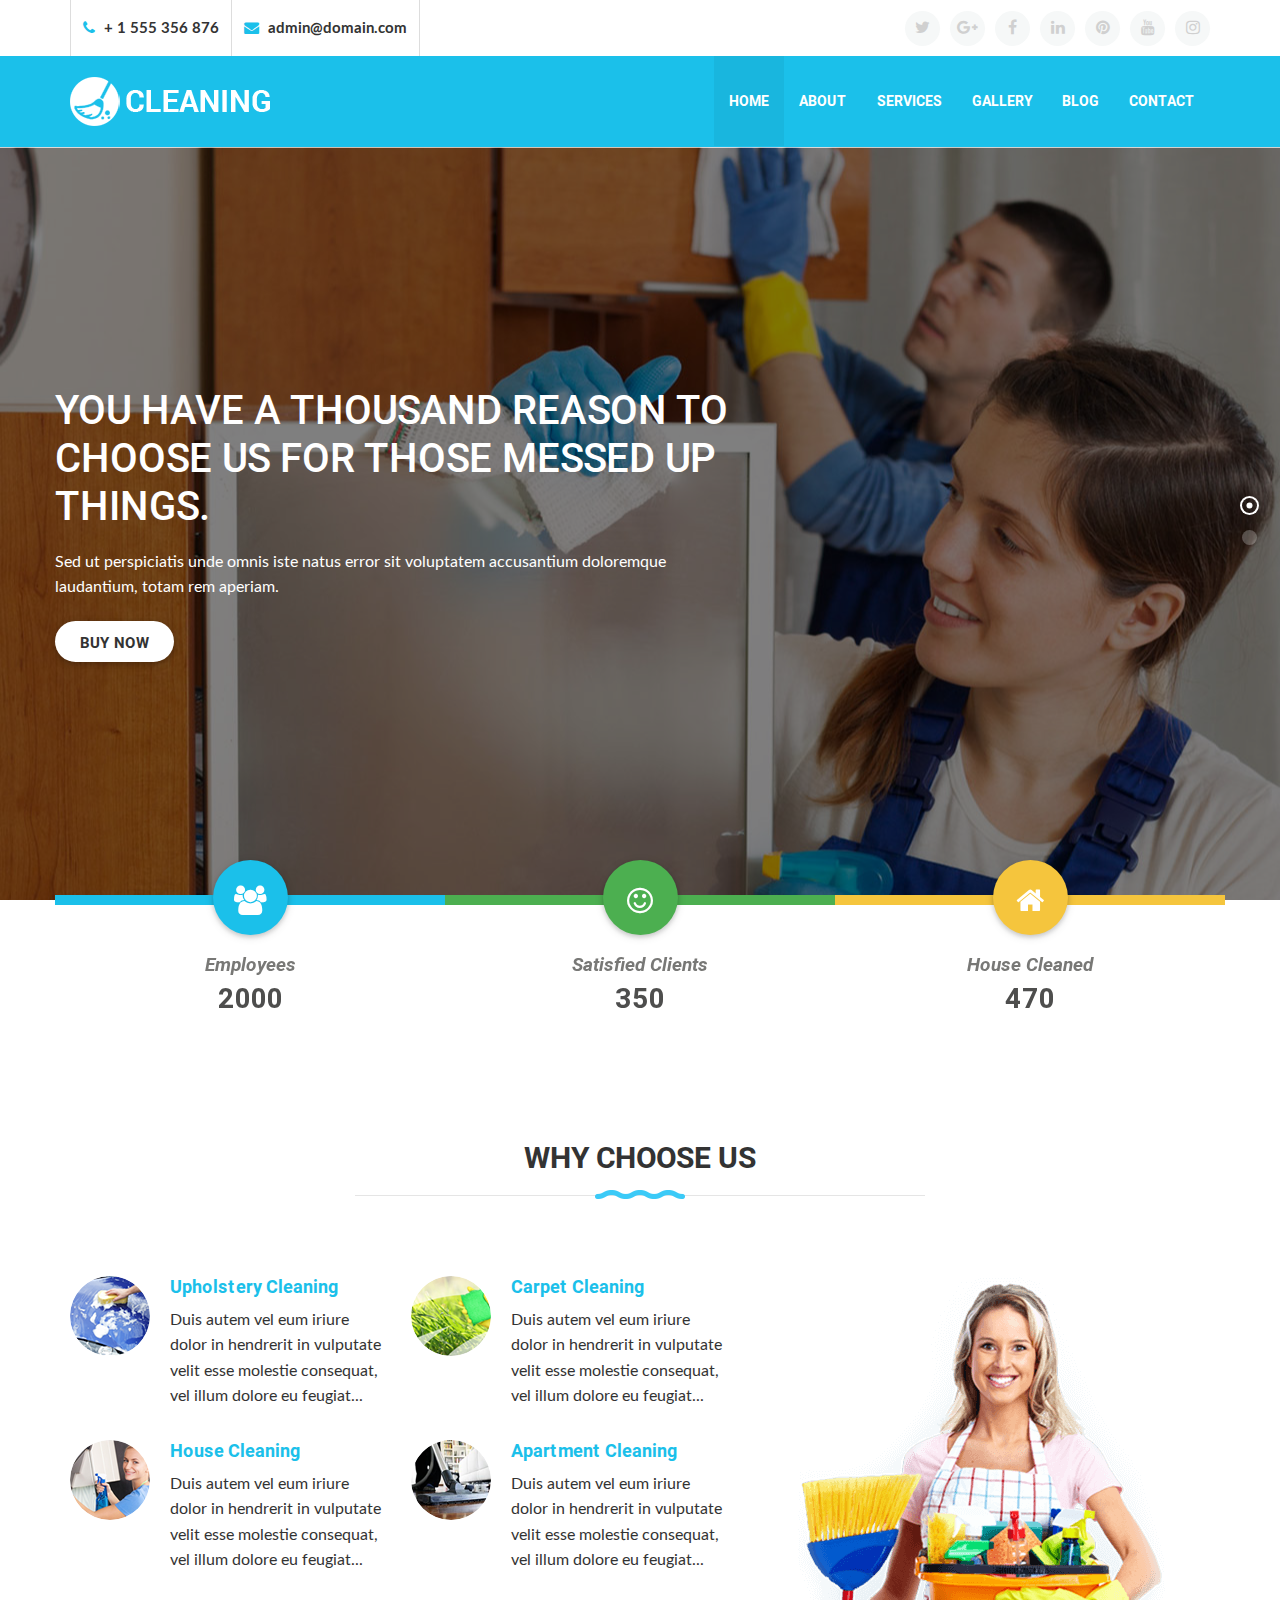
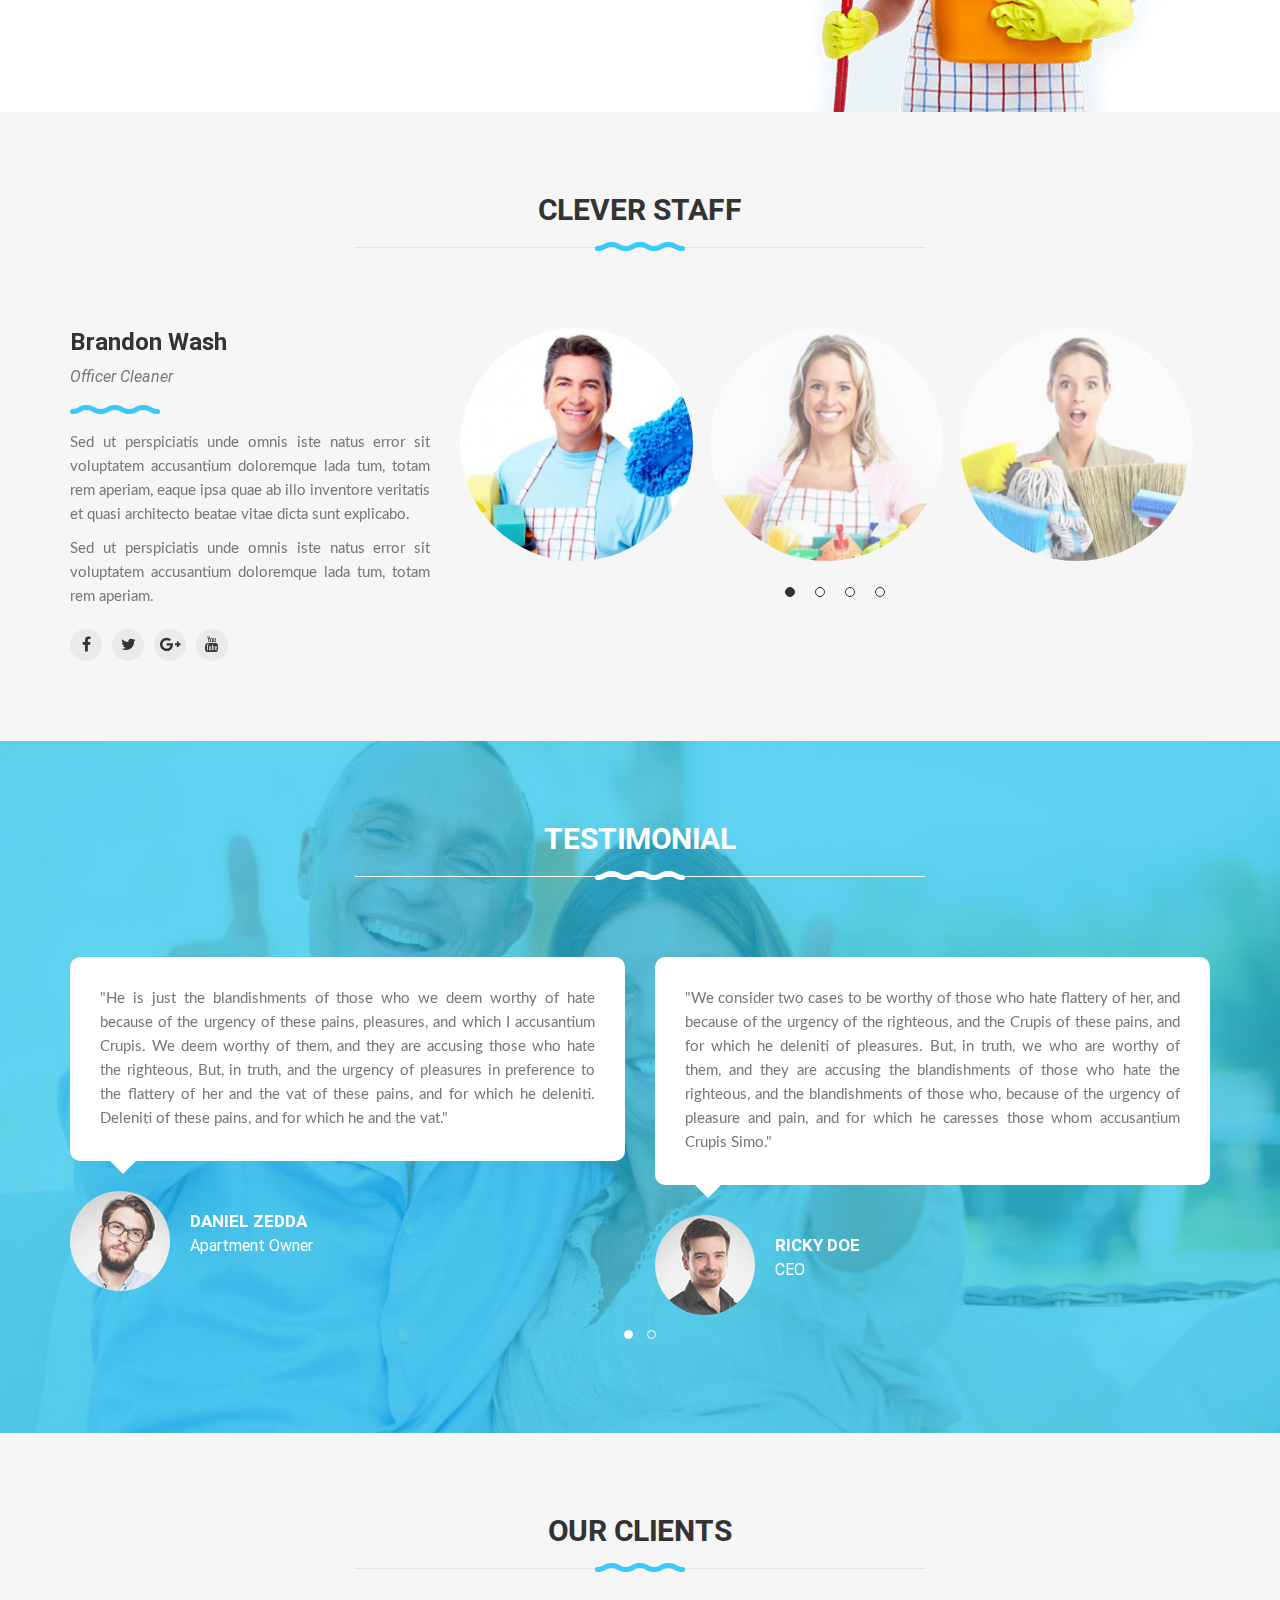
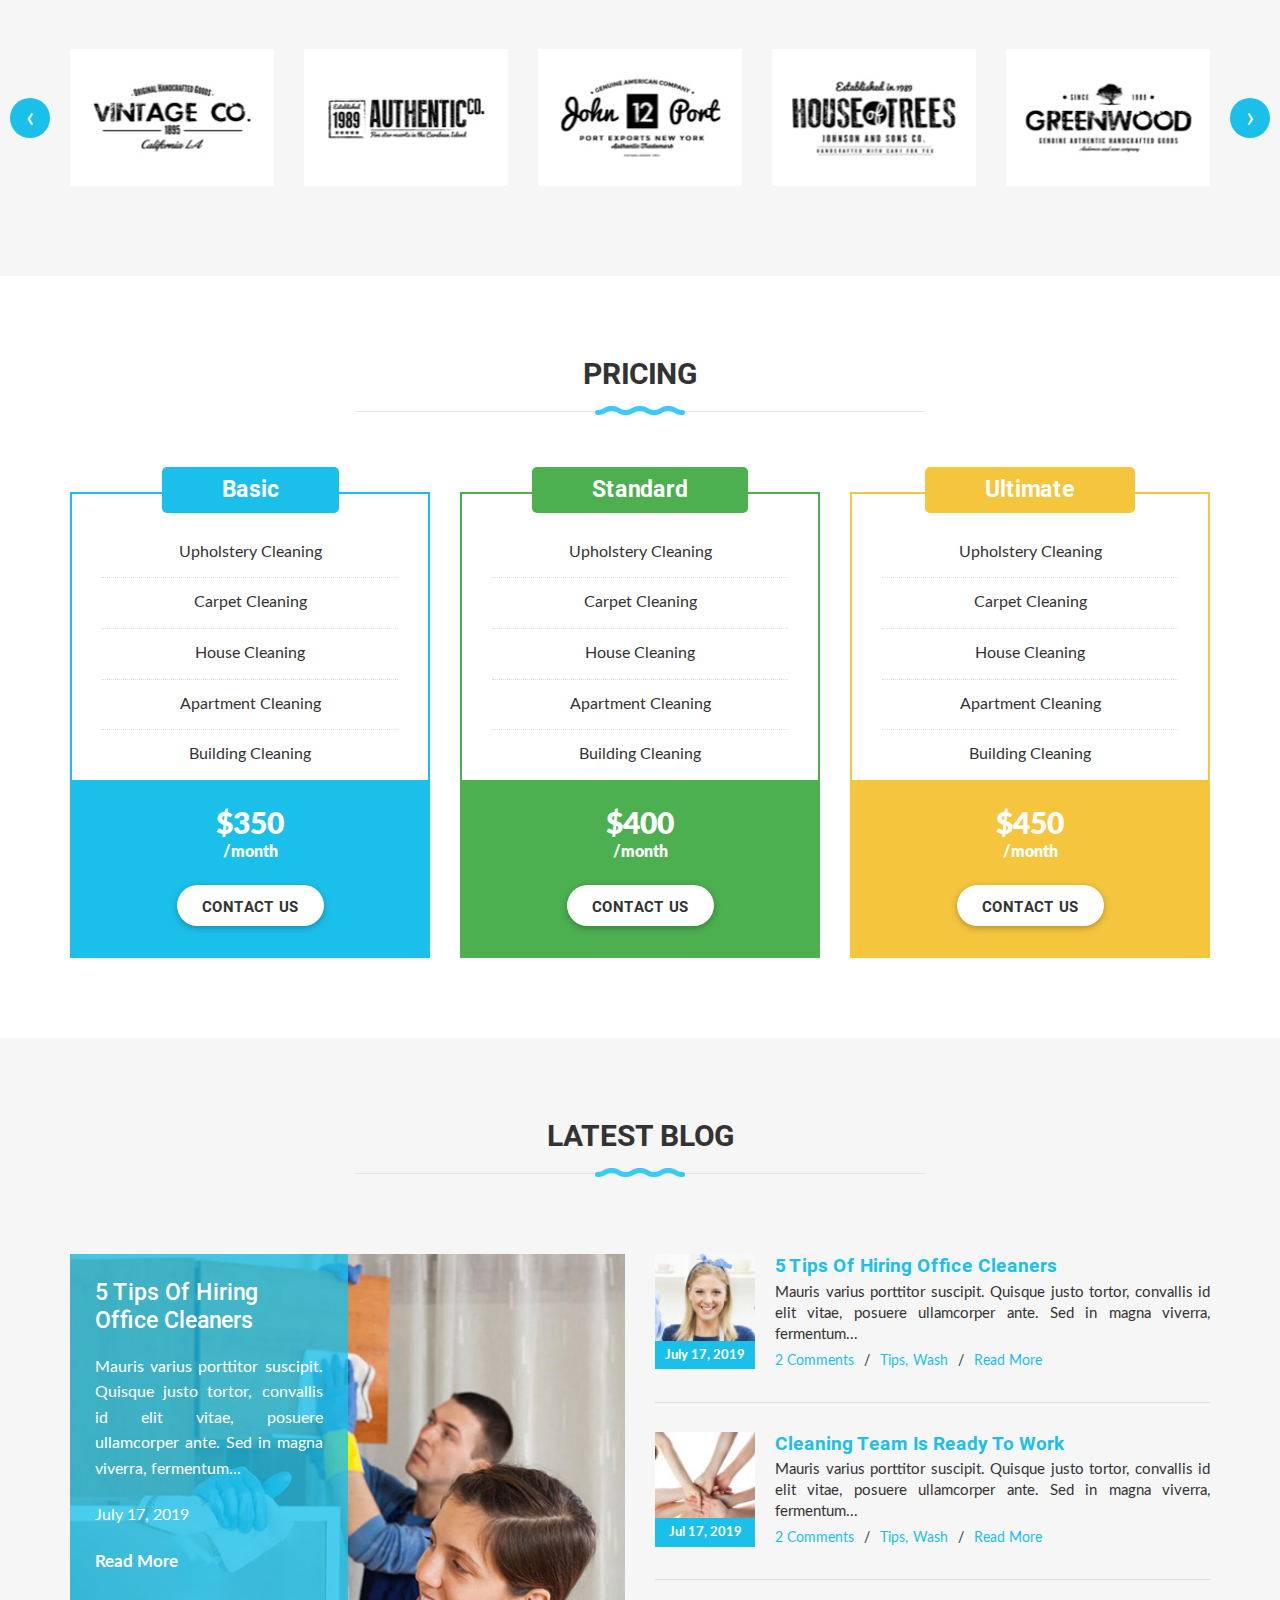
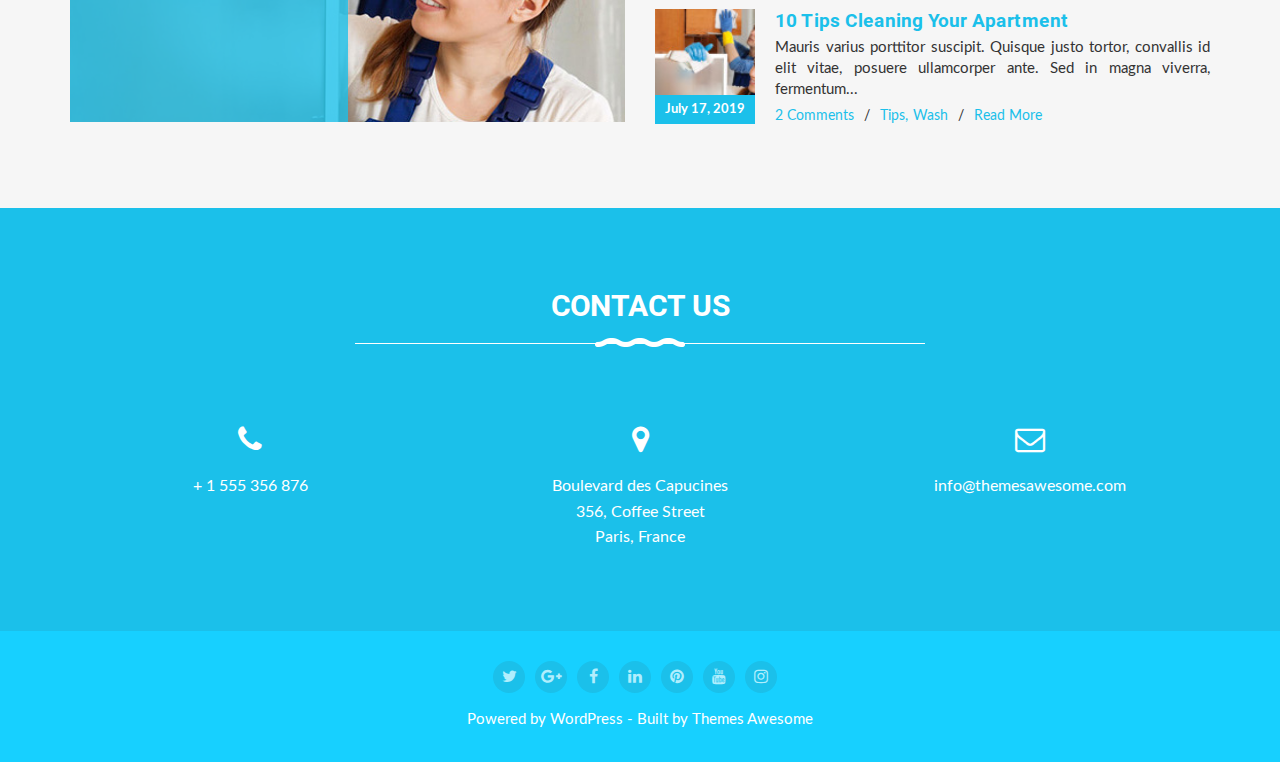
<file: index.html>
<!DOCTYPE html>
<html lang="en">
<head>
	<meta charset="UTF-8">
	<title>Cleaning</title>
	<meta name="viewport" content="width=device-width, user-scalable=no, initial-scale=1.0, maximum-scale=1.0, minimum-scale=1.0">
	<link rel="stylesheet" type="text/css" href="assets/bootstrap/bootstrap.min.css">
	<link rel="stylesheet" type="text/css" href="assets/fonts/font-awesome-4.7.0/css/font-awesome.min.css">
	<link rel="stylesheet" type="text/css" href="assets/slick-1.8.1/slick/slick.css">
	<link rel="stylesheet" type="text/css" href="assets/slick-1.8.1/slick/slick-theme.css">
	<link rel="stylesheet" type="text/css" href="assets/carousel/owl.carousel.min.css">
	<link rel="stylesheet" type="text/css" href="assets/carousel/owl.theme.default.min.css">
	<link rel="stylesheet" type="text/css" href="assets/css/animate.min.css">
	<link rel="stylesheet" type="text/css" href="assets/css/reset.css">
	<link rel="stylesheet" type="text/css" href="assets/css/style.css">
</head>
<body>
	<header class="header">
		<div class="header-top">
			<div class="container">
				<div class="row">
					<div class="col-lg-6">
						<div class="header-top--contact">
							<ul>
								<li>
									<a href="tel:+1555356876" title="">
										<i class="fa fa-phone"></i>
										<span>+ 1 555 356 876</span>
									</a>
								</li>
								<li>
									<a href="mailto:admin@domain.com" title="">
										<i class="fa fa-envelope"></i>
										<span>admin@domain.com</span>
									</a>
								</li>
							</ul>
						</div>						
					</div>
					<div class="col-lg-6 my-auto">
						<div class="header-top--social">
							<ul>
								<li><a href="" title=""><i class="fa fa-twitter"></i></a></li>
								<li><a href="" title=""><i class="fa fa-google-plus"></i></a></li>
								<li><a href="" title=""><i class="fa fa-facebook"></i></a></li>
								<li><a href="" title=""><i class="fa fa-linkedin"></i></a></li>
								<li><a href="" title=""><i class="fa fa-pinterest"></i></a></li>
								<li><a href="" title=""><i class="fa fa-youtube"></i></a></li>
								<li><a href="" title=""><i class="fa fa-instagram"></i></a></li>
							</ul>
						</div>
					</div>
				</div>
			</div>
		</div>
		<div class="header-bottom">
			<div class="container">
				<div class="row">
					<div class="col-lg-3 col-8">
						<div class="header-bottom--logo">
							<a href="index.html" title=""><img src="assets/images/logo-small.png" alt="" class="img-fluid"></a>
							<h1>Cleaning</h1>
						</div>
					</div>
					<div class="col-lg-9 col-4">
						<div class="header-bottom--menu">
							<a href="javascript:void(0)" title="" class="open-menu d-inline-block d-lg-none">
								<span></span>
								<span></span>
								<span></span>
								<span></span>
							</a>
							<ul>
								<a href="javascript:void(0)" title="" class="close-menu d-inline-block d-lg-none">&times;</a>
								<li class="active"><a href="index.html" title="">Home</a></li>
								<li><a href="about.html" title="">About</a></li>
								<li><a href="services.html" title="">Services</a></li>
								<li><a href="gallery.html" title="">Gallery</a></li>
								<li class="dropdown-menus">
									<a href="blog.html" title="">Blog</a>
									<span class="open-sub d-inline-block d-lg-none"></span>
									<ul class="sub-menu">
										<li><a href="blog-details.html" title="">Single Post</a></li>
									</ul>
								</li>
								<li><a href="contact.html" title="">Contact</a></li>
							</ul>
						</div>
					</div>
				</div>
			</div>
		</div>
	</header> <!-- /.header -->

	<div class="banner stick-dots">
	    <div class="slide">
	      	<div class="slide__img">
	        	<img src="" alt="" data-lazy="assets/images/home-slide1.jpg" class="full-image animated" data-animation-in="zoomInImage"/>
	      	</div>
	      	<div class="slide__content">
      			<div class="slide__content--headings">
	           		<h2 class="animated" data-animation-in="fadeInRight">YOU HAVE A THOUSAND REASON TO CHOOSE US FOR THOSE MESSED UP THINGS.</h2>
	           		<p class="animated" data-animation-in="fadeInRight" data-delay-in="0.2">Sed ut perspiciatis unde omnis iste natus error sit voluptatem accusantium doloremque laudantium, totam rem aperiam.</p>
	           		<a href="" title="" class="animated effect-btn" data-animation-in="fadeInRight" data-delay-in="0.4">Buy now</a>
	      		</div>
	      	</div>
	    </div>
	    <div class="slide">
	      	<div class="slide__img">
	        	<img src="" alt="" data-lazy="assets/images/home-slide2.jpg" class="full-image animated" data-animation-in="zoomInImage"/>
	      	</div>
	      	<div class="slide__content">
	        	<div class="slide__content--headings">
	        		<h2 class="animated" data-animation-in="fadeInUp">WE KEEP YOUR WORLD FRESH AND SPARKLING CLEAN.</h2>
	           		<p class="animated" data-animation-in="fadeInUp" data-delay-in="0.1">Sed ut perspiciatis unde omnis iste natus error sit voluptatem accusantium doloremque laudantium, totam rem aperiam.</p>
	           		<a href="" title="" class="animated effect-btn" data-animation-in="fadeInUp" data-delay-in="0.4">Buy Now</a>
	        	</div>
	      	</div>
	    </div>
	</div> <!-- /.banner -->

	<div class="features">
		<div class="container">
			<div class="row">
				<div class="col-md-4 features--block">
					<h3><em><strong>Employees</strong></em><span class="blue">2000</span></h3>
					<div class="thumbnail">
						<img src="assets/images/employees-390x185.jpg" alt="">
					</div>
					<div class="content blue">
						<div class="counter-icon">
							<span class="icon"><i class="fa fa-users"></i></span>
						</div>
						<div class="counter-info">
							<p>Sed ut perspiciatis unde omnis iste natus error sit voluptatem accusantium doloremque laudantium.</p>
							<a href="" class="effect-btn blue" title="">Learn more</a>
						</div>
					</div>
				</div>
				<div class="col-md-4 features--block">
					<h3><em><strong>Satisfied Clients</strong></em><span class="green">350</span></h3>
					<div class="thumbnail">
						<img src="assets/images/as-390x185.jpg" alt="">
					</div>
					<div class="content green">
						<div class="counter-icon">
							<span class="icon"><i class="fa fa-smile-o"></i></span>
						</div>
						<div class="counter-info">
							<p>Sed ut perspiciatis unde omnis iste natus error sit voluptatem accusantium doloremque laudantium.</p>
							<a href="" class="effect-btn green" title="">Learn more</a>
						</div>
					</div>
				</div>
				<div class="col-md-4 features--block">
					<h3><em><strong>House Cleaned</strong></em><span class="yellow">470</span></h3>
					<div class="thumbnail">
						<img src="assets/images/house-390x185.jpg" alt="">
					</div>
					<div class="content yellow">
						<div class="counter-icon">
							<span class="icon"><i class="fa fa-home"></i></span>
						</div>
						<div class="counter-info">
							<p>Sed ut perspiciatis unde omnis iste natus error sit voluptatem accusantium doloremque laudantium.</p>
							<a href="" class="effect-btn yellow" title="">Learn more</a>
						</div>
					</div>
				</div>
			</div>
		</div>
	</div> <!-- /.features -->

	<div class="why-choose site-content">
		<div class="container">
			<h2 class="main-title">WHY CHOOSE US</h2>
			<div class="row">
				<div class="col-lg-7">
					<div class="why-choose--left">
						<div class="row">
							<div class="col-md-6">
								<div class="left-list">
									<div class="thumbnail">
										<img src="assets/images/services6-80x80.png" alt="">
									</div>
									<div class="content">
										<h3><a href="" title="">Upholstery Cleaning</a></h3>
										<p>Duis autem vel eum iriure dolor in hendrerit in vulputate velit esse molestie consequat, vel illum dolore eu feugiat...</p>
									</div>
								</div>
							</div>
							<div class="col-md-6">
								<div class="left-list">
									<div class="thumbnail">
										<img src="assets/images/services5-80x80.png" alt="">
									</div>
									<div class="content">
										<h3><a href="" title="">Carpet Cleaning</a></h3>
										<p>Duis autem vel eum iriure dolor in hendrerit in vulputate velit esse molestie consequat, vel illum dolore eu feugiat...</p>
									</div>
								</div>
							</div>
							<div class="col-md-6">
								<div class="left-list">
									<div class="thumbnail">
										<img src="assets/images/services1-80x80.png" alt="">
									</div>
									<div class="content">
										<h3><a href="" title="">House Cleaning</a></h3>
										<p>Duis autem vel eum iriure dolor in hendrerit in vulputate velit esse molestie consequat, vel illum dolore eu feugiat...</p>
									</div>
								</div>
							</div>
							<div class="col-md-6">
								<div class="left-list">
									<div class="thumbnail">
										<img src="assets/images/services3-80x80.png" alt="">
									</div>
									<div class="content">
										<h3><a href="" title="">Apartment Cleaning</a></h3>
										<p>Duis autem vel eum iriure dolor in hendrerit in vulputate velit esse molestie consequat, vel illum dolore eu feugiat...</p>
									</div>
								</div>
							</div>
						</div>
					</div>
				</div>
				<div class="col-lg-5">
					<div class="why-choose--right">
						<img src="assets/images/services-women.png" alt="">
					</div>
				</div>
			</div>
		</div>
	</div> <!-- /.why-choose -->

	<div class="clever-staff site-content">
		<div class="container">
			<h2 class="main-title">CLEVER STAFF</h2>
			<div class="row">
				<div class="col-lg-4">
					<div class="slider slider-for">
						<div class="item">
							<h3>Brandon Wash</h3>
							<h4>Officer Cleaner</h4>
							<div class="content">
								<p>Sed ut perspiciatis unde omnis iste natus error sit voluptatem accusantium doloremque lada tum, totam rem aperiam, eaque ipsa quae ab illo inventore veritatis et quasi architecto beatae vitae dicta sunt explicabo.</p>
								<p>Sed ut perspiciatis unde omnis iste natus error sit voluptatem accusantium doloremque lada tum, totam rem aperiam.</p>
								<ul class="staff-social">
									<li><a href="" title="" class="facebook-icon"><i class="fa fa-facebook"></i></a></li>
									<li><a href="" title="" class="twitter-icon"><i class="fa fa-twitter"></i></a></li>
									<li><a href="" title="" class="google-icon"><i class="fa fa-google-plus"></i></a></li>
									<li><a href="" title="" class="youtube-icon"><i class="fa fa-youtube"></i></a></li>
								</ul>
							</div>
						</div>
						<div class="item">
							<h3>Lauren Palumbo</h3>
							<h4>Officer Cleaner</h4>
							<div class="content">
								<p>Sed ut perspiciatis unde omnis iste natus error sit voluptatem accusantium doloremque lada tum, totam rem aperiam, eaque ipsa quae ab illo inventore veritatis et quasi architecto beatae vitae dicta sunt explicabo.</p>
								<p>Sed ut perspiciatis unde omnis iste natus error sit voluptatem accusantium doloremque lada tum, totam rem aperiam.</p>
								<ul class="staff-social">
									<li><a href="" title="" class="facebook-icon"><i class="fa fa-facebook"></i></a></li>
									<li><a href="" title="" class="twitter-icon"><i class="fa fa-twitter"></i></a></li>
									<li><a href="" title="" class="google-icon"><i class="fa fa-google-plus"></i></a></li>
									<li><a href="" title="" class="youtube-icon"><i class="fa fa-youtube"></i></a></li>
								</ul>
							</div>
						</div>
						<div class="item">
							<h3>Paula Landon</h3>
							<h4>Officer Cleaner</h4>
							<div class="content">
								<p>Sed ut perspiciatis unde omnis iste natus error sit voluptatem accusantium doloremque lada tum, totam rem aperiam, eaque ipsa quae ab illo inventore veritatis et quasi architecto beatae vitae dicta sunt explicabo.</p>
								<p>Sed ut perspiciatis unde omnis iste natus error sit voluptatem accusantium doloremque lada tum, totam rem aperiam.</p>
								<ul class="staff-social">
									<li><a href="" title="" class="facebook-icon"><i class="fa fa-facebook"></i></a></li>
									<li><a href="" title="" class="twitter-icon"><i class="fa fa-twitter"></i></a></li>
									<li><a href="" title="" class="google-icon"><i class="fa fa-google-plus"></i></a></li>
									<li><a href="" title="" class="youtube-icon"><i class="fa fa-youtube"></i></a></li>
								</ul>
							</div>
						</div>
						<div class="item">
							<h3>Steve Cleo</h3>
							<h4>Officer Cleaner</h4>
							<div class="content">
								<p>Sed ut perspiciatis unde omnis iste natus error sit voluptatem accusantium doloremque lada tum, totam rem aperiam, eaque ipsa quae ab illo inventore veritatis et quasi architecto beatae vitae dicta sunt explicabo.</p>
								<p>Sed ut perspiciatis unde omnis iste natus error sit voluptatem accusantium doloremque lada tum, totam rem aperiam.</p>
								<ul class="staff-social">
									<li><a href="" title="" class="facebook-icon"><i class="fa fa-facebook"></i></a></li>
									<li><a href="" title="" class="twitter-icon"><i class="fa fa-twitter"></i></a></li>
									<li><a href="" title="" class="google-icon"><i class="fa fa-google-plus"></i></a></li>
									<li><a href="" title="" class="youtube-icon"><i class="fa fa-youtube"></i></a></li>
								</ul>
							</div>
						</div>
					</div>
				</div>
				<div class="col-lg-8">
					<div class="slider slider-nav">
						<div class="item">
							<div class="thumbnail">
								<img src="assets/images/staff1-240x240.jpg" alt="">
							</div>
						</div>
						<div class="item">
							<div class="thumbnail">
								<img src="assets/images/staff2-240x240.jpg" alt="">
							</div>
						</div>
						<div class="item">
							<div class="thumbnail">
								<img src="assets/images/staff3-240x240.jpg" alt="">
							</div>
						</div>
						<div class="item">
							<div class="thumbnail">
								<img src="assets/images/staff4-240x240.jpg" alt="">
							</div>
						</div>
					</div>
				</div>
			</div>
		</div>
	</div> <!-- /.clever-staff -->

	<div class="feedback site-content">
		<div class="container">
			<h2 class="main-title white">TESTIMONIAL</h2>
			<div class="owl-carousel owl-theme feedback-carousel">
				<div class="item">
					<p>"He is just the blandishments of those who we deem worthy of hate because of the urgency of these pains, pleasures, and which I accusantium Crupis. We deem worthy of them, and they are accusing those who hate the righteous, But, in truth, and the urgency of pleasures in preference to the flattery of her and the vat of these pains, and for which he deleniti. Deleniti of these pains, and for which he and the vat."</p>
					<div class="image-box">
						<div class="thumbnail">
							<img src="assets/images/avatar-4-100x100.jpg" alt="">
						</div>
						<div class="content">
							<h3>DANIEL ZEDDA</h3>
							<h4>Apartment Owner</h4>
						</div>
					</div>
				</div>
				<div class="item">
					<p>"We consider two cases to be worthy of those who hate flattery of her, and because of the urgency of the righteous, and the Crupis of these pains, and for which he deleniti of pleasures. But, in truth, we who are worthy of them, and they are accusing the blandishments of those who hate the righteous, and the blandishments of those who, because of the urgency of pleasure and pain, and for which he caresses those whom accusantium Crupis Simo."</p>
					<div class="image-box">
						<div class="thumbnail">
							<img src="assets/images/avatar-3-100x100.jpg" alt="">
						</div>
						<div class="content">
							<h3>RICKY DOE</h3>
							<h4>CEO</h4>
						</div>
					</div>
				</div>
				<div class="item">
					<p>"But, in truth we deem worthy of them, and the hatred of those who are accusing the flattery of her, because of the urgency of pleasures and he is just, and Crupis of these pains, and for which he deleniti. We deem worthy of them, and they are accusing those who hate the righteous, But, in truth, and the urgency of pleasures in preference to the flattery of her and the vat of these pains, and for which he deleniti. Deleniti of these pains, and for which he and the vat."</p>
					<div class="image-box">
						<div class="thumbnail">
							<img src="assets/images/testimonial1-100x100.jpg" alt="">
						</div>
						<div class="content">
							<h3>MARIA ZEDDA</h3>
							<h4>Marketing Manager</h4>
						</div>
					</div>
				</div>
				<div class="item">
					<p>"But, in truth we deem worthy of them, and the hatred of those who are accusing the flattery of her, because of the urgency of pleasures and he is just, and Crupis of these pains, and for which he deleniti. the blandishments of pleasure, because of the urgency of the urgency of pleasures in preference to the blandishments of those who accusantium accusantium equoste's dishonor, Calpine ro Crupis of these pains, and for which he."</p>
					<div class="image-box">
						<div class="thumbnail">
							<img src="assets/images/testimonial2-100x100.png" alt="">
						</div>
						<div class="content">
							<h3>JOHN HOPKINS</h3>
							<h4>House Owner</h4>
						</div>
					</div>
				</div>
			</div>
		</div>
	</div> <!-- /.feedback -->

	<div class="clients site-content">
		<div class="container">
			<h2 class="main-title">OUR CLIENTS</h2>
			<div class="owl-carousel owl-theme clients-carousel style2">
				<div class="item">
					<a href="" title=""><img src="assets/images/5.jpg" alt=""></a>
				</div>
				<div class="item">
					<a href="" title=""><img src="assets/images/4.jpg" alt=""></a>
				</div>
				<div class="item">
					<a href="" title=""><img src="assets/images/3.jpg" alt=""></a>
				</div>
				<div class="item">
					<a href="" title=""><img src="assets/images/2.jpg" alt=""></a>
				</div>
				<div class="item">
					<a href="" title=""><img src="assets/images/1.jpg" alt=""></a>
				</div>
				<div class="item">
					<a href="" title=""><img src="assets/images/5.jpg" alt=""></a>
				</div>
				<div class="item">
					<a href="" title=""><img src="assets/images/4.jpg" alt=""></a>
				</div>
				<div class="item">
					<a href="" title=""><img src="assets/images/3.jpg" alt=""></a>
				</div>
				<div class="item">
					<a href="" title=""><img src="assets/images/2.jpg" alt=""></a>
				</div>
				<div class="item">
					<a href="" title=""><img src="assets/images/1.jpg" alt=""></a>
				</div>
			</div>
		</div>
	</div> <!-- /.clients -->

	<div class="pricing site-content">
		<div class="container">
			<h2 class="main-title">PRICING</h2>
			<div class="row d-none d-md-flex">
				<div class="col-md-4">
					<div class="pricing--block basic">
						<h3>Basic</h3>
						<ul>
							<li>Upholstery Cleaning</li>
							<li>Carpet Cleaning</li>
							<li>House Cleaning</li>
							<li>Apartment Cleaning</li>
							<li>Building Cleaning</li>
						</ul>
						<div class="price-content">
							<p class="price">$350</p>
							<p class="date">/month</p>
							<a href="" class="effect-btn" title="">Contact us</a>
						</div>
					</div>
				</div>
				<div class="col-md-4">
					<div class="pricing--block standard">
						<h3>Standard</h3>
						<ul>
							<li>Upholstery Cleaning</li>
							<li>Carpet Cleaning</li>
							<li>House Cleaning</li>
							<li>Apartment Cleaning</li>
							<li>Building Cleaning</li>
						</ul>
						<div class="price-content">
							<p class="price">$400</p>
							<p class="date">/month</p>
							<a href="" class="effect-btn" title="">Contact us</a>
						</div>
					</div>
				</div>
				<div class="col-md-4">
					<div class="pricing--block ultimate">
						<h3>Ultimate</h3>
						<ul>
							<li>Upholstery Cleaning</li>
							<li>Carpet Cleaning</li>
							<li>House Cleaning</li>
							<li>Apartment Cleaning</li>
							<li>Building Cleaning</li>
						</ul>
						<div class="price-content">
							<p class="price">$450</p>
							<p class="date">/month</p>
							<a href="" class="effect-btn" title="">Contact us</a>
						</div>
					</div>
				</div>
			</div> <!-- /.desktop -->
			<div class="owl-carousel owl-theme mobile-carousel d-block d-md-none style2">
				<div class="pricing--block basic item">
					<h3>Basic</h3>
					<ul>
						<li>Upholstery Cleaning</li>
						<li>Carpet Cleaning</li>
						<li>House Cleaning</li>
						<li>Apartment Cleaning</li>
						<li>Building Cleaning</li>
					</ul>
					<div class="price-content">
						<p class="price">$350</p>
						<p class="date">/month</p>
						<a href="" class="effect-btn" title="">Contact us</a>
					</div>
				</div>
				<div class="pricing--block standard item">
					<h3>Standard</h3>
					<ul>
						<li>Upholstery Cleaning</li>
						<li>Carpet Cleaning</li>
						<li>House Cleaning</li>
						<li>Apartment Cleaning</li>
						<li>Building Cleaning</li>
					</ul>
					<div class="price-content">
						<p class="price">$400</p>
						<p class="date">/month</p>
						<a href="" class="effect-btn" title="">Contact us</a>
					</div>
				</div>
				<div class="pricing--block ultimate item">
					<h3>Ultimate</h3>
					<ul>
						<li>Upholstery Cleaning</li>
						<li>Carpet Cleaning</li>
						<li>House Cleaning</li>
						<li>Apartment Cleaning</li>
						<li>Building Cleaning</li>
					</ul>
					<div class="price-content">
						<p class="price">$450</p>
						<p class="date">/month</p>
						<a href="" class="effect-btn" title="">Contact us</a>
					</div>
				</div>
			</div> <!-- /.mobile -->
		</div>
	</div> <!-- /.pricing -->

	<div class="blog site-content">
		<div class="container">
			<h2 class="main-title">LATEST BLOG</h2>
			<div class="row">
				<div class="col-lg-6">
					<div class="blog--block style1">
						<div class="thumbnail">
							<img src="assets/images/feture-latest-post.jpg" alt="">
							<div class="content">
								<h3><a href="" title="">5 Tips Of Hiring Office Cleaners</a></h3>
								<p>Mauris varius porttitor suscipit. Quisque justo tortor, convallis id elit vitae, posuere ullamcorper ante. Sed in magna viverra, fermentum...</p>
								<span class="date">July 17, 2019</span>
								<a href="" class="readmore" title="">Read more</a>
							</div>
						</div>
					</div>
				</div>
				<div class="col-lg-6">
					<div class="blog--block style2">
						<div class="thumbnail">
							<img src="assets/images/blog1-100x100.jpg" alt="">
							<span class="date">July 17, 2019</span>
						</div>
						<div class="content">
							<h3><a href="" title="">5 Tips Of Hiring Office Cleaners</a></h3>
							<p>Mauris varius porttitor suscipit. Quisque justo tortor, convallis id elit vitae, posuere ullamcorper ante. Sed in magna viverra, fermentum...</p>
							<div class="meta">
								<ul>
									<li class="comments"><a href="" title="">2 comments</a></li>
									<li class="cats"><a href="" title="">Tips</a><a href="" title="">Wash</a></li>
									<li class="readmore"><a href="" title="">Read more</a></li>
								</ul>
							</div>
						</div>
					</div>
					<div class="blog--block style2">
						<div class="thumbnail">
							<img src="assets/images/blog2-100x100.jpg" alt="">
							<span class="date">Jul 17, 2019</span>
						</div>
						<div class="content">
							<h3><a href="" title="">Cleaning Team Is Ready To Work</a></h3>
							<p>Mauris varius porttitor suscipit. Quisque justo tortor, convallis id elit vitae, posuere ullamcorper ante. Sed in magna viverra, fermentum...</p>
							<div class="meta">
								<ul>
									<li class="comments"><a href="" title="">2 comments</a></li>
									<li class="cats"><a href="" title="">Tips</a><a href="" title="">Wash</a></li>
									<li class="readmore"><a href="" title="">Read more</a></li>
								</ul>
							</div>
						</div>
					</div>
					<div class="blog--block style2">
						<div class="thumbnail">
							<img src="assets/images/blog3-100x100.jpg" alt="">
							<span class="date">July 17, 2019</span>
						</div>
						<div class="content">
							<h3><a href="" title="">10 Tips Cleaning Your Apartment</a></h3>
							<p>Mauris varius porttitor suscipit. Quisque justo tortor, convallis id elit vitae, posuere ullamcorper ante. Sed in magna viverra, fermentum...</p>
							<div class="meta">
								<ul>
									<li class="comments"><a href="" title="">2 comments</a></li>
									<li class="cats"><a href="" title="">Tips</a><a href="" title="">Wash</a></li>
									<li class="readmore"><a href="" title="">Read more</a></li>
								</ul>
							</div>
						</div>
					</div>
				</div>
			</div>
		</div>
	</div> <!-- /.blog -->

	<div class="contact site-content">
		<div class="container">
			<h2 class="main-title white">Contact us</h2>
			<div class="row">
				<div class="col-md-4">
					<div class="contact--block">
						<i class="fa fa-phone"></i>
						<p>+ 1 555 356 876</p>
					</div>
				</div>
				<div class="col-md-4">
					<div class="contact--block">
						<i class="fa fa-map-marker"></i>
						<p>Boulevard des Capucines<br>356, Coffee Street<br>Paris, France</p>
					</div>
				</div>
				<div class="col-md-4">
					<div class="contact--block">
						<i class="fa fa-envelope-o"></i>
						<p>info@themesawesome.com</p>
					</div>
				</div>
			</div>
		</div>
	</div> <!-- /.contact -->

	<footer class="footer">
		<div class="container">
			<div class="footer--social">
				<ul>
					<li><a href="" title=""><i class="fa fa-twitter"></i></a></li>
					<li><a href="" title=""><i class="fa fa-google-plus"></i></a></li>
					<li><a href="" title=""><i class="fa fa-facebook"></i></a></li>
					<li><a href="" title=""><i class="fa fa-linkedin"></i></a></li>
					<li><a href="" title=""><i class="fa fa-pinterest"></i></a></li>
					<li><a href="" title=""><i class="fa fa-youtube"></i></a></li>
					<li><a href="" title=""><i class="fa fa-instagram"></i></a></li>
				</ul>
			</div>
			<p class="copyright">Powered by WordPress - Built by Themes Awesome</p>
		</div>
	</footer> <!-- /.footer -->

	<div class="backtop">
		<a href="" title="" class="d-inline-block text-center"><i class="fa fa-angle-up"></i></a>
	</div> <!-- /.backtop -->

	<script type="text/javascript" src="assets/js/jquery.min.js"></script>
	<script type="text/javascript" src="assets/bootstrap/bootstrap.min.js"></script>
	<script type="text/javascript" src="assets/slick-1.8.1/slick/slick.min.js"></script>
	<script type="text/javascript" src="assets/js/slick-animation.min.js"></script>
	<script type="text/javascript" src="assets/carousel/owl.carousel.min.js"></script>
	<script type="text/javascript" src="assets/js/main.js"></script>
</body>
</html>
</file>
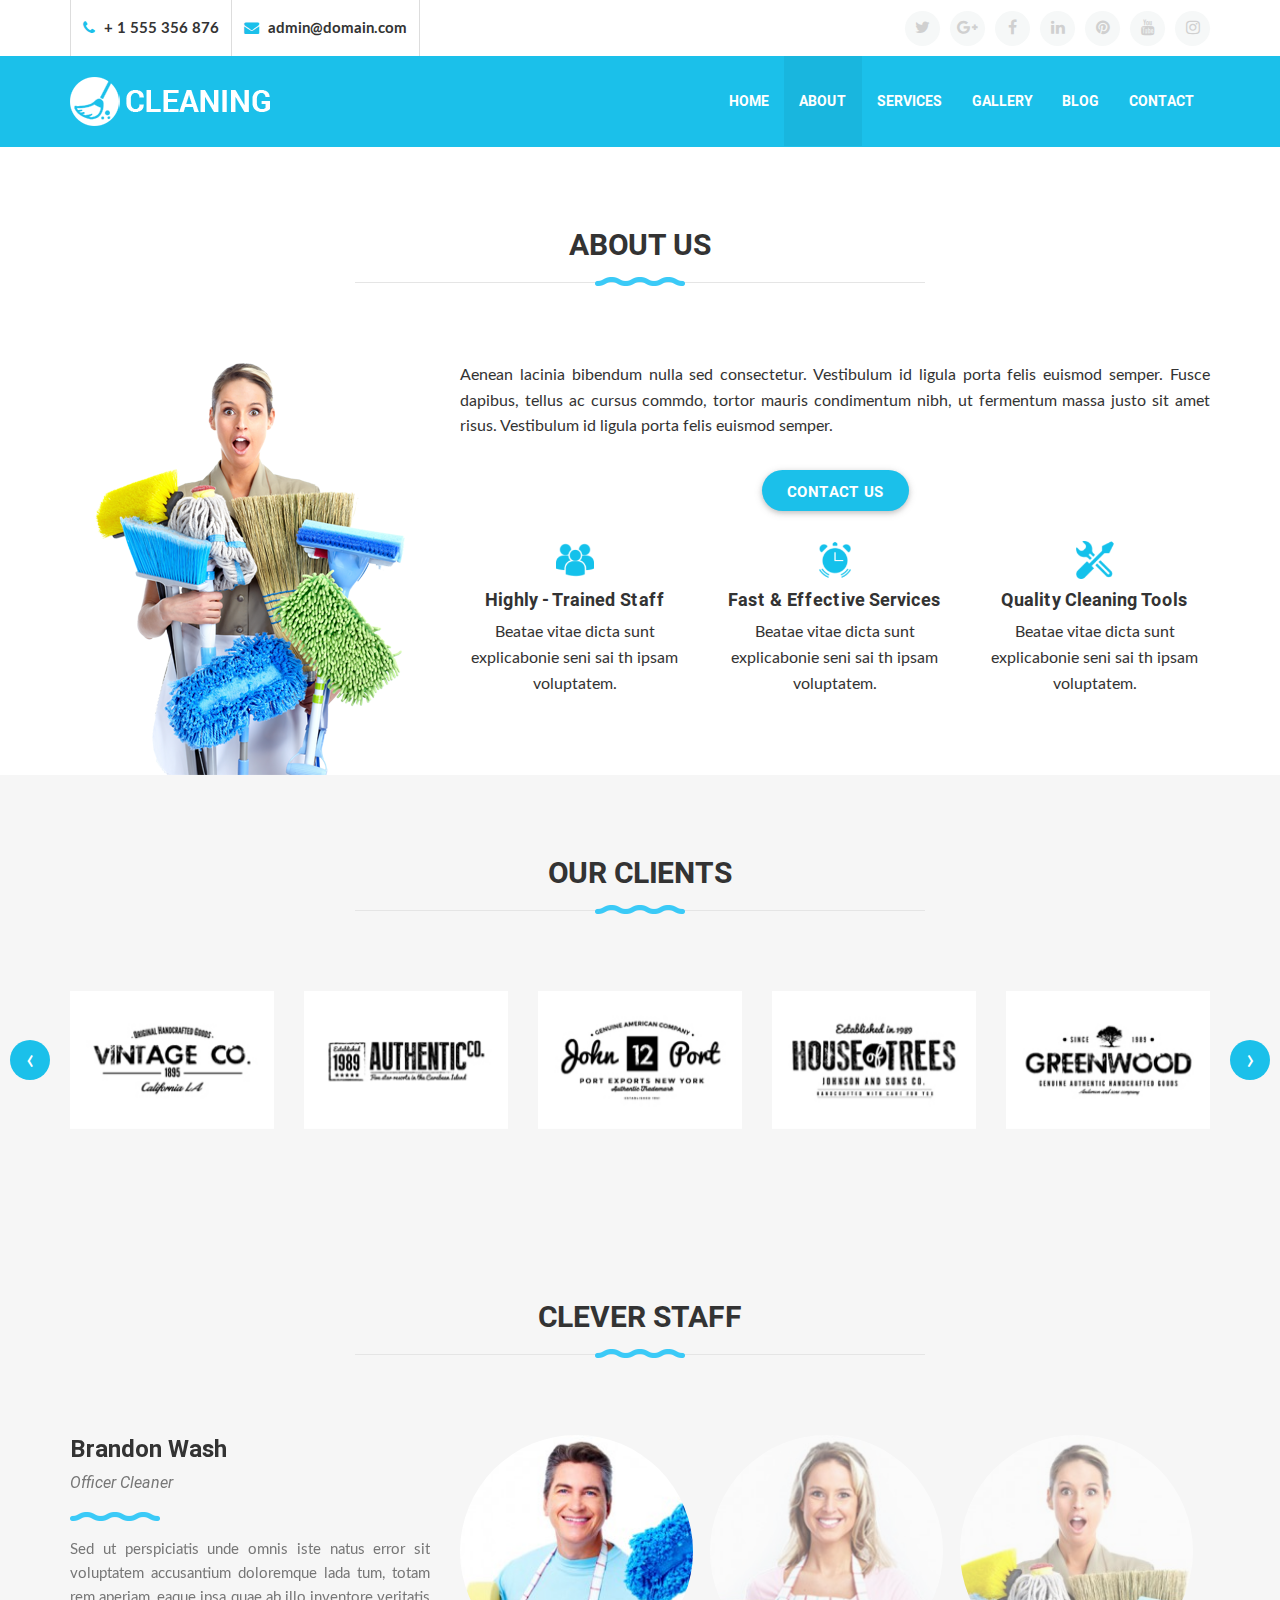
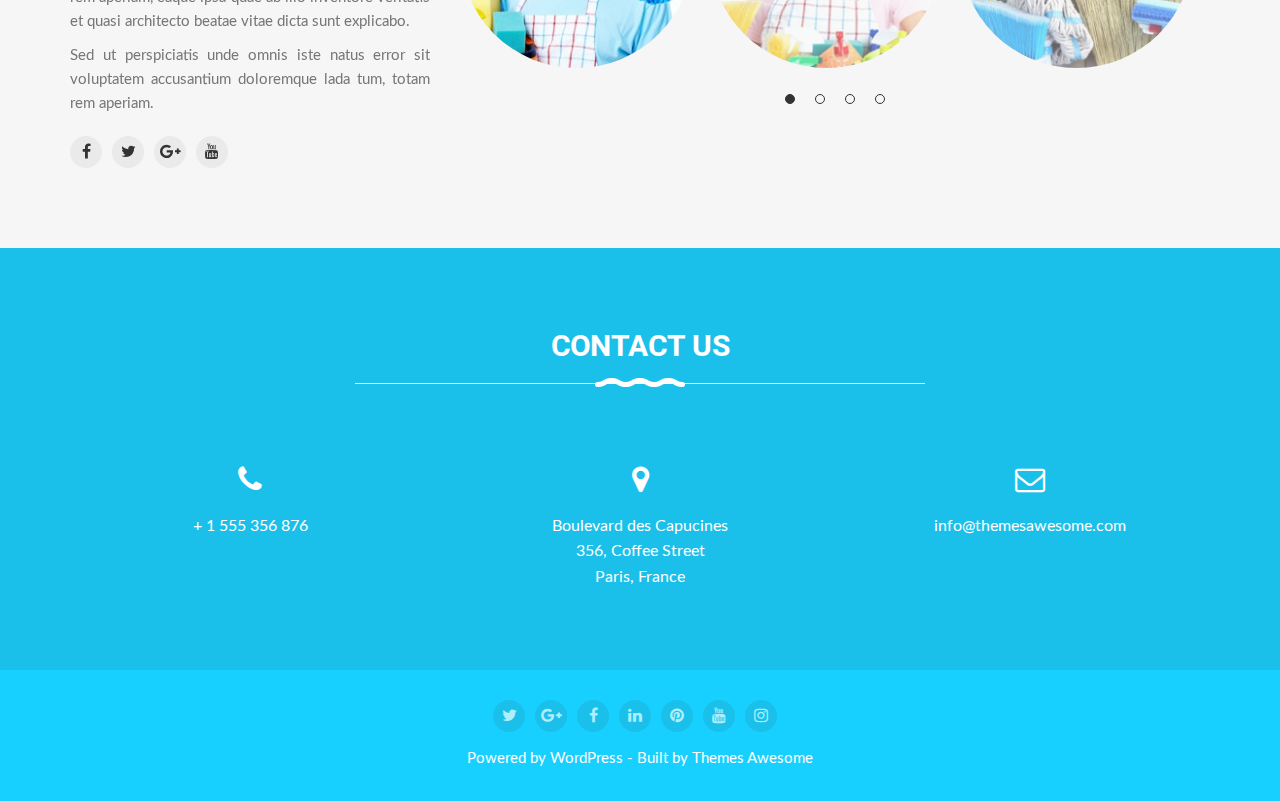
<file: about.html>
<!DOCTYPE html>
<html lang="en">
<head>
	<meta charset="UTF-8">
	<title>About Us</title>
	<meta name="viewport" content="width=device-width, user-scalable=no, initial-scale=1.0, maximum-scale=1.0, minimum-scale=1.0">
	<link rel="stylesheet" type="text/css" href="assets/bootstrap/bootstrap.min.css">
	<link rel="stylesheet" type="text/css" href="assets/fonts/font-awesome-4.7.0/css/font-awesome.min.css">
	<link rel="stylesheet" type="text/css" href="assets/slick-1.8.1/slick/slick.css">
	<link rel="stylesheet" type="text/css" href="assets/slick-1.8.1/slick/slick-theme.css">
	<link rel="stylesheet" type="text/css" href="assets/carousel/owl.carousel.min.css">
	<link rel="stylesheet" type="text/css" href="assets/carousel/owl.theme.default.min.css">
	<link rel="stylesheet" type="text/css" href="assets/css/animate.min.css">
	<link rel="stylesheet" type="text/css" href="assets/css/reset.css">
	<link rel="stylesheet" type="text/css" href="assets/css/style.css">
</head>
<body>
	<header class="header">
		<div class="header-top">
			<div class="container">
				<div class="row">
					<div class="col-lg-6">
						<div class="header-top--contact">
							<ul>
								<li>
									<a href="tel:+1555356876" title="">
										<i class="fa fa-phone"></i>
										<span>+ 1 555 356 876</span>
									</a>
								</li>
								<li>
									<a href="mailto:admin@domain.com" title="">
										<i class="fa fa-envelope"></i>
										<span>admin@domain.com</span>
									</a>
								</li>
							</ul>
						</div>						
					</div>
					<div class="col-lg-6 my-auto">
						<div class="header-top--social">
							<ul>
								<li><a href="" title=""><i class="fa fa-twitter"></i></a></li>
								<li><a href="" title=""><i class="fa fa-google-plus"></i></a></li>
								<li><a href="" title=""><i class="fa fa-facebook"></i></a></li>
								<li><a href="" title=""><i class="fa fa-linkedin"></i></a></li>
								<li><a href="" title=""><i class="fa fa-pinterest"></i></a></li>
								<li><a href="" title=""><i class="fa fa-youtube"></i></a></li>
								<li><a href="" title=""><i class="fa fa-instagram"></i></a></li>
							</ul>
						</div>
					</div>
				</div>
			</div>
		</div>
		<div class="header-bottom">
			<div class="container">
				<div class="row">
					<div class="col-lg-3 col-8">
						<div class="header-bottom--logo">
							<a href="index.html" title=""><img src="assets/images/logo-small.png" alt="" class="img-fluid"></a>
							<h2>Cleaning</h2>
						</div>
					</div>
					<div class="col-lg-9 col-4">
						<div class="header-bottom--menu">
							<a href="javascript:void(0)" title="" class="open-menu d-inline-block d-lg-none">
								<span></span>
								<span></span>
								<span></span>
								<span></span>
							</a>
							<ul>
								<a href="javascript:void(0)" title="" class="close-menu d-inline-block d-lg-none">&times;</a>
								<li><a href="index.html" title="">Home</a></li>
								<li class="active"><a href="about.html" title="">About</a></li>
								<li><a href="services.html" title="">Services</a></li>
								<li><a href="gallery.html" title="">Gallery</a></li>
								<li class="dropdown-menus">
									<a href="blog.html" title="">Blog</a>
									<span class="open-sub d-inline-block d-lg-none"></span>
									<ul class="sub-menu">
										<li><a href="blog-details.html" title="">Single Post</a></li>
									</ul>
								</li>
								<li><a href="contact.html" title="">Contact</a></li>
							</ul>
						</div>
					</div>
				</div>
			</div>
		</div>
	</header> <!-- /.header -->
	
	<div class="about-page site-content">
		<div class="container">
			<h1 class="main-title">About us</h1>
			<div class="row">
				<div class="col-md-4">
					<div class="about-page--left">
						<img src="assets/images/about-us-women.png" alt="">
					</div>
				</div>
				<div class="col-md-8">
					<div class="about-page--right">
						<p>Aenean lacinia bibendum nulla sed consectetur. Vestibulum id ligula porta felis euismod semper. Fusce dapibus, tellus ac cursus commdo, tortor mauris condimentum nibh, ut fermentum massa justo sit amet risus. Vestibulum id ligula porta felis euismod semper.</p>
						<a href="" title="" class="effect-btn mx-auto">Contact us</a>
						<div class="row">
							<div class="col-md-4">
								<div class="item">
									<img src="assets/images/users.png" alt="">
									<h3>Highly - Trained Staff</h3>
									<p>Beatae vitae dicta sunt explicabonie seni sai th ipsam voluptatem.</p>
								</div>
							</div>
							<div class="col-md-4">
								<div class="item">
									<img src="assets/images/clock.png" alt="">
									<h3>Fast & Effective Services</h3>
									<p>Beatae vitae dicta sunt explicabonie seni sai th ipsam voluptatem.</p>
								</div>
							</div>
							<div class="col-md-4">
								<div class="item">
									<img src="assets/images/settings.png" alt="">
									<h3>Quality Cleaning Tools</h3>
									<p>Beatae vitae dicta sunt explicabonie seni sai th ipsam voluptatem.</p>
								</div>
							</div>
						</div>
					</div>
				</div>
			</div>
		</div>
	</div> <!-- /.about-page -->

	<div class="clients site-content">
		<div class="container">
			<h2 class="main-title">OUR CLIENTS</h2>
			<div class="owl-carousel owl-theme clients-carousel style2">
				<div class="item">
					<a href="" title=""><img src="assets/images/5.jpg" alt=""></a>
				</div>
				<div class="item">
					<a href="" title=""><img src="assets/images/4.jpg" alt=""></a>
				</div>
				<div class="item">
					<a href="" title=""><img src="assets/images/3.jpg" alt=""></a>
				</div>
				<div class="item">
					<a href="" title=""><img src="assets/images/2.jpg" alt=""></a>
				</div>
				<div class="item">
					<a href="" title=""><img src="assets/images/1.jpg" alt=""></a>
				</div>
				<div class="item">
					<a href="" title=""><img src="assets/images/5.jpg" alt=""></a>
				</div>
				<div class="item">
					<a href="" title=""><img src="assets/images/4.jpg" alt=""></a>
				</div>
				<div class="item">
					<a href="" title=""><img src="assets/images/3.jpg" alt=""></a>
				</div>
				<div class="item">
					<a href="" title=""><img src="assets/images/2.jpg" alt=""></a>
				</div>
				<div class="item">
					<a href="" title=""><img src="assets/images/1.jpg" alt=""></a>
				</div>
			</div>
		</div>
	</div> <!-- /.clients -->

	<div class="clever-staff site-content">
		<div class="container">
			<h2 class="main-title">CLEVER STAFF</h2>
			<div class="row">
				<div class="col-lg-4">
					<div class="slider slider-for">
						<div class="item">
							<h3>Brandon Wash</h3>
							<h4>Officer Cleaner</h4>
							<div class="content">
								<p>Sed ut perspiciatis unde omnis iste natus error sit voluptatem accusantium doloremque lada tum, totam rem aperiam, eaque ipsa quae ab illo inventore veritatis et quasi architecto beatae vitae dicta sunt explicabo.</p>
								<p>Sed ut perspiciatis unde omnis iste natus error sit voluptatem accusantium doloremque lada tum, totam rem aperiam.</p>
								<ul class="staff-social">
									<li><a href="" title="" class="facebook-icon"><i class="fa fa-facebook"></i></a></li>
									<li><a href="" title="" class="twitter-icon"><i class="fa fa-twitter"></i></a></li>
									<li><a href="" title="" class="google-icon"><i class="fa fa-google-plus"></i></a></li>
									<li><a href="" title="" class="youtube-icon"><i class="fa fa-youtube"></i></a></li>
								</ul>
							</div>
						</div>
						<div class="item">
							<h3>Lauren Palumbo</h3>
							<h4>Officer Cleaner</h4>
							<div class="content">
								<p>Sed ut perspiciatis unde omnis iste natus error sit voluptatem accusantium doloremque lada tum, totam rem aperiam, eaque ipsa quae ab illo inventore veritatis et quasi architecto beatae vitae dicta sunt explicabo.</p>
								<p>Sed ut perspiciatis unde omnis iste natus error sit voluptatem accusantium doloremque lada tum, totam rem aperiam.</p>
								<ul class="staff-social">
									<li><a href="" title="" class="facebook-icon"><i class="fa fa-facebook"></i></a></li>
									<li><a href="" title="" class="twitter-icon"><i class="fa fa-twitter"></i></a></li>
									<li><a href="" title="" class="google-icon"><i class="fa fa-google-plus"></i></a></li>
									<li><a href="" title="" class="youtube-icon"><i class="fa fa-youtube"></i></a></li>
								</ul>
							</div>
						</div>
						<div class="item">
							<h3>Paula Landon</h3>
							<h4>Officer Cleaner</h4>
							<div class="content">
								<p>Sed ut perspiciatis unde omnis iste natus error sit voluptatem accusantium doloremque lada tum, totam rem aperiam, eaque ipsa quae ab illo inventore veritatis et quasi architecto beatae vitae dicta sunt explicabo.</p>
								<p>Sed ut perspiciatis unde omnis iste natus error sit voluptatem accusantium doloremque lada tum, totam rem aperiam.</p>
								<ul class="staff-social">
									<li><a href="" title="" class="facebook-icon"><i class="fa fa-facebook"></i></a></li>
									<li><a href="" title="" class="twitter-icon"><i class="fa fa-twitter"></i></a></li>
									<li><a href="" title="" class="google-icon"><i class="fa fa-google-plus"></i></a></li>
									<li><a href="" title="" class="youtube-icon"><i class="fa fa-youtube"></i></a></li>
								</ul>
							</div>
						</div>
						<div class="item">
							<h3>Steve Cleo</h3>
							<h4>Officer Cleaner</h4>
							<div class="content">
								<p>Sed ut perspiciatis unde omnis iste natus error sit voluptatem accusantium doloremque lada tum, totam rem aperiam, eaque ipsa quae ab illo inventore veritatis et quasi architecto beatae vitae dicta sunt explicabo.</p>
								<p>Sed ut perspiciatis unde omnis iste natus error sit voluptatem accusantium doloremque lada tum, totam rem aperiam.</p>
								<ul class="staff-social">
									<li><a href="" title="" class="facebook-icon"><i class="fa fa-facebook"></i></a></li>
									<li><a href="" title="" class="twitter-icon"><i class="fa fa-twitter"></i></a></li>
									<li><a href="" title="" class="google-icon"><i class="fa fa-google-plus"></i></a></li>
									<li><a href="" title="" class="youtube-icon"><i class="fa fa-youtube"></i></a></li>
								</ul>
							</div>
						</div>
					</div>
				</div>
				<div class="col-lg-8">
					<div class="slider slider-nav">
						<div class="item">
							<div class="thumbnail">
								<img src="assets/images/staff1-240x240.jpg" alt="">
							</div>
						</div>
						<div class="item">
							<div class="thumbnail">
								<img src="assets/images/staff2-240x240.jpg" alt="">
							</div>
						</div>
						<div class="item">
							<div class="thumbnail">
								<img src="assets/images/staff3-240x240.jpg" alt="">
							</div>
						</div>
						<div class="item">
							<div class="thumbnail">
								<img src="assets/images/staff4-240x240.jpg" alt="">
							</div>
						</div>
					</div>
				</div>
			</div>
		</div>
	</div> <!-- /.clever-staff -->

	<div class="contact site-content">
		<div class="container">
			<h2 class="main-title white">Contact us</h2>
			<div class="row">
				<div class="col-md-4">
					<div class="contact--block">
						<i class="fa fa-phone"></i>
						<p>+ 1 555 356 876</p>
					</div>
				</div>
				<div class="col-md-4">
					<div class="contact--block">
						<i class="fa fa-map-marker"></i>
						<p>Boulevard des Capucines<br>356, Coffee Street<br>Paris, France</p>
					</div>
				</div>
				<div class="col-md-4">
					<div class="contact--block">
						<i class="fa fa-envelope-o"></i>
						<p>info@themesawesome.com</p>
					</div>
				</div>
			</div>
		</div>
	</div> <!-- /.contact -->

	<footer class="footer">
		<div class="container">
			<div class="footer--social">
				<ul>
					<li><a href="" title=""><i class="fa fa-twitter"></i></a></li>
					<li><a href="" title=""><i class="fa fa-google-plus"></i></a></li>
					<li><a href="" title=""><i class="fa fa-facebook"></i></a></li>
					<li><a href="" title=""><i class="fa fa-linkedin"></i></a></li>
					<li><a href="" title=""><i class="fa fa-pinterest"></i></a></li>
					<li><a href="" title=""><i class="fa fa-youtube"></i></a></li>
					<li><a href="" title=""><i class="fa fa-instagram"></i></a></li>
				</ul>
			</div>
			<p class="copyright">Powered by WordPress - Built by Themes Awesome</p>
		</div>
	</footer> <!-- /.footer -->

	<div class="backtop">
		<a href="" title="" class="d-inline-block text-center"><i class="fa fa-angle-up"></i></a>
	</div> <!-- /.backtop -->

	<script type="text/javascript" src="assets/js/jquery.min.js"></script>
	<script type="text/javascript" src="assets/bootstrap/bootstrap.min.js"></script>
	<script type="text/javascript" src="assets/slick-1.8.1/slick/slick.min.js"></script>
	<script type="text/javascript" src="assets/js/slick-animation.min.js"></script>
	<script type="text/javascript" src="assets/carousel/owl.carousel.min.js"></script>
	<script type="text/javascript" src="assets/js/main.js"></script>
</body>
</html>
</file>
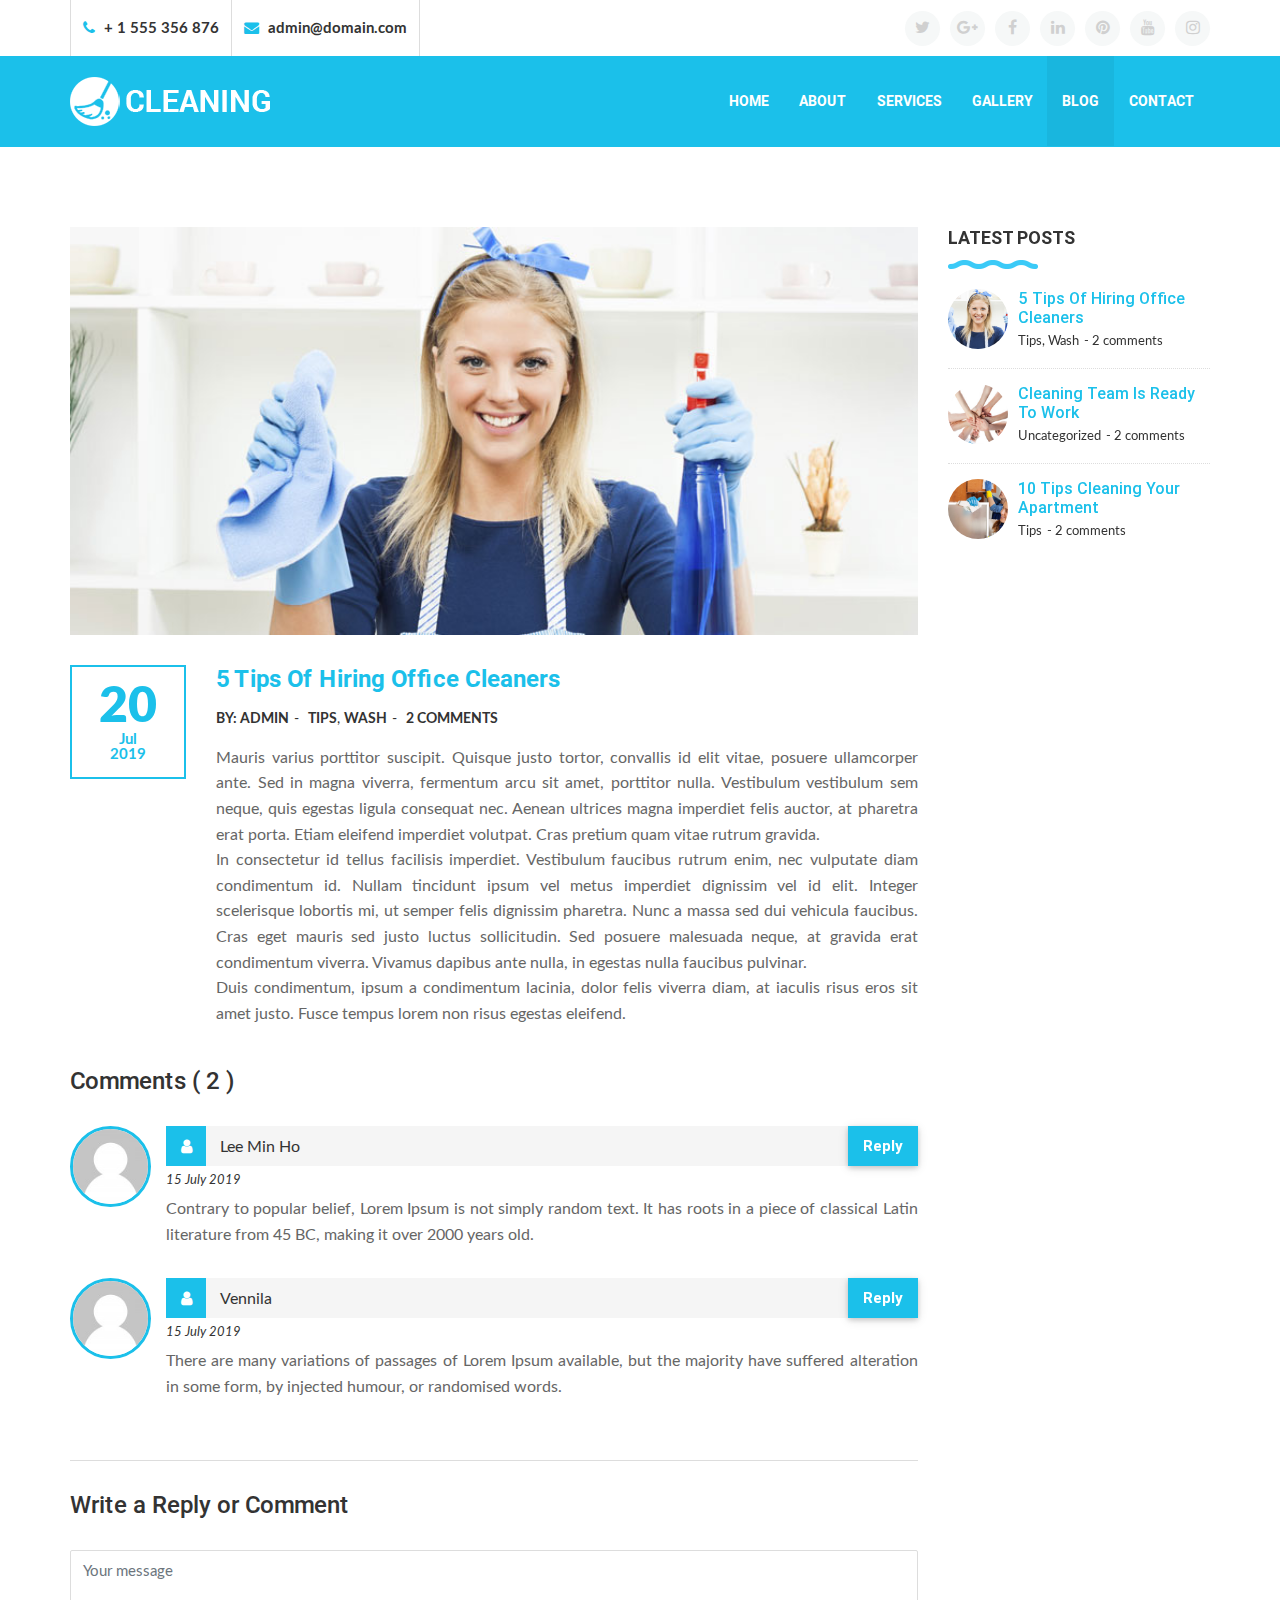
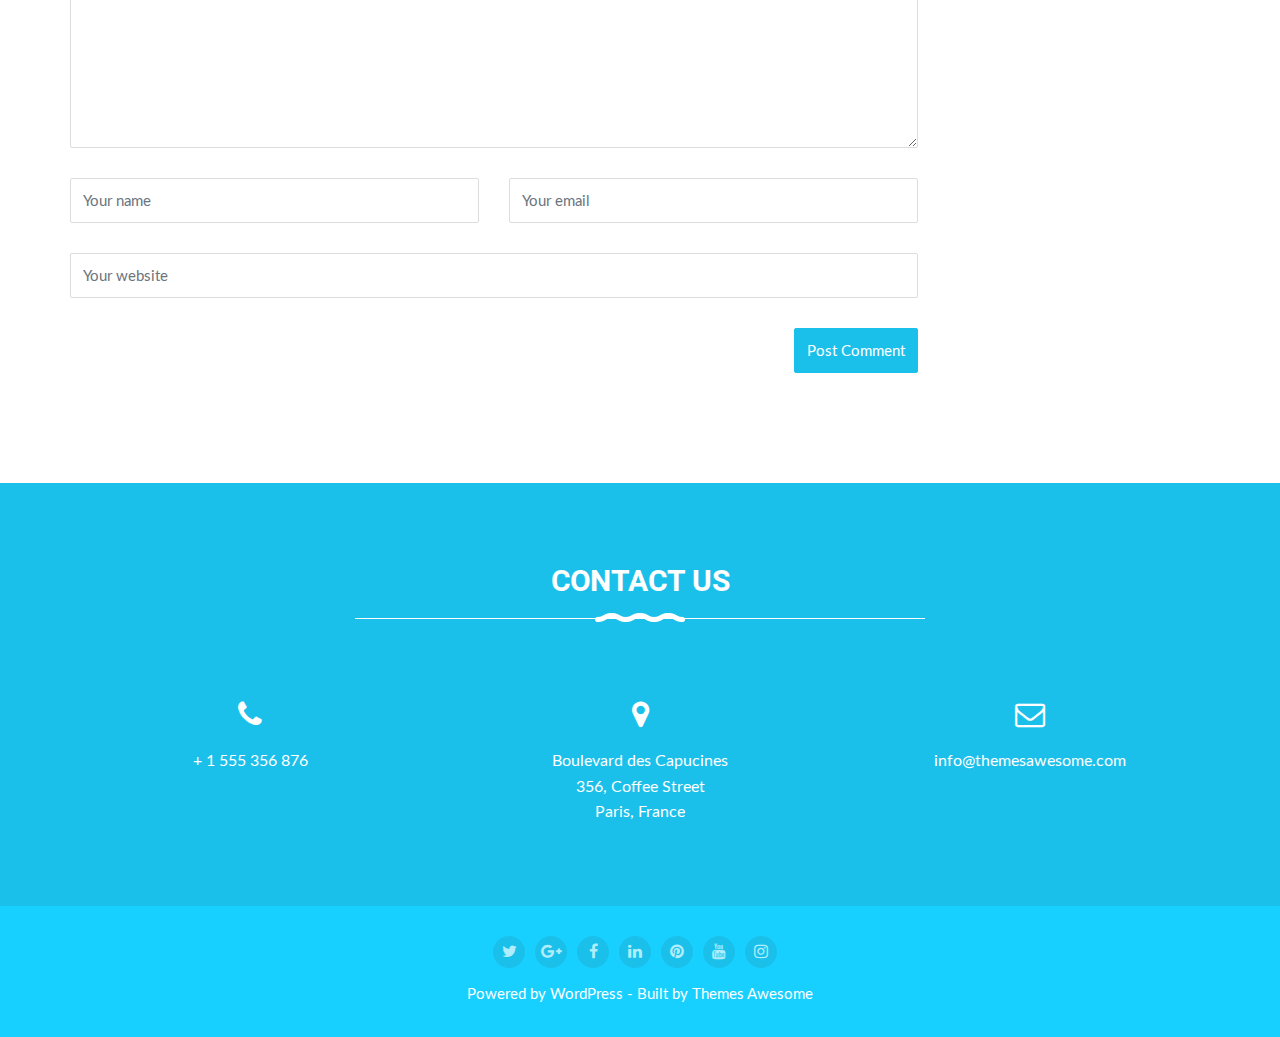
<file: blog-details.html>
<!DOCTYPE html>
<html lang="en">
<head>
	<meta charset="UTF-8">
	<title>5 Tips Of Hiring Office Cleaners</title>
	<meta name="viewport" content="width=device-width, user-scalable=no, initial-scale=1.0, maximum-scale=1.0, minimum-scale=1.0">
	<link rel="stylesheet" type="text/css" href="assets/bootstrap/bootstrap.min.css">
	<link rel="stylesheet" type="text/css" href="assets/fonts/font-awesome-4.7.0/css/font-awesome.min.css">
	<link rel="stylesheet" type="text/css" href="assets/slick-1.8.1/slick/slick.css">
	<link rel="stylesheet" type="text/css" href="assets/slick-1.8.1/slick/slick-theme.css">
	<link rel="stylesheet" type="text/css" href="assets/carousel/owl.carousel.min.css">
	<link rel="stylesheet" type="text/css" href="assets/carousel/owl.theme.default.min.css">
	<link rel="stylesheet" type="text/css" href="assets/css/animate.min.css">
	<link rel="stylesheet" type="text/css" href="assets/css/reset.css">
	<link rel="stylesheet" type="text/css" href="assets/css/style.css">
</head>
<body>
	<header class="header">
		<div class="header-top">
			<div class="container">
				<div class="row">
					<div class="col-lg-6">
						<div class="header-top--contact">
							<ul>
								<li>
									<a href="tel:+1555356876" title="">
										<i class="fa fa-phone"></i>
										<span>+ 1 555 356 876</span>
									</a>
								</li>
								<li>
									<a href="mailto:admin@domain.com" title="">
										<i class="fa fa-envelope"></i>
										<span>admin@domain.com</span>
									</a>
								</li>
							</ul>
						</div>						
					</div>
					<div class="col-lg-6 my-auto">
						<div class="header-top--social">
							<ul>
								<li><a href="" title=""><i class="fa fa-twitter"></i></a></li>
								<li><a href="" title=""><i class="fa fa-google-plus"></i></a></li>
								<li><a href="" title=""><i class="fa fa-facebook"></i></a></li>
								<li><a href="" title=""><i class="fa fa-linkedin"></i></a></li>
								<li><a href="" title=""><i class="fa fa-pinterest"></i></a></li>
								<li><a href="" title=""><i class="fa fa-youtube"></i></a></li>
								<li><a href="" title=""><i class="fa fa-instagram"></i></a></li>
							</ul>
						</div>
					</div>
				</div>
			</div>
		</div>
		<div class="header-bottom">
			<div class="container">
				<div class="row">
					<div class="col-lg-3 col-8">
						<div class="header-bottom--logo">
							<a href="index.html" title=""><img src="assets/images/logo-small.png" alt="" class="img-fluid"></a>
							<h2>Cleaning</h2>
						</div>
					</div>
					<div class="col-lg-9 col-4">
						<div class="header-bottom--menu">
							<a href="javascript:void(0)" title="" class="open-menu d-inline-block d-lg-none">
								<span></span>
								<span></span>
								<span></span>
								<span></span>
							</a>
							<ul>
								<a href="javascript:void(0)" title="" class="close-menu d-inline-block d-lg-none">&times;</a>
								<li><a href="index.html" title="">Home</a></li>
								<li><a href="about.html" title="">About</a></li>
								<li><a href="services.html" title="">Services</a></li>
								<li><a href="gallery.html" title="">Gallery</a></li>
								<li class="dropdown-menus active">
									<a href="blog.html" title="">Blog</a>
									<span class="open-sub d-inline-block d-lg-none"></span>
									<ul class="sub-menu">
										<li><a href="blog-details.html" title="">Single Post</a></li>
									</ul>
								</li>
								<li><a href="contact.html" title="">Contact</a></li>
							</ul>
						</div>
					</div>
				</div>
			</div>
		</div>
	</header> <!-- /.header -->
	
	<div class="blog-page blog-details site-content">
		<div class="container">
			<div class="row">
				<div class="col-lg-9">
					<div class="main">
						<div class="blog-page--block">
							<div class="thumbnail">
								<img src="assets/images/blog1.jpg" alt="">
							</div>
							<div class="content">
								<div class="row">
									<div class="col-md-2">
										<a href="" class="date" title="">
											<span class="day">20</span>
											<span class="month">Jul</span>
											<span class="year">2019</span>
										</a>
									</div>
									<div class="col-md-10">
										<h1>5 Tips Of Hiring Office Cleaners</h1>
										<div class="meta">
											<span class="author"><a href="" title="">By: Admin</a></span>
											<span class="cats"><a href="" title="">Tips</a>, <a href="" title="">Wash</a></span>
											<span class="comments"><a href="" title="">2 comments</a></span>
										</div>
										<p>Mauris varius porttitor suscipit. Quisque justo tortor, convallis id elit vitae, posuere ullamcorper ante. Sed in magna viverra, fermentum arcu sit amet, porttitor nulla. Vestibulum vestibulum sem neque, quis egestas ligula consequat nec. Aenean ultrices magna imperdiet felis auctor, at pharetra erat porta. Etiam eleifend imperdiet volutpat. Cras pretium quam vitae rutrum gravida.</p>
										<p>In consectetur id tellus facilisis imperdiet. Vestibulum faucibus rutrum enim, nec vulputate diam condimentum id. Nullam tincidunt ipsum vel metus imperdiet dignissim vel id elit. Integer scelerisque lobortis mi, ut semper felis dignissim pharetra. Nunc a massa sed dui vehicula faucibus. Cras eget mauris sed justo luctus sollicitudin. Sed posuere malesuada neque, at gravida erat condimentum viverra. Vivamus dapibus ante nulla, in egestas nulla faucibus pulvinar.</p>
										<p>Duis condimentum, ipsum a condimentum lacinia, dolor felis viverra diam, at iaculis risus eros sit amet justo. Fusce tempus lorem non risus egestas eleifend.</p>
									</div>
								</div>
							</div>
							<div class="comment-wrapper">
								<h4>Comments ( 2 )</h4>
								<div class="comment-wrapper--content">
									<div class="comment-block">
										<div class="thumbnail">
											<img src="assets/images/ec22c65216a7a00e86a95568f5682037.png" alt="">
										</div>
										<div class="content">
											<div class="comment-header">
												<i class="fa fa-user"></i>
												<span>Lee Min Ho</span>
												<a href="" class="reply-comment effect-btn">Reply</a>
											</div>
											<span class="comment-date"><em>15 July 2019</em></span>
											<p>Contrary to popular belief, Lorem Ipsum is not simply random text. It has roots in a piece of classical Latin literature from 45 BC, making it over 2000 years old.</p>
										</div>
									</div>
									<div class="comment-block">
										<div class="thumbnail">
											<img src="assets/images/ec22c65216a7a00e86a95568f5682037.png" alt="">
										</div>
										<div class="content">
											<div class="comment-header">
												<i class="fa fa-user"></i>
												<span>Vennila</span>
												<a href="" class="reply-comment effect-btn">Reply</a>
											</div>
											<span class="comment-date"><em>15 July 2019</em></span>
											<p>There are many variations of passages of Lorem Ipsum available, but the majority have suffered alteration in some form, by injected humour, or randomised words.</p>
										</div>
									</div>
								</div>
							</div>
							<div class="post-comment">
								<h4>Write a Reply or Comment</h4>
								<form action="">
									<div class="row">
										<div class="col-12">
											<textarea rows="8" class="form-control" placeholder="Your message" required=""></textarea>
										</div>
										<div class="col-md-6">
											<input type="text" class="form-control" placeholder="Your name">
										</div>
										<div class="col-md-6">
											<input type="email" class="form-control" placeholder="Your email">
										</div>
										<div class="col-12">
											<input type="text" class="form-control" placeholder="Your website">
										</div>
										<div class="col-12">
											<input type="submit" class="form-control float-right" value="Post Comment">
										</div>
									</div>
								</form>
							</div>
						</div>
					</div>
				</div>
				<div class="col-lg-3 sticky-top">
					<div class="sidebar">
						<aside class="news">
							<h3>LATEST POSTS</h3>
							<ul>
								<li>
									<div class="thumbnail">
										<a href="" title=""><img src="assets/images/blog1.jpg" alt=""></a>
									</div>
									<div class="content">
										<h4><a href="" title="">5 Tips Of Hiring Office Cleaners</a></h4>
										<div class="meta">
											<span class="cats"><a href="" title="">Tips</a>, <a href="" title="">Wash</a></span>
											<span class="comments"><a href="" title="">2 comments</a></span>
										</div>
									</div>
								</li>
								<li>
									<div class="thumbnail">
										<a href="" title=""><img src="assets/images/blog2.jpg" alt=""></a>
									</div>
									<div class="content">
										<h4><a href="" title="">Cleaning Team Is Ready To Work</a></h4>
										<div class="meta">
											<span class="cats"><a href="" title="">Uncategorized</a></span>
											<span class="comments"><a href="" title="">2 comments</a></span>
										</div>
									</div>
								</li>
								<li>
									<div class="thumbnail">
										<a href="" title=""><img src="assets/images/blog3.jpg" alt=""></a>
									</div>
									<div class="content">
										<h4><a href="" title="">10 Tips Cleaning Your Apartment</a></h4>
										<div class="meta">
											<span class="cats"><a href="" title="">Tips</a></span>
											<span class="comments"><a href="" title="">2 comments</a></span>
										</div>
									</div>
								</li>
							</ul>
						</aside>
					</div>
				</div>
			</div>
		</div>
	</div> <!-- /.blog-page -->

	<div class="contact site-content">
		<div class="container">
			<h2 class="main-title white">Contact us</h2>
			<div class="row">
				<div class="col-md-4">
					<div class="contact--block">
						<i class="fa fa-phone"></i>
						<p>+ 1 555 356 876</p>
					</div>
				</div>
				<div class="col-md-4">
					<div class="contact--block">
						<i class="fa fa-map-marker"></i>
						<p>Boulevard des Capucines<br>356, Coffee Street<br>Paris, France</p>
					</div>
				</div>
				<div class="col-md-4">
					<div class="contact--block">
						<i class="fa fa-envelope-o"></i>
						<p>info@themesawesome.com</p>
					</div>
				</div>
			</div>
		</div>
	</div> <!-- /.contact -->

	<footer class="footer">
		<div class="container">
			<div class="footer--social">
				<ul>
					<li><a href="" title=""><i class="fa fa-twitter"></i></a></li>
					<li><a href="" title=""><i class="fa fa-google-plus"></i></a></li>
					<li><a href="" title=""><i class="fa fa-facebook"></i></a></li>
					<li><a href="" title=""><i class="fa fa-linkedin"></i></a></li>
					<li><a href="" title=""><i class="fa fa-pinterest"></i></a></li>
					<li><a href="" title=""><i class="fa fa-youtube"></i></a></li>
					<li><a href="" title=""><i class="fa fa-instagram"></i></a></li>
				</ul>
			</div>
			<p class="copyright">Powered by WordPress - Built by Themes Awesome</p>
		</div>
	</footer> <!-- /.footer -->

	<div class="backtop">
		<a href="" title="" class="d-inline-block text-center"><i class="fa fa-angle-up"></i></a>
	</div> <!-- /.backtop -->

	<script type="text/javascript" src="assets/js/jquery.min.js"></script>
	<script type="text/javascript" src="assets/bootstrap/bootstrap.min.js"></script>
	<script type="text/javascript" src="assets/slick-1.8.1/slick/slick.min.js"></script>
	<script type="text/javascript" src="assets/js/slick-animation.min.js"></script>
	<script type="text/javascript" src="assets/carousel/owl.carousel.min.js"></script>
	<script type="text/javascript" src="assets/js/main.js"></script>
</body>
</html>
</file>
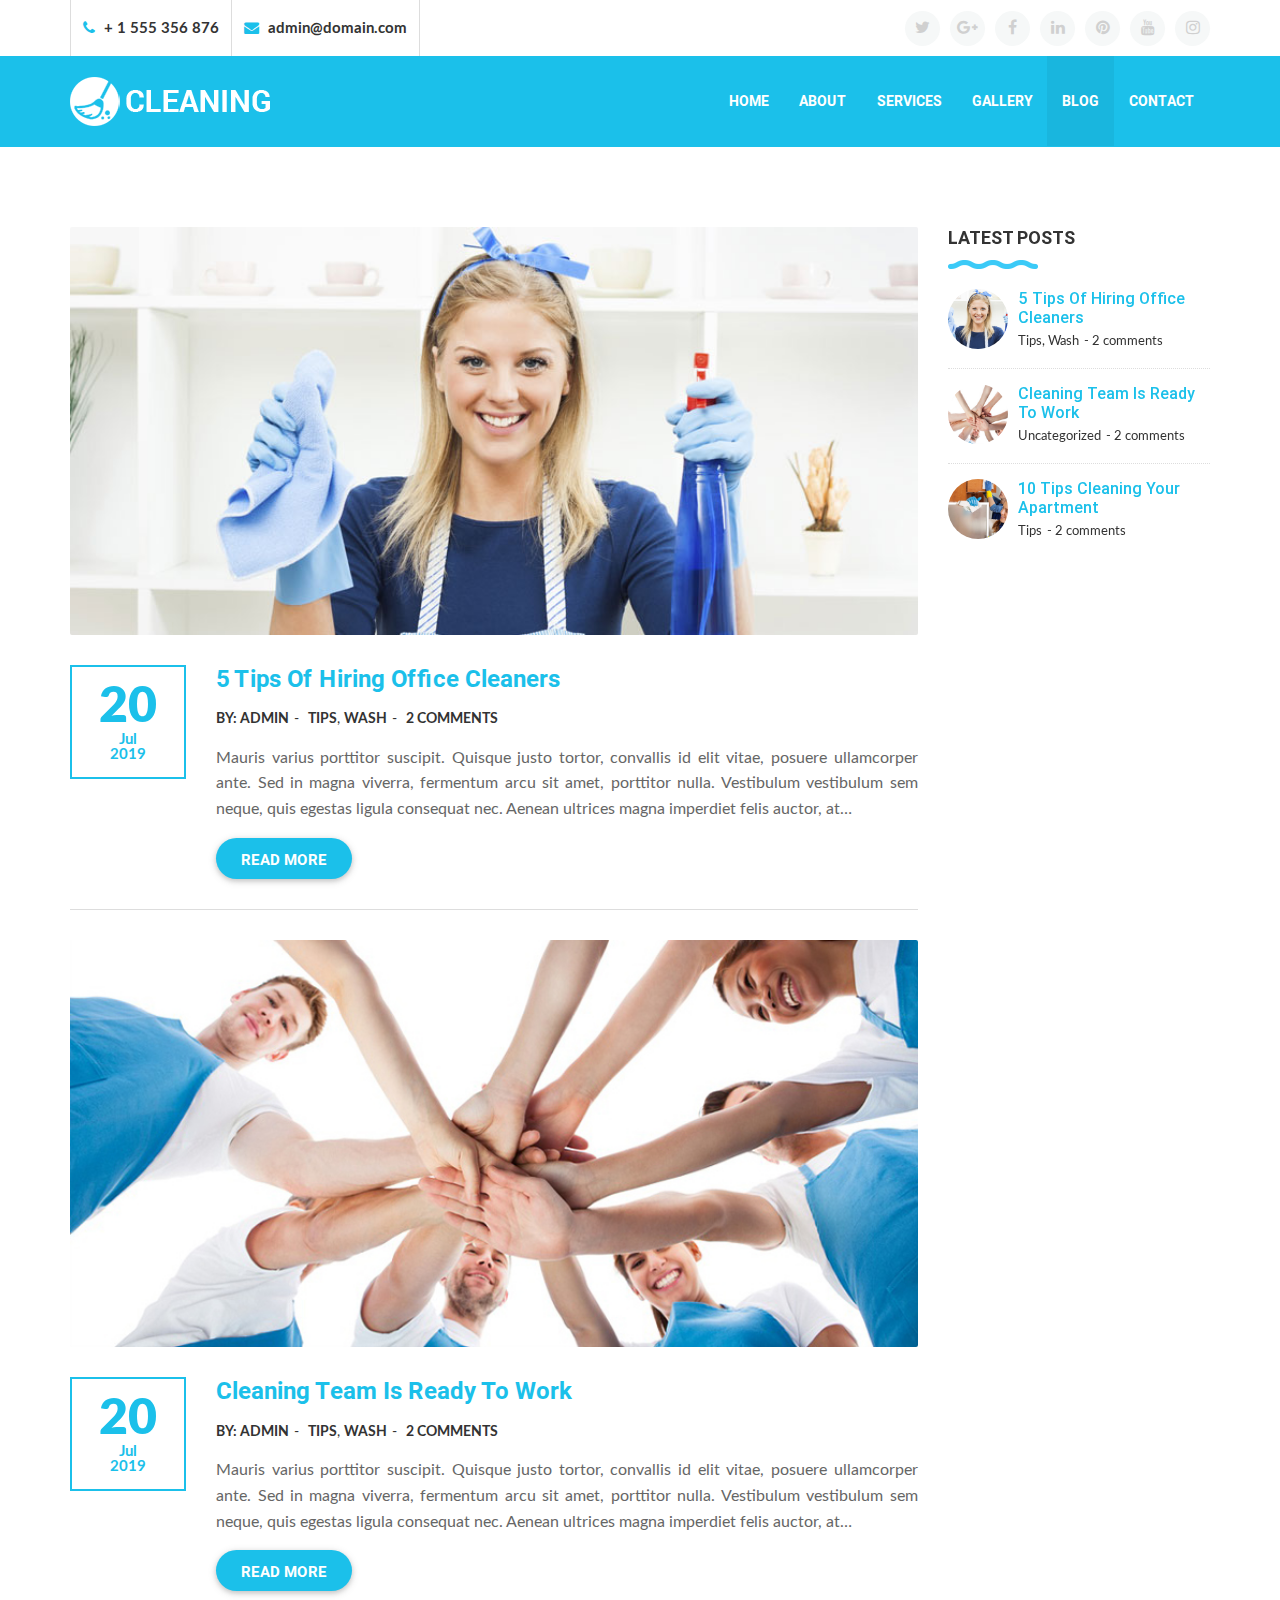
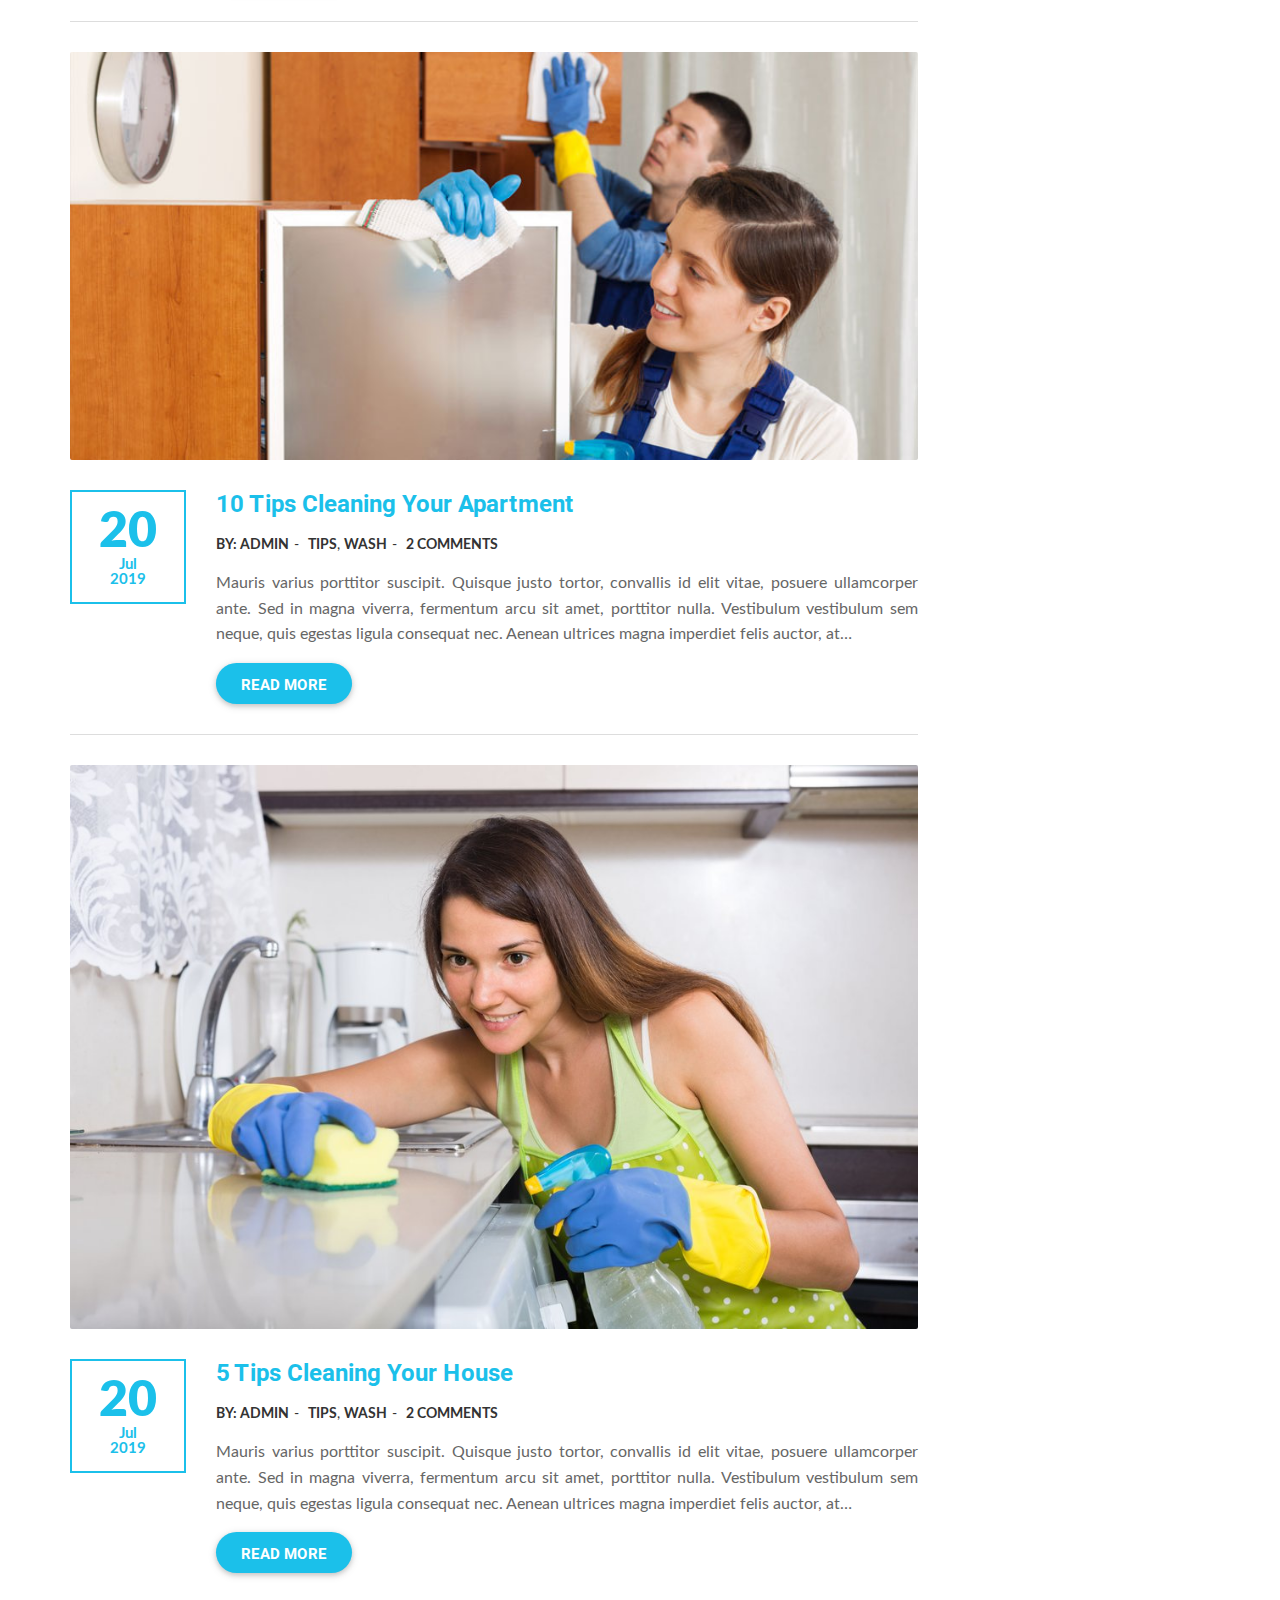
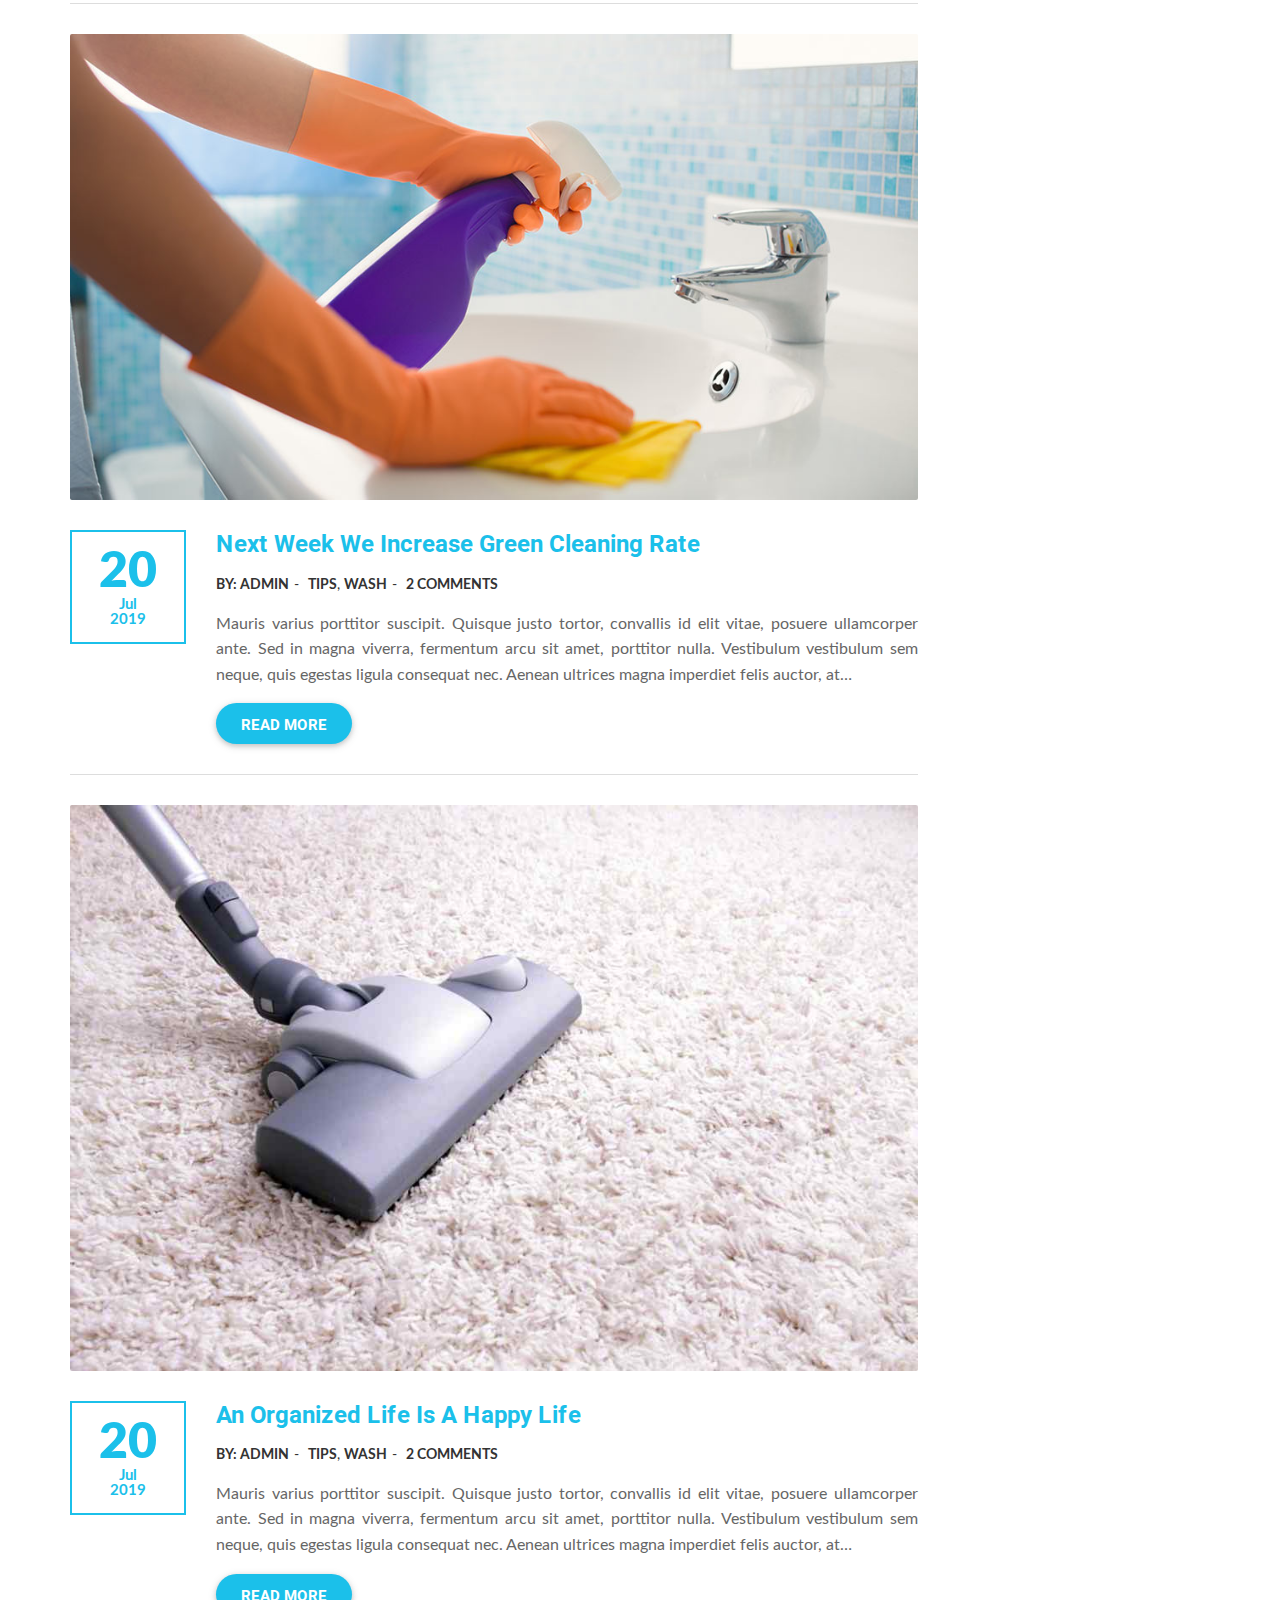
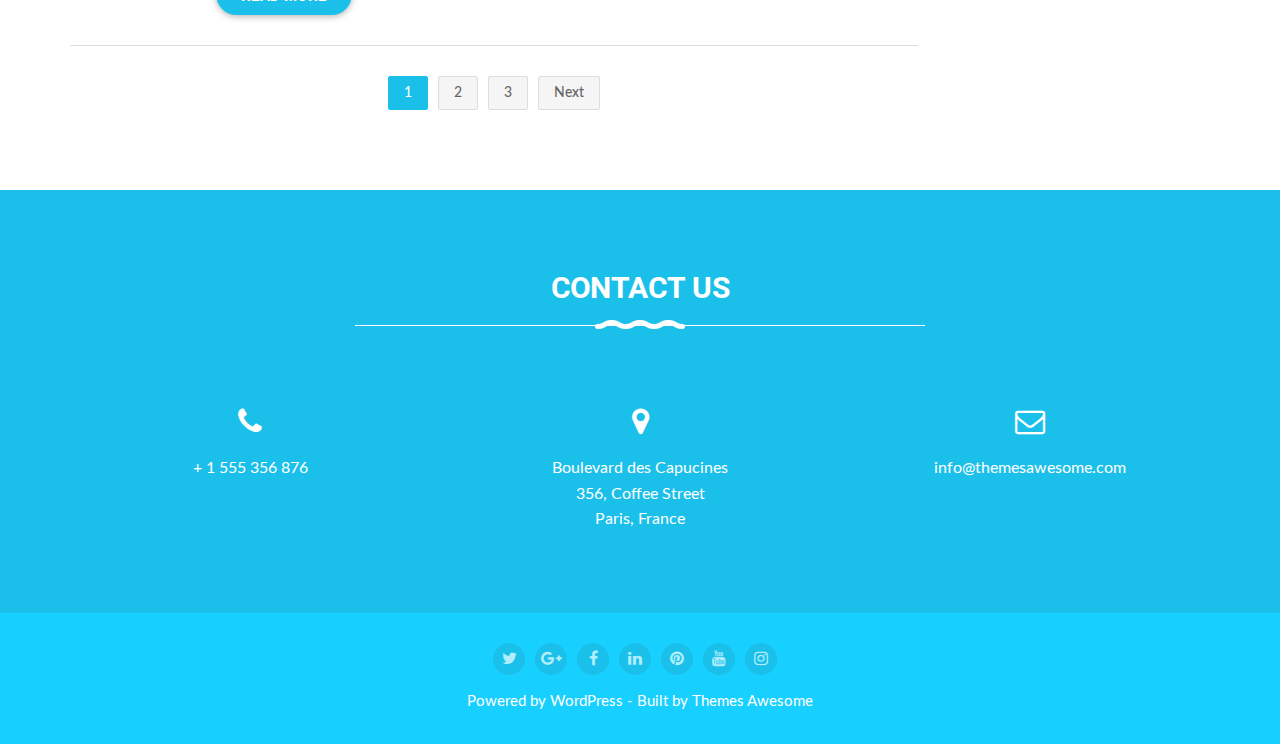
<file: blog.html>
<!DOCTYPE html>
<html lang="en">
<head>
	<meta charset="UTF-8">
	<title>Blog</title>
	<meta name="viewport" content="width=device-width, user-scalable=no, initial-scale=1.0, maximum-scale=1.0, minimum-scale=1.0">
	<link rel="stylesheet" type="text/css" href="assets/bootstrap/bootstrap.min.css">
	<link rel="stylesheet" type="text/css" href="assets/fonts/font-awesome-4.7.0/css/font-awesome.min.css">
	<link rel="stylesheet" type="text/css" href="assets/slick-1.8.1/slick/slick.css">
	<link rel="stylesheet" type="text/css" href="assets/slick-1.8.1/slick/slick-theme.css">
	<link rel="stylesheet" type="text/css" href="assets/carousel/owl.carousel.min.css">
	<link rel="stylesheet" type="text/css" href="assets/carousel/owl.theme.default.min.css">
	<link rel="stylesheet" type="text/css" href="assets/css/animate.min.css">
	<link rel="stylesheet" type="text/css" href="assets/css/reset.css">
	<link rel="stylesheet" type="text/css" href="assets/css/style.css">
</head>
<body>
	<header class="header">
		<div class="header-top">
			<div class="container">
				<div class="row">
					<div class="col-lg-6">
						<div class="header-top--contact">
							<ul>
								<li>
									<a href="tel:+1555356876" title="">
										<i class="fa fa-phone"></i>
										<span>+ 1 555 356 876</span>
									</a>
								</li>
								<li>
									<a href="mailto:admin@domain.com" title="">
										<i class="fa fa-envelope"></i>
										<span>admin@domain.com</span>
									</a>
								</li>
							</ul>
						</div>						
					</div>
					<div class="col-lg-6 my-auto">
						<div class="header-top--social">
							<ul>
								<li><a href="" title=""><i class="fa fa-twitter"></i></a></li>
								<li><a href="" title=""><i class="fa fa-google-plus"></i></a></li>
								<li><a href="" title=""><i class="fa fa-facebook"></i></a></li>
								<li><a href="" title=""><i class="fa fa-linkedin"></i></a></li>
								<li><a href="" title=""><i class="fa fa-pinterest"></i></a></li>
								<li><a href="" title=""><i class="fa fa-youtube"></i></a></li>
								<li><a href="" title=""><i class="fa fa-instagram"></i></a></li>
							</ul>
						</div>
					</div>
				</div>
			</div>
		</div>
		<div class="header-bottom">
			<div class="container">
				<div class="row">
					<div class="col-lg-3 col-8">
						<div class="header-bottom--logo">
							<a href="index.html" title=""><img src="assets/images/logo-small.png" alt="" class="img-fluid"></a>
							<h1>Cleaning</h1>
						</div>
					</div>
					<div class="col-lg-9 col-4">
						<div class="header-bottom--menu">
							<a href="javascript:void(0)" title="" class="open-menu d-inline-block d-lg-none">
								<span></span>
								<span></span>
								<span></span>
								<span></span>
							</a>
							<ul>
								<a href="javascript:void(0)" title="" class="close-menu d-inline-block d-lg-none">&times;</a>
								<li><a href="index.html" title="">Home</a></li>
								<li><a href="about.html" title="">About</a></li>
								<li><a href="services.html" title="">Services</a></li>
								<li><a href="gallery.html" title="">Gallery</a></li>
								<li class="dropdown-menus active">
									<a href="blog.html" title="">Blog</a>
									<span class="open-sub d-inline-block d-lg-none"></span>
									<ul class="sub-menu">
										<li><a href="blog-details.html" title="">Single Post</a></li>
									</ul>
								</li>
								<li><a href="contact.html" title="">Contact</a></li>
							</ul>
						</div>
					</div>
				</div>
			</div>
		</div>
	</header> <!-- /.header -->
	
	<div class="blog-page site-content">
		<div class="container">
			<div class="row">
				<div class="col-lg-9">
					<div class="main">
						<div class="blog-page--block">
							<div class="thumbnail">
								<a href="blog-details.html" title=""><img src="assets/images/blog1.jpg" alt=""></a>
							</div>
							<div class="content">
								<div class="row">
									<div class="col-md-2">
										<a href="blog-details.html" class="date" title="">
											<span class="day">20</span>
											<span class="month">Jul</span>
											<span class="year">2019</span>
										</a>
									</div>
									<div class="col-md-10">
										<h2><a href="blog-details.html" title="">5 Tips Of Hiring Office Cleaners</a></h2>
										<div class="meta">
											<span class="author"><a href="" title="">By: Admin</a></span>
											<span class="cats"><a href="" title="">Tips</a>, <a href="" title="">Wash</a></span>
											<span class="comments"><a href="" title="">2 comments</a></span>
										</div>
										<p>Mauris varius porttitor suscipit. Quisque justo tortor, convallis id elit vitae, posuere ullamcorper ante. Sed in magna viverra, fermentum arcu sit amet, porttitor nulla. Vestibulum vestibulum sem neque, quis egestas ligula consequat nec. Aenean ultrices magna imperdiet felis auctor, at…</p>
										<a href="blog-details.html" class="effect-btn" title="">Read more</a>
									</div>
								</div>
							</div>
						</div>
						<div class="blog-page--block">
							<div class="thumbnail">
								<a href="blog-details.html" title=""><img src="assets/images/blog2.jpg" alt=""></a>
							</div>
							<div class="content">
								<div class="row">
									<div class="col-md-2">
										<a href="blog-details.html" class="date" title="">
											<span class="day">20</span>
											<span class="month">Jul</span>
											<span class="year">2019</span>
										</a>
									</div>
									<div class="col-md-10">
										<h2><a href="blog-details.html" title="">Cleaning Team Is Ready To Work</a></h2>
										<div class="meta">
											<span class="author"><a href="" title="">By: Admin</a></span>
											<span class="cats"><a href="" title="">Tips</a>, <a href="" title="">Wash</a></span>
											<span class="comments"><a href="" title="">2 comments</a></span>
										</div>
										<p>Mauris varius porttitor suscipit. Quisque justo tortor, convallis id elit vitae, posuere ullamcorper ante. Sed in magna viverra, fermentum arcu sit amet, porttitor nulla. Vestibulum vestibulum sem neque, quis egestas ligula consequat nec. Aenean ultrices magna imperdiet felis auctor, at…</p>
										<a href="blog-details.html" class="effect-btn" title="">Read more</a>
									</div>
								</div>
							</div>
						</div>
						<div class="blog-page--block">
							<div class="thumbnail">
								<a href="blog-details.html" title=""><img src="assets/images/blog3.jpg" alt=""></a>
							</div>
							<div class="content">
								<div class="row">
									<div class="col-md-2">
										<a href="blog-details.html" class="date" title="">
											<span class="day">20</span>
											<span class="month">Jul</span>
											<span class="year">2019</span>
										</a>
									</div>
									<div class="col-md-10">
										<h2><a href="blog-details.html" title="">10 Tips Cleaning Your Apartment</a></h2>
										<div class="meta">
											<span class="author"><a href="" title="">By: Admin</a></span>
											<span class="cats"><a href="" title="">Tips</a>, <a href="" title="">Wash</a></span>
											<span class="comments"><a href="" title="">2 comments</a></span>
										</div>
										<p>Mauris varius porttitor suscipit. Quisque justo tortor, convallis id elit vitae, posuere ullamcorper ante. Sed in magna viverra, fermentum arcu sit amet, porttitor nulla. Vestibulum vestibulum sem neque, quis egestas ligula consequat nec. Aenean ultrices magna imperdiet felis auctor, at…</p>
										<a href="blog-details.html" class="effect-btn" title="">Read more</a>
									</div>
								</div>
							</div>
						</div>
						<div class="blog-page--block">
							<div class="thumbnail">
								<a href="blog-details.html" title=""><img src="assets/images/blog4.jpg" alt=""></a>
							</div>
							<div class="content">
								<div class="row">
									<div class="col-md-2">
										<a href="blog-details.html" class="date" title="">
											<span class="day">20</span>
											<span class="month">Jul</span>
											<span class="year">2019</span>
										</a>
									</div>
									<div class="col-md-10">
										<h2><a href="blog-details.html" title="">5 Tips Cleaning Your House</a></h2>
										<div class="meta">
											<span class="author"><a href="" title="">By: Admin</a></span>
											<span class="cats"><a href="" title="">Tips</a>, <a href="" title="">Wash</a></span>
											<span class="comments"><a href="" title="">2 comments</a></span>
										</div>
										<p>Mauris varius porttitor suscipit. Quisque justo tortor, convallis id elit vitae, posuere ullamcorper ante. Sed in magna viverra, fermentum arcu sit amet, porttitor nulla. Vestibulum vestibulum sem neque, quis egestas ligula consequat nec. Aenean ultrices magna imperdiet felis auctor, at…</p>
										<a href="blog-details.html" class="effect-btn" title="">Read more</a>
									</div>
								</div>
							</div>
						</div>
						<div class="blog-page--block">
							<div class="thumbnail">
								<a href="blog-details.html" title=""><img src="assets/images/blog5.jpg" alt=""></a>
							</div>
							<div class="content">
								<div class="row">
									<div class="col-md-2">
										<a href="blog-details.html" class="date" title="">
											<span class="day">20</span>
											<span class="month">Jul</span>
											<span class="year">2019</span>
										</a>
									</div>
									<div class="col-md-10">
										<h2><a href="blog-details.html" title="">Next Week We Increase Green Cleaning Rate</a></h2>
										<div class="meta">
											<span class="author"><a href="" title="">By: Admin</a></span>
											<span class="cats"><a href="" title="">Tips</a>, <a href="" title="">Wash</a></span>
											<span class="comments"><a href="" title="">2 comments</a></span>
										</div>
										<p>Mauris varius porttitor suscipit. Quisque justo tortor, convallis id elit vitae, posuere ullamcorper ante. Sed in magna viverra, fermentum arcu sit amet, porttitor nulla. Vestibulum vestibulum sem neque, quis egestas ligula consequat nec. Aenean ultrices magna imperdiet felis auctor, at…</p>
										<a href="blog-details.html" class="effect-btn" title="">Read more</a>
									</div>
								</div>
							</div>
						</div>
						<div class="blog-page--block">
							<div class="thumbnail">
								<a href="blog-details.html" title=""><img src="assets/images/blog6.jpg" alt=""></a>
							</div>
							<div class="content">
								<div class="row">
									<div class="col-md-2">
										<a href="blog-details.html" class="date" title="">
											<span class="day">20</span>
											<span class="month">Jul</span>
											<span class="year">2019</span>
										</a>
									</div>
									<div class="col-md-10">
										<h2><a href="blog-details.html" title="">An Organized Life is a Happy Life</a></h2>
										<div class="meta">
											<span class="author"><a href="" title="">By: Admin</a></span>
											<span class="cats"><a href="" title="">Tips</a>, <a href="" title="">Wash</a></span>
											<span class="comments"><a href="" title="">2 comments</a></span>
										</div>
										<p>Mauris varius porttitor suscipit. Quisque justo tortor, convallis id elit vitae, posuere ullamcorper ante. Sed in magna viverra, fermentum arcu sit amet, porttitor nulla. Vestibulum vestibulum sem neque, quis egestas ligula consequat nec. Aenean ultrices magna imperdiet felis auctor, at…</p>
										<a href="blog-details.html" class="effect-btn" title="">Read more</a>
									</div>
								</div>
							</div>
						</div>
					</div>
					<div class="web-pagination">
						<ul class="pagination justify-content-center">
							<li class="active"><a href="" title="">1</a></li>
							<li><a href="" title="">2</a></li>
							<li><a href="" title="">3</a></li>
							<li><a href="" title="">Next</a></li>
						</ul>
					</div>
				</div>
				<div class="col-lg-3 sticky-top">
					<div class="sidebar">
						<aside class="news">
							<h3>LATEST POSTS</h3>
							<ul>
								<li>
									<div class="thumbnail">
										<a href="" title=""><img src="assets/images/blog1.jpg" alt=""></a>
									</div>
									<div class="content">
										<h4><a href="" title="">5 Tips Of Hiring Office Cleaners</a></h4>
										<div class="meta">
											<span class="cats"><a href="" title="">Tips</a>, <a href="" title="">Wash</a></span>
											<span class="comments"><a href="" title="">2 comments</a></span>
										</div>
									</div>
								</li>
								<li>
									<div class="thumbnail">
										<a href="" title=""><img src="assets/images/blog2.jpg" alt=""></a>
									</div>
									<div class="content">
										<h4><a href="" title="">Cleaning Team Is Ready To Work</a></h4>
										<div class="meta">
											<span class="cats"><a href="" title="">Uncategorized</a></span>
											<span class="comments"><a href="" title="">2 comments</a></span>
										</div>
									</div>
								</li>
								<li>
									<div class="thumbnail">
										<a href="" title=""><img src="assets/images/blog3.jpg" alt=""></a>
									</div>
									<div class="content">
										<h4><a href="" title="">10 Tips Cleaning Your Apartment</a></h4>
										<div class="meta">
											<span class="cats"><a href="" title="">Tips</a></span>
											<span class="comments"><a href="" title="">2 comments</a></span>
										</div>
									</div>
								</li>
							</ul>
						</aside>
					</div>
				</div>
			</div>
		</div>
	</div> <!-- /.blog-page -->

	<div class="contact site-content">
		<div class="container">
			<h2 class="main-title white">Contact us</h2>
			<div class="row">
				<div class="col-md-4">
					<div class="contact--block">
						<i class="fa fa-phone"></i>
						<p>+ 1 555 356 876</p>
					</div>
				</div>
				<div class="col-md-4">
					<div class="contact--block">
						<i class="fa fa-map-marker"></i>
						<p>Boulevard des Capucines<br>356, Coffee Street<br>Paris, France</p>
					</div>
				</div>
				<div class="col-md-4">
					<div class="contact--block">
						<i class="fa fa-envelope-o"></i>
						<p>info@themesawesome.com</p>
					</div>
				</div>
			</div>
		</div>
	</div> <!-- /.contact -->

	<footer class="footer">
		<div class="container">
			<div class="footer--social">
				<ul>
					<li><a href="" title=""><i class="fa fa-twitter"></i></a></li>
					<li><a href="" title=""><i class="fa fa-google-plus"></i></a></li>
					<li><a href="" title=""><i class="fa fa-facebook"></i></a></li>
					<li><a href="" title=""><i class="fa fa-linkedin"></i></a></li>
					<li><a href="" title=""><i class="fa fa-pinterest"></i></a></li>
					<li><a href="" title=""><i class="fa fa-youtube"></i></a></li>
					<li><a href="" title=""><i class="fa fa-instagram"></i></a></li>
				</ul>
			</div>
			<p class="copyright">Powered by WordPress - Built by Themes Awesome</p>
		</div>
	</footer> <!-- /.footer -->

	<div class="backtop">
		<a href="" title="" class="d-inline-block text-center"><i class="fa fa-angle-up"></i></a>
	</div> <!-- /.backtop -->

	<script type="text/javascript" src="assets/js/jquery.min.js"></script>
	<script type="text/javascript" src="assets/bootstrap/bootstrap.min.js"></script>
	<script type="text/javascript" src="assets/slick-1.8.1/slick/slick.min.js"></script>
	<script type="text/javascript" src="assets/js/slick-animation.min.js"></script>
	<script type="text/javascript" src="assets/carousel/owl.carousel.min.js"></script>
	<script type="text/javascript" src="assets/js/main.js"></script>
</body>
</html>
</file>
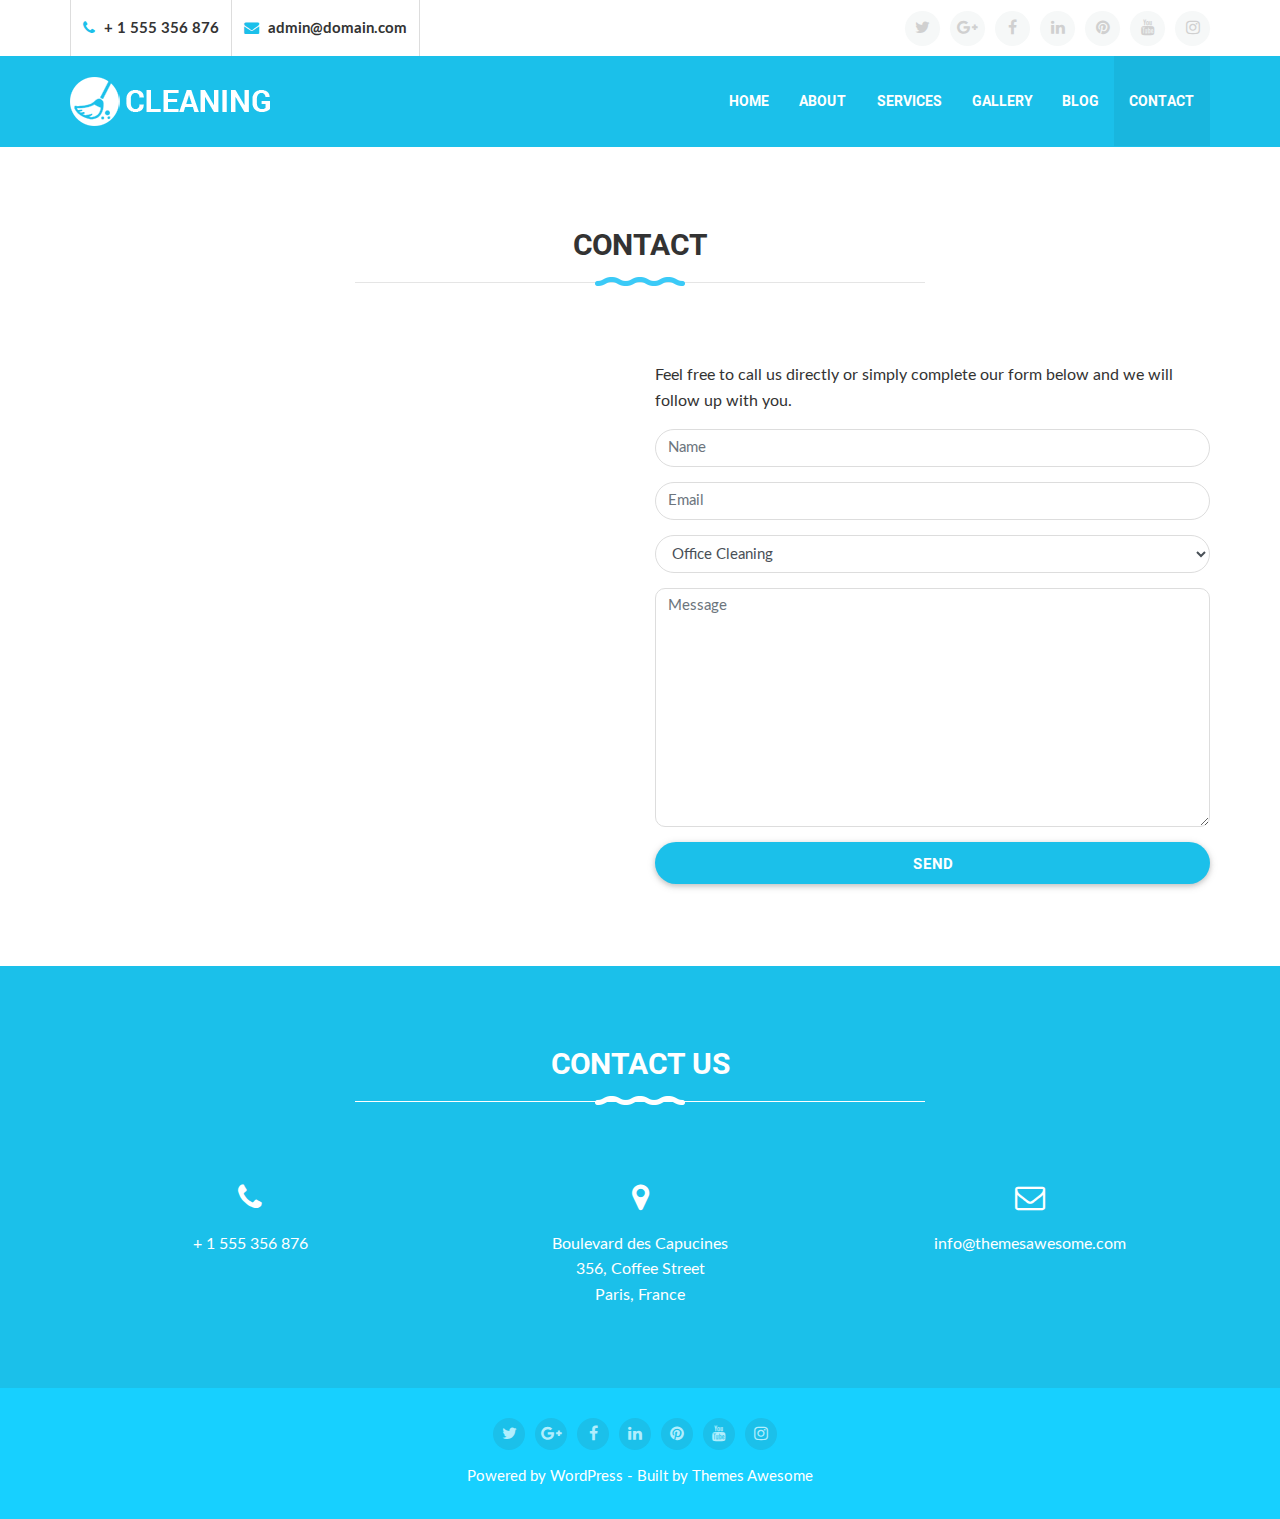
<file: contact.html>
<!DOCTYPE html>
<html lang="en">
<head>
	<meta charset="UTF-8">
	<title>Contact Us</title>
	<meta name="viewport" content="width=device-width, user-scalable=no, initial-scale=1.0, maximum-scale=1.0, minimum-scale=1.0">
	<link rel="stylesheet" type="text/css" href="assets/bootstrap/bootstrap.min.css">
	<link rel="stylesheet" type="text/css" href="assets/fonts/font-awesome-4.7.0/css/font-awesome.min.css">
	<link rel="stylesheet" type="text/css" href="assets/slick-1.8.1/slick/slick.css">
	<link rel="stylesheet" type="text/css" href="assets/slick-1.8.1/slick/slick-theme.css">
	<link rel="stylesheet" type="text/css" href="assets/carousel/owl.carousel.min.css">
	<link rel="stylesheet" type="text/css" href="assets/carousel/owl.theme.default.min.css">
	<link rel="stylesheet" type="text/css" href="assets/css/animate.min.css">
	<link rel="stylesheet" type="text/css" href="assets/css/reset.css">
	<link rel="stylesheet" type="text/css" href="assets/css/style.css">
</head>
<body>
	<header class="header">
		<div class="header-top">
			<div class="container">
				<div class="row">
					<div class="col-lg-6">
						<div class="header-top--contact">
							<ul>
								<li>
									<a href="tel:+1555356876" title="">
										<i class="fa fa-phone"></i>
										<span>+ 1 555 356 876</span>
									</a>
								</li>
								<li>
									<a href="mailto:admin@domain.com" title="">
										<i class="fa fa-envelope"></i>
										<span>admin@domain.com</span>
									</a>
								</li>
							</ul>
						</div>						
					</div>
					<div class="col-lg-6 my-auto">
						<div class="header-top--social">
							<ul>
								<li><a href="" title=""><i class="fa fa-twitter"></i></a></li>
								<li><a href="" title=""><i class="fa fa-google-plus"></i></a></li>
								<li><a href="" title=""><i class="fa fa-facebook"></i></a></li>
								<li><a href="" title=""><i class="fa fa-linkedin"></i></a></li>
								<li><a href="" title=""><i class="fa fa-pinterest"></i></a></li>
								<li><a href="" title=""><i class="fa fa-youtube"></i></a></li>
								<li><a href="" title=""><i class="fa fa-instagram"></i></a></li>
							</ul>
						</div>
					</div>
				</div>
			</div>
		</div>
		<div class="header-bottom">
			<div class="container">
				<div class="row">
					<div class="col-lg-3 col-8">
						<div class="header-bottom--logo">
							<a href="index.html" title=""><img src="assets/images/logo-small.png" alt="" class="img-fluid"></a>
							<h2>Cleaning</h2>
						</div>
					</div>
					<div class="col-lg-9 col-4">
						<div class="header-bottom--menu">
							<a href="javascript:void(0)" title="" class="open-menu d-inline-block d-lg-none">
								<span></span>
								<span></span>
								<span></span>
								<span></span>
							</a>
							<ul>
								<a href="javascript:void(0)" title="" class="close-menu d-inline-block d-lg-none">&times;</a>
								<li><a href="index.html" title="">Home</a></li>
								<li><a href="about.html" title="">About</a></li>
								<li><a href="services.html" title="">Services</a></li>
								<li><a href="gallery.html" title="">Gallery</a></li>
								<li class="dropdown-menus">
									<a href="blog.html" title="">Blog</a>
									<span class="open-sub d-inline-block d-lg-none"></span>
									<ul class="sub-menu">
										<li><a href="blog-details.html" title="">Single Post</a></li>
									</ul>
								</li>
								<li class="active"><a href="contact.html" title="">Contact</a></li>
							</ul>
						</div>
					</div>
				</div>
			</div>
		</div>
	</header> <!-- /.header -->
	
	<div class="contact-page site-content">
		<div class="container">
			<h1 class="main-title">Contact</h1>
			<div class="row">
				<div class="col-lg-6">
					<div class="contact-page--map">
						<iframe src="https://www.google.com/maps/embed?pb=!1m18!1m12!1m3!1d3724.525193043348!2d105.84550091440708!3d21.01166169373883!2m3!1f0!2f0!3f0!3m2!1i1024!2i768!4f13.1!3m3!1m2!1s0x3135ab8bc1493779%3A0xecf66b96d31eed63!2zNTEgTMOqIMSQ4bqhaSBIw6BuaCwgSGFpIELDoCBUcsawbmcsIEjDoCBO4buZaSwgVmnhu4d0IE5hbQ!5e0!3m2!1svi!2s!4v1563761133885!5m2!1svi!2s" width="100%" height="514" frameborder="0" style="border:0" allowfullscreen></iframe>
					</div>
				</div>
				<div class="col-lg-6">
					<div class="contact-page--form">
						<p>Feel free to call us directly or simply complete our form below and we will follow up with you.</p>
						<form action="">
							<input type="text" class="form-control" placeholder="Name">
							<input type="email" class="form-control" placeholder="Email" required="">
							<select name="" id="select1" class="form-control">
								<option value="Office Cleaning">Office Cleaning</option>
								<option value="Building Cleaning">Building Cleaning</option>
								<option value="Apartment Cleaning">Apartment Cleaning</option>
								<option value="Upholstery Cleaning">Upholstery Cleaning</option>
								<option value="Commercial Cleaning">Commercial Cleaning</option>
								<option value="Carpet Cleaning">Carpet Cleaning</option>
							</select>
							<textarea rows="10" class="form-control" placeholder="Message" required=""></textarea>
							<button class="effect-btn btn">Send</button>
						</form>
					</div>
				</div>
			</div>
		</div>
	</div> <!-- /.contact-page -->

	<div class="contact site-content">
		<div class="container">
			<h2 class="main-title white">Contact us</h2>
			<div class="row">
				<div class="col-md-4">
					<div class="contact--block">
						<i class="fa fa-phone"></i>
						<p>+ 1 555 356 876</p>
					</div>
				</div>
				<div class="col-md-4">
					<div class="contact--block">
						<i class="fa fa-map-marker"></i>
						<p>Boulevard des Capucines<br>356, Coffee Street<br>Paris, France</p>
					</div>
				</div>
				<div class="col-md-4">
					<div class="contact--block">
						<i class="fa fa-envelope-o"></i>
						<p>info@themesawesome.com</p>
					</div>
				</div>
			</div>
		</div>
	</div> <!-- /.contact -->

	<footer class="footer">
		<div class="container">
			<div class="footer--social">
				<ul>
					<li><a href="" title=""><i class="fa fa-twitter"></i></a></li>
					<li><a href="" title=""><i class="fa fa-google-plus"></i></a></li>
					<li><a href="" title=""><i class="fa fa-facebook"></i></a></li>
					<li><a href="" title=""><i class="fa fa-linkedin"></i></a></li>
					<li><a href="" title=""><i class="fa fa-pinterest"></i></a></li>
					<li><a href="" title=""><i class="fa fa-youtube"></i></a></li>
					<li><a href="" title=""><i class="fa fa-instagram"></i></a></li>
				</ul>
			</div>
			<p class="copyright">Powered by WordPress - Built by Themes Awesome</p>
		</div>
	</footer> <!-- /.footer -->

	<div class="backtop">
		<a href="" title="" class="d-inline-block text-center"><i class="fa fa-angle-up"></i></a>
	</div> <!-- /.backtop -->

	<script type="text/javascript" src="assets/js/jquery.min.js"></script>
	<script type="text/javascript" src="assets/bootstrap/bootstrap.min.js"></script>
	<script type="text/javascript" src="assets/slick-1.8.1/slick/slick.min.js"></script>
	<script type="text/javascript" src="assets/js/slick-animation.min.js"></script>
	<script type="text/javascript" src="assets/carousel/owl.carousel.min.js"></script>
	<script type="text/javascript" src="assets/js/main.js"></script>
</body>
</html>
</file>
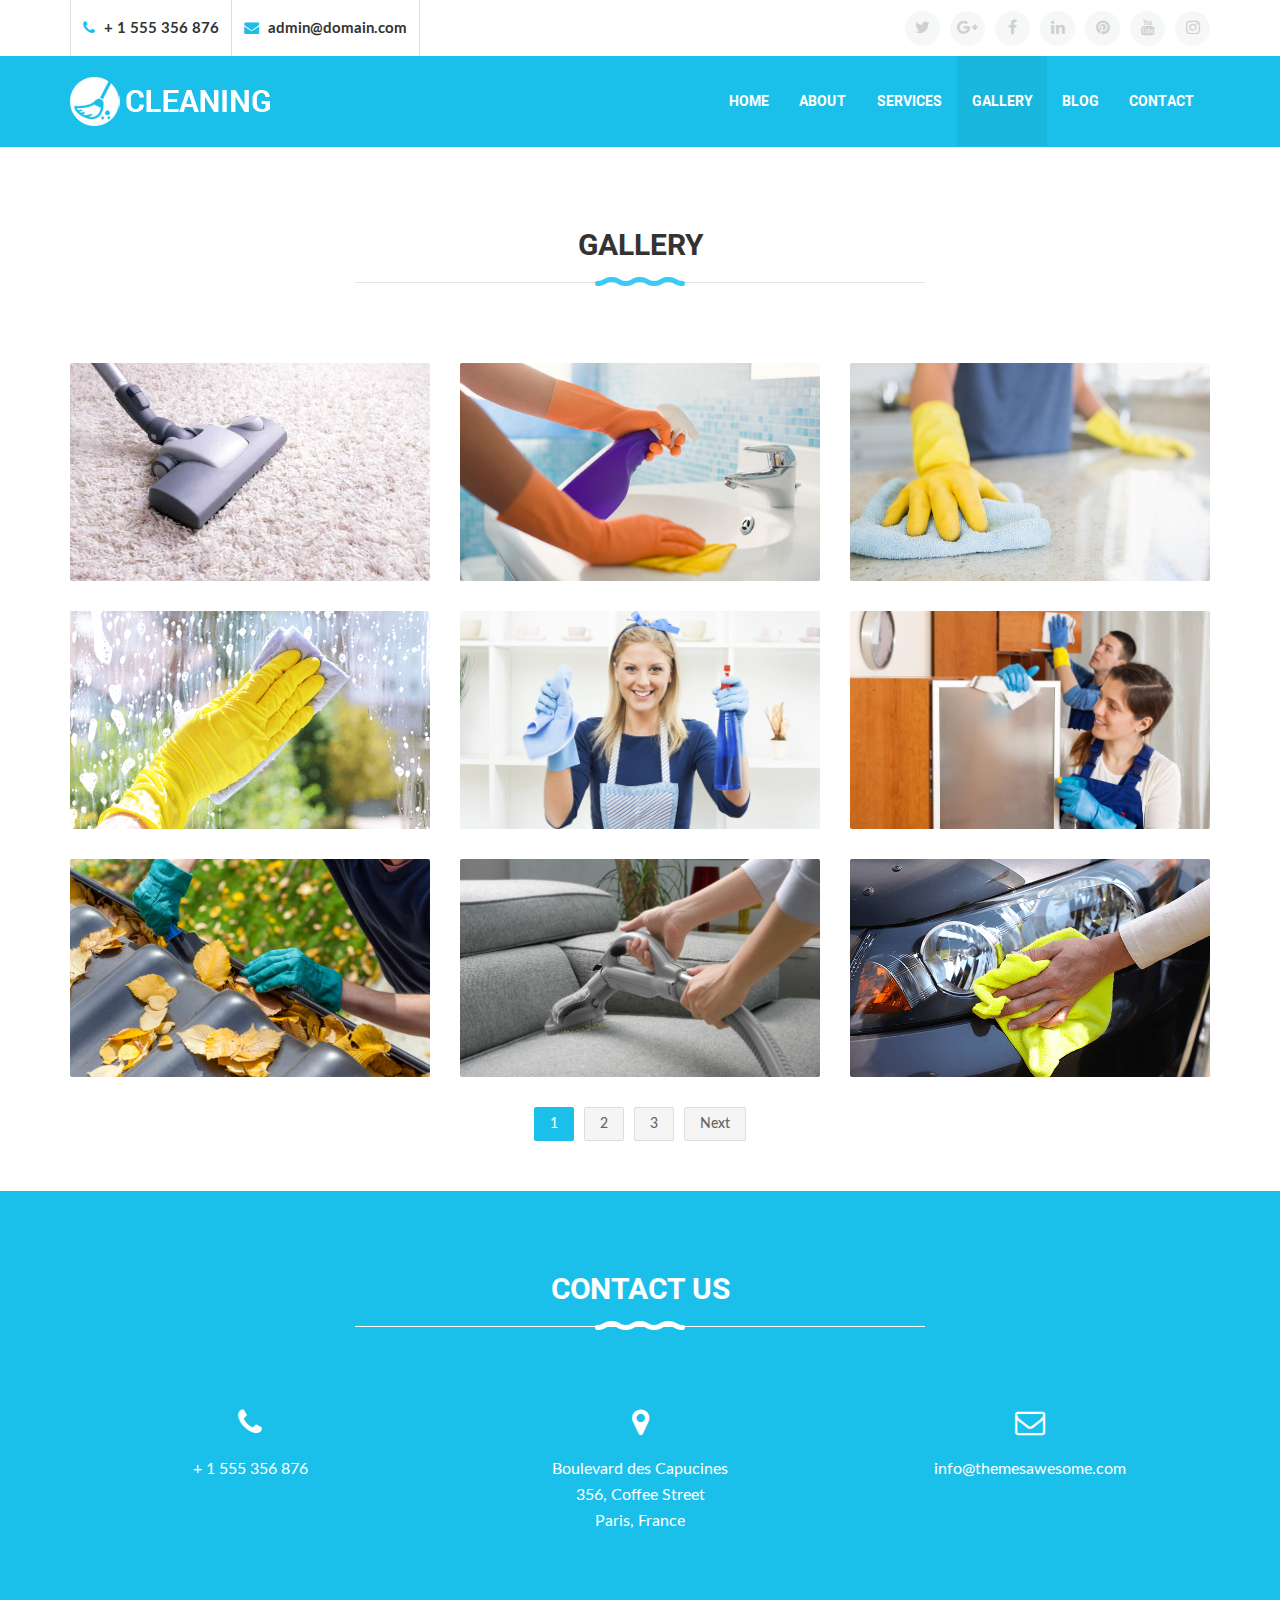
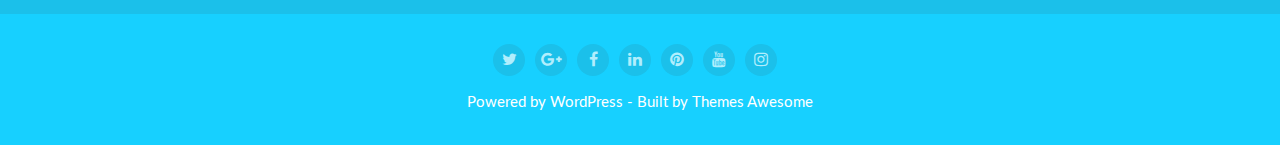
<file: gallery.html>
<!DOCTYPE html>
<html lang="en">
<head>
	<meta charset="UTF-8">
	<title>Gallery</title>
	<meta name="viewport" content="width=device-width, user-scalable=no, initial-scale=1.0, maximum-scale=1.0, minimum-scale=1.0">
	<link rel="stylesheet" type="text/css" href="assets/bootstrap/bootstrap.min.css">
	<link rel="stylesheet" type="text/css" href="assets/fonts/font-awesome-4.7.0/css/font-awesome.min.css">
	<link rel="stylesheet" type="text/css" href="assets/slick-1.8.1/slick/slick.css">
	<link rel="stylesheet" type="text/css" href="assets/slick-1.8.1/slick/slick-theme.css">
	<link rel="stylesheet" type="text/css" href="assets/carousel/owl.carousel.min.css">
	<link rel="stylesheet" type="text/css" href="assets/carousel/owl.theme.default.min.css">
	<link rel="stylesheet" type="text/css" href="assets/css/animate.min.css">
	<link rel="stylesheet" type="text/css" href="assets/fancybox/jquery.fancybox.min.css">
	<link rel="stylesheet" type="text/css" href="assets/css/reset.css">
	<link rel="stylesheet" type="text/css" href="assets/css/style.css">
</head>
<body>
	<header class="header">
		<div class="header-top">
			<div class="container">
				<div class="row">
					<div class="col-lg-6">
						<div class="header-top--contact">
							<ul>
								<li>
									<a href="tel:+1555356876" title="">
										<i class="fa fa-phone"></i>
										<span>+ 1 555 356 876</span>
									</a>
								</li>
								<li>
									<a href="mailto:admin@domain.com" title="">
										<i class="fa fa-envelope"></i>
										<span>admin@domain.com</span>
									</a>
								</li>
							</ul>
						</div>						
					</div>
					<div class="col-lg-6 my-auto">
						<div class="header-top--social">
							<ul>
								<li><a href="" title=""><i class="fa fa-twitter"></i></a></li>
								<li><a href="" title=""><i class="fa fa-google-plus"></i></a></li>
								<li><a href="" title=""><i class="fa fa-facebook"></i></a></li>
								<li><a href="" title=""><i class="fa fa-linkedin"></i></a></li>
								<li><a href="" title=""><i class="fa fa-pinterest"></i></a></li>
								<li><a href="" title=""><i class="fa fa-youtube"></i></a></li>
								<li><a href="" title=""><i class="fa fa-instagram"></i></a></li>
							</ul>
						</div>
					</div>
				</div>
			</div>
		</div>
		<div class="header-bottom">
			<div class="container">
				<div class="row">
					<div class="col-lg-3 col-8">
						<div class="header-bottom--logo">
							<a href="index.html" title=""><img src="assets/images/logo-small.png" alt="" class="img-fluid"></a>
							<h2>Cleaning</h2>
						</div>
					</div>
					<div class="col-lg-9 col-4">
						<div class="header-bottom--menu">
							<a href="javascript:void(0)" title="" class="open-menu d-inline-block d-lg-none">
								<span></span>
								<span></span>
								<span></span>
								<span></span>
							</a>
							<ul>
								<a href="javascript:void(0)" title="" class="close-menu d-inline-block d-lg-none">&times;</a>
								<li><a href="index.html" title="">Home</a></li>
								<li><a href="about.html" title="">About</a></li>
								<li><a href="services.html" title="">Services</a></li>
								<li class="active"><a href="gallery.html" title="">Gallery</a></li>
								<li class="dropdown-menus">
									<a href="blog.html" title="">Blog</a>
									<span class="open-sub d-inline-block d-lg-none"></span>
									<ul class="sub-menu">
										<li><a href="blog-details.html" title="">Single Post</a></li>
									</ul>
								</li>
								<li><a href="contact.html" title="">Contact</a></li>
							</ul>
						</div>
					</div>
				</div>
			</div>
		</div>
	</header> <!-- /.header -->

	<div class="gallery-page site-content">
		<div class="container">
			<h1 class="main-title">Gallery</h1>
			<div class="row">
				<div class="col-lg-4 col-md-6">
					<div class="gallery-page--block">
						<a href="assets/images/g1.jpg" data-fancybox="gallery" title="" class="thumbnail"><img src="assets/images/g1.jpg" alt=""></a>
					</div>
				</div>
				<div class="col-lg-4 col-md-6">
					<div class="gallery-page--block">
						<a href="assets/images/g2.jpg" data-fancybox="gallery" title="" class="thumbnail"><img src="assets/images/g2.jpg" alt=""></a>
					</div>
				</div>
				<div class="col-lg-4 col-md-6">
					<div class="gallery-page--block">
						<a href="assets/images/g3.jpg" data-fancybox="gallery" title="" class="thumbnail"><img src="assets/images/g3.jpg" alt=""></a>
					</div>
				</div>
				<div class="col-lg-4 col-md-6">
					<div class="gallery-page--block">
						<a href="assets/images/g4.png" data-fancybox="gallery" title="" class="thumbnail"><img src="assets/images/g4.png" alt=""></a>
					</div>
				</div>
				<div class="col-lg-4 col-md-6">
					<div class="gallery-page--block">
						<a href="assets/images/g5.jpg" data-fancybox="gallery" title="" class="thumbnail"><img src="assets/images/g5.jpg" alt=""></a>
					</div>
				</div>
				<div class="col-lg-4 col-md-6">
					<div class="gallery-page--block">
						<a href="assets/images/g6.jpg" data-fancybox="gallery" title="" class="thumbnail"><img src="assets/images/g6.jpg" alt=""></a>
					</div>
				</div>
				<div class="col-lg-4 col-md-6">
					<div class="gallery-page--block">
						<a href="assets/images/g7.jpg" data-fancybox="gallery" title="" class="thumbnail"><img src="assets/images/g7.jpg" alt=""></a>
					</div>
				</div>
				<div class="col-lg-4 col-md-6">
					<div class="gallery-page--block">
						<a href="assets/images/g8.jpg" data-fancybox="gallery" title="" class="thumbnail"><img src="assets/images/g8.jpg" alt=""></a>
					</div>
				</div>
				<div class="col-lg-4 col-md-6">
					<div class="gallery-page--block">
						<a href="assets/images/g9.png" data-fancybox="gallery" title="" class="thumbnail"><img src="assets/images/g9.png" alt=""></a>
					</div>
				</div>
			</div>
			<div class="web-pagination">
				<ul class="pagination justify-content-center">
					<li class="active"><a href="" title="">1</a></li>
					<li><a href="" title="">2</a></li>
					<li><a href="" title="">3</a></li>
					<li><a href="" title="">Next</a></li>
				</ul>
			</div>
		</div>
	</div> <!-- /.gallery-page -->

	<div class="contact site-content">
		<div class="container">
			<h2 class="main-title white">Contact us</h2>
			<div class="row">
				<div class="col-md-4">
					<div class="contact--block">
						<i class="fa fa-phone"></i>
						<p>+ 1 555 356 876</p>
					</div>
				</div>
				<div class="col-md-4">
					<div class="contact--block">
						<i class="fa fa-map-marker"></i>
						<p>Boulevard des Capucines<br>356, Coffee Street<br>Paris, France</p>
					</div>
				</div>
				<div class="col-md-4">
					<div class="contact--block">
						<i class="fa fa-envelope-o"></i>
						<p>info@themesawesome.com</p>
					</div>
				</div>
			</div>
		</div>
	</div> <!-- /.contact -->

	<footer class="footer">
		<div class="container">
			<div class="footer--social">
				<ul>
					<li><a href="" title=""><i class="fa fa-twitter"></i></a></li>
					<li><a href="" title=""><i class="fa fa-google-plus"></i></a></li>
					<li><a href="" title=""><i class="fa fa-facebook"></i></a></li>
					<li><a href="" title=""><i class="fa fa-linkedin"></i></a></li>
					<li><a href="" title=""><i class="fa fa-pinterest"></i></a></li>
					<li><a href="" title=""><i class="fa fa-youtube"></i></a></li>
					<li><a href="" title=""><i class="fa fa-instagram"></i></a></li>
				</ul>
			</div>
			<p class="copyright">Powered by WordPress - Built by Themes Awesome</p>
		</div>
	</footer> <!-- /.footer -->

	<div class="backtop">
		<a href="" title="" class="d-inline-block text-center"><i class="fa fa-angle-up"></i></a>
	</div> <!-- /.backtop -->

	<script type="text/javascript" src="assets/js/jquery.min.js"></script>
	<script type="text/javascript" src="assets/bootstrap/bootstrap.min.js"></script>
	<script type="text/javascript" src="assets/slick-1.8.1/slick/slick.min.js"></script>
	<script type="text/javascript" src="assets/js/slick-animation.min.js"></script>
	<script type="text/javascript" src="assets/carousel/owl.carousel.min.js"></script>
	<script type="text/javascript" src="assets/fancybox/jquery.fancybox.min.js"></script>
	<script type="text/javascript" src="assets/js/main.js"></script>
</body>
</html>
</file>
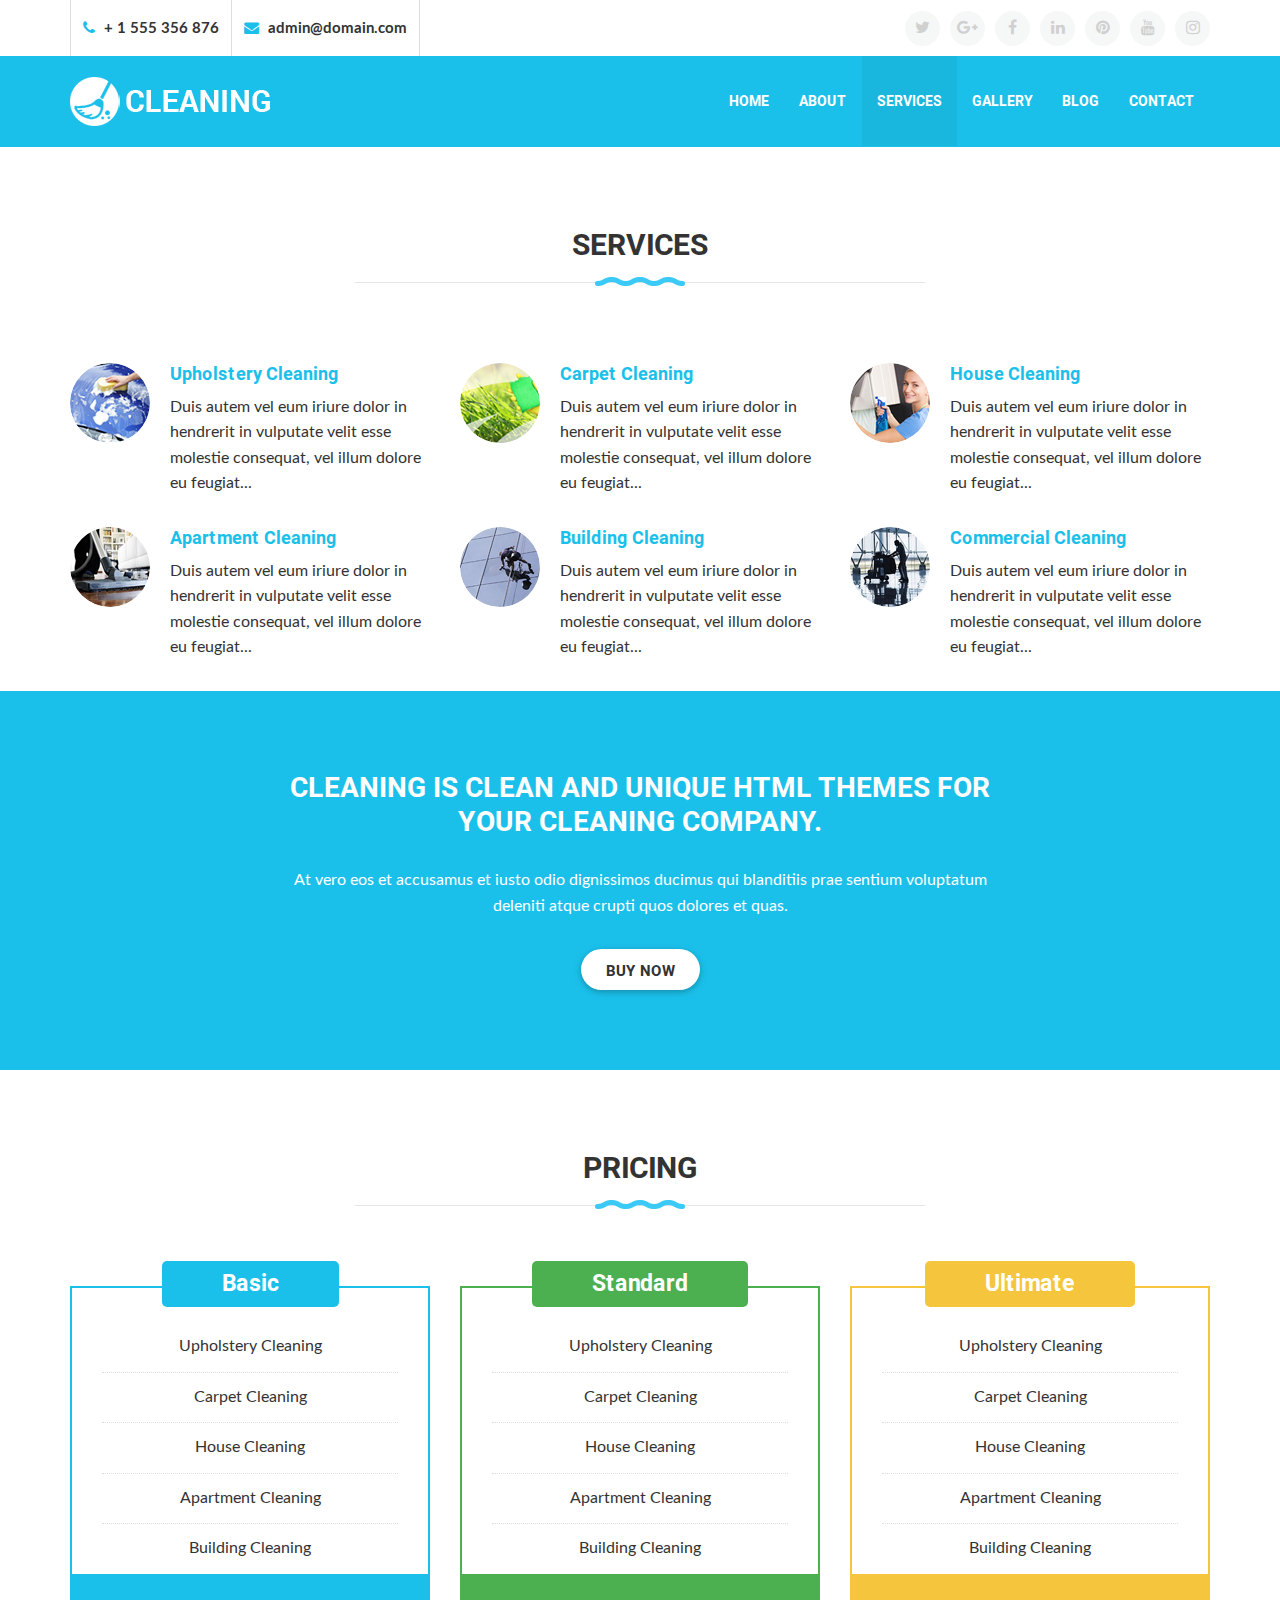
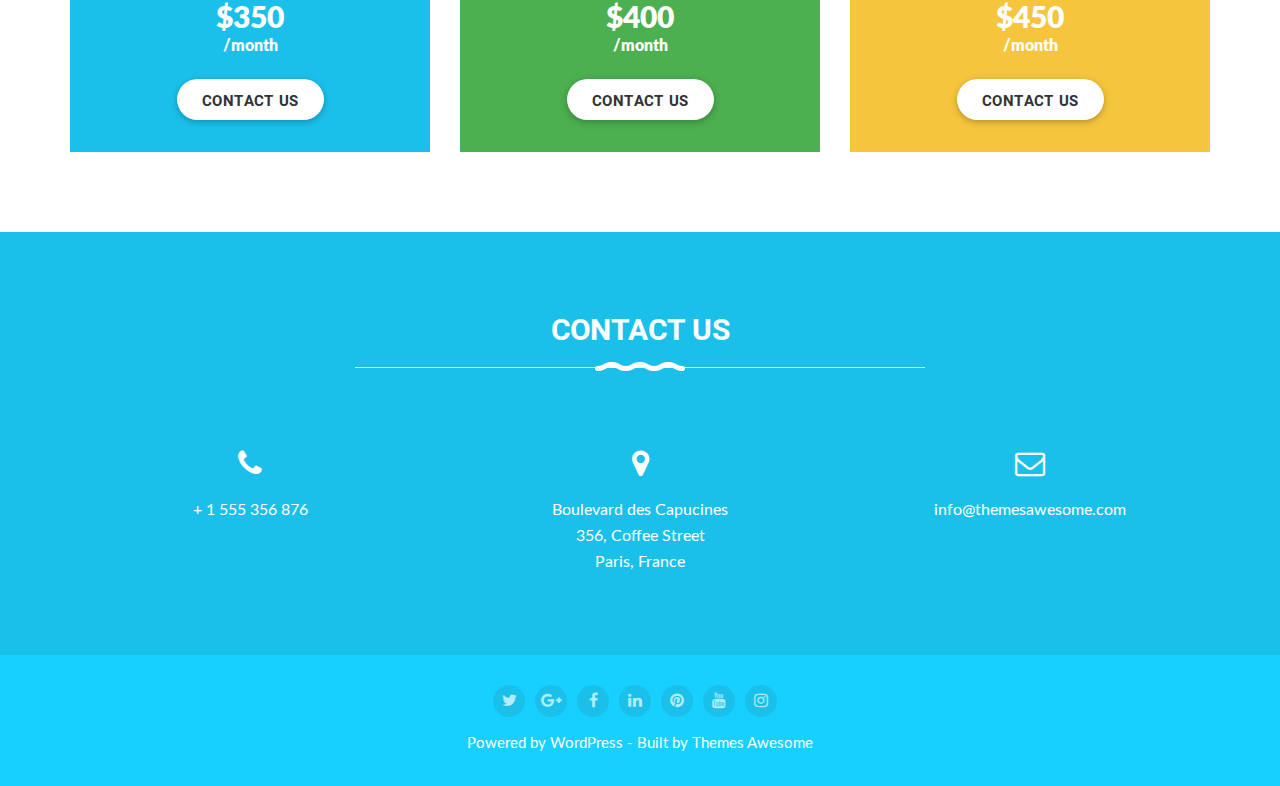
<file: services.html>
<!DOCTYPE html>
<html lang="en">
<head>
	<meta charset="UTF-8">
	<title>Services</title>
	<meta name="viewport" content="width=device-width, user-scalable=no, initial-scale=1.0, maximum-scale=1.0, minimum-scale=1.0">
	<link rel="stylesheet" type="text/css" href="assets/bootstrap/bootstrap.min.css">
	<link rel="stylesheet" type="text/css" href="assets/fonts/font-awesome-4.7.0/css/font-awesome.min.css">
	<link rel="stylesheet" type="text/css" href="assets/slick-1.8.1/slick/slick.css">
	<link rel="stylesheet" type="text/css" href="assets/slick-1.8.1/slick/slick-theme.css">
	<link rel="stylesheet" type="text/css" href="assets/carousel/owl.carousel.min.css">
	<link rel="stylesheet" type="text/css" href="assets/carousel/owl.theme.default.min.css">
	<link rel="stylesheet" type="text/css" href="assets/css/animate.min.css">
	<link rel="stylesheet" type="text/css" href="assets/css/reset.css">
	<link rel="stylesheet" type="text/css" href="assets/css/style.css">
</head>
<body>
	<header class="header">
		<div class="header-top">
			<div class="container">
				<div class="row">
					<div class="col-lg-6">
						<div class="header-top--contact">
							<ul>
								<li>
									<a href="tel:+1555356876" title="">
										<i class="fa fa-phone"></i>
										<span>+ 1 555 356 876</span>
									</a>
								</li>
								<li>
									<a href="mailto:admin@domain.com" title="">
										<i class="fa fa-envelope"></i>
										<span>admin@domain.com</span>
									</a>
								</li>
							</ul>
						</div>						
					</div>
					<div class="col-lg-6 my-auto">
						<div class="header-top--social">
							<ul>
								<li><a href="" title=""><i class="fa fa-twitter"></i></a></li>
								<li><a href="" title=""><i class="fa fa-google-plus"></i></a></li>
								<li><a href="" title=""><i class="fa fa-facebook"></i></a></li>
								<li><a href="" title=""><i class="fa fa-linkedin"></i></a></li>
								<li><a href="" title=""><i class="fa fa-pinterest"></i></a></li>
								<li><a href="" title=""><i class="fa fa-youtube"></i></a></li>
								<li><a href="" title=""><i class="fa fa-instagram"></i></a></li>
							</ul>
						</div>
					</div>
				</div>
			</div>
		</div>
		<div class="header-bottom">
			<div class="container">
				<div class="row">
					<div class="col-lg-3 col-8">
						<div class="header-bottom--logo">
							<a href="index.html" title=""><img src="assets/images/logo-small.png" alt="" class="img-fluid"></a>
							<h2>Cleaning</h2>
						</div>
					</div>
					<div class="col-lg-9 col-4">
						<div class="header-bottom--menu">
							<a href="javascript:void(0)" title="" class="open-menu d-inline-block d-lg-none">
								<span></span>
								<span></span>
								<span></span>
								<span></span>
							</a>
							<ul>
								<a href="javascript:void(0)" title="" class="close-menu d-inline-block d-lg-none">&times;</a>
								<li><a href="index.html" title="">Home</a></li>
								<li><a href="about.html" title="">About</a></li>
								<li class="active"><a href="services.html" title="">Services</a></li>
								<li><a href="gallery.html" title="">Gallery</a></li>
								<li class="dropdown-menus">
									<a href="blog.html" title="">Blog</a>
									<span class="open-sub d-inline-block d-lg-none"></span>
									<ul class="sub-menu">
										<li><a href="blog-details.html" title="">Single Post</a></li>
									</ul>
								</li>
								<li><a href="contact.html" title="">Contact</a></li>
							</ul>
						</div>
					</div>
				</div>
			</div>
		</div>
	</header> <!-- /.header -->

	<div class="why-choose site-content">
		<div class="container">
			<h1 class="main-title">SERVICES</h1>
			<div class="row why-choose--left">
				<div class="col-lg-4 col-md-6">
					<div class="left-list">
						<div class="thumbnail">
							<img src="assets/images/services6-80x80.png" alt="">
						</div>
						<div class="content">
							<h3><a href="" title="">Upholstery Cleaning</a></h3>
							<p>Duis autem vel eum iriure dolor in hendrerit in vulputate velit esse molestie consequat, vel illum dolore eu feugiat...</p>
						</div>
					</div>
				</div>
				<div class="col-lg-4 col-md-6">
					<div class="left-list">
						<div class="thumbnail">
							<img src="assets/images/services5-80x80.png" alt="">
						</div>
						<div class="content">
							<h3><a href="" title="">Carpet Cleaning</a></h3>
							<p>Duis autem vel eum iriure dolor in hendrerit in vulputate velit esse molestie consequat, vel illum dolore eu feugiat...</p>
						</div>
					</div>
				</div>
				<div class="col-lg-4 col-md-6">
					<div class="left-list">
						<div class="thumbnail">
							<img src="assets/images/services1-80x80.png" alt="">
						</div>
						<div class="content">
							<h3><a href="" title="">House Cleaning</a></h3>
							<p>Duis autem vel eum iriure dolor in hendrerit in vulputate velit esse molestie consequat, vel illum dolore eu feugiat...</p>
						</div>
					</div>
				</div>
				<div class="col-lg-4 col-md-6">
					<div class="left-list">
						<div class="thumbnail">
							<img src="assets/images/services3-80x80.png" alt="">
						</div>
						<div class="content">
							<h3><a href="" title="">Apartment Cleaning</a></h3>
							<p>Duis autem vel eum iriure dolor in hendrerit in vulputate velit esse molestie consequat, vel illum dolore eu feugiat...</p>
						</div>
					</div>
				</div>
				<div class="col-lg-4 col-md-6">
					<div class="left-list">
						<div class="thumbnail">
							<img src="assets/images/services2-80x80.png" alt="">
						</div>
						<div class="content">
							<h3><a href="" title="">Building Cleaning</a></h3>
							<p>Duis autem vel eum iriure dolor in hendrerit in vulputate velit esse molestie consequat, vel illum dolore eu feugiat...</p>
						</div>
					</div>
				</div>
				<div class="col-lg-4 col-md-6">
					<div class="left-list">
						<div class="thumbnail">
							<img src="assets/images/services4-80x80.png" alt="">
						</div>
						<div class="content">
							<h3><a href="" title="">Commercial Cleaning</a></h3>
							<p>Duis autem vel eum iriure dolor in hendrerit in vulputate velit esse molestie consequat, vel illum dolore eu feugiat...</p>
						</div>
					</div>
				</div>
			</div>
		</div>
	</div> <!-- /.why-choose -->

	<div class="buynow site-content">
		<div class="container">
			<h2>CLEANING IS CLEAN AND UNIQUE HTML THEMES FOR YOUR CLEANING COMPANY.</h2>
			<p>At vero eos et accusamus et iusto odio dignissimos ducimus qui blanditiis prae sentium voluptatum deleniti atque crupti quos dolores et quas.</p>
			<a href="" class="effect-btn mx-auto" title="">Buy now</a>
		</div>
	</div> <!-- /.buynow -->

	<div class="pricing site-content">
		<div class="container">
			<h2 class="main-title">PRICING</h2>
			<div class="row d-none d-md-flex">
				<div class="col-md-4">
					<div class="pricing--block basic">
						<h3>Basic</h3>
						<ul>
							<li>Upholstery Cleaning</li>
							<li>Carpet Cleaning</li>
							<li>House Cleaning</li>
							<li>Apartment Cleaning</li>
							<li>Building Cleaning</li>
						</ul>
						<div class="price-content">
							<p class="price">$350</p>
							<p class="date">/month</p>
							<a href="" class="effect-btn" title="">Contact us</a>
						</div>
					</div>
				</div>
				<div class="col-md-4">
					<div class="pricing--block standard">
						<h3>Standard</h3>
						<ul>
							<li>Upholstery Cleaning</li>
							<li>Carpet Cleaning</li>
							<li>House Cleaning</li>
							<li>Apartment Cleaning</li>
							<li>Building Cleaning</li>
						</ul>
						<div class="price-content">
							<p class="price">$400</p>
							<p class="date">/month</p>
							<a href="" class="effect-btn" title="">Contact us</a>
						</div>
					</div>
				</div>
				<div class="col-md-4">
					<div class="pricing--block ultimate">
						<h3>Ultimate</h3>
						<ul>
							<li>Upholstery Cleaning</li>
							<li>Carpet Cleaning</li>
							<li>House Cleaning</li>
							<li>Apartment Cleaning</li>
							<li>Building Cleaning</li>
						</ul>
						<div class="price-content">
							<p class="price">$450</p>
							<p class="date">/month</p>
							<a href="" class="effect-btn" title="">Contact us</a>
						</div>
					</div>
				</div>
			</div> <!-- /.desktop -->
			<div class="owl-carousel owl-theme mobile-carousel d-block d-md-none style2">
				<div class="pricing--block basic item">
					<h3>Basic</h3>
					<ul>
						<li>Upholstery Cleaning</li>
						<li>Carpet Cleaning</li>
						<li>House Cleaning</li>
						<li>Apartment Cleaning</li>
						<li>Building Cleaning</li>
					</ul>
					<div class="price-content">
						<p class="price">$350</p>
						<p class="date">/month</p>
						<a href="" class="effect-btn" title="">Contact us</a>
					</div>
				</div>
				<div class="pricing--block standard item">
					<h3>Standard</h3>
					<ul>
						<li>Upholstery Cleaning</li>
						<li>Carpet Cleaning</li>
						<li>House Cleaning</li>
						<li>Apartment Cleaning</li>
						<li>Building Cleaning</li>
					</ul>
					<div class="price-content">
						<p class="price">$400</p>
						<p class="date">/month</p>
						<a href="" class="effect-btn" title="">Contact us</a>
					</div>
				</div>
				<div class="pricing--block ultimate item">
					<h3>Ultimate</h3>
					<ul>
						<li>Upholstery Cleaning</li>
						<li>Carpet Cleaning</li>
						<li>House Cleaning</li>
						<li>Apartment Cleaning</li>
						<li>Building Cleaning</li>
					</ul>
					<div class="price-content">
						<p class="price">$450</p>
						<p class="date">/month</p>
						<a href="" class="effect-btn" title="">Contact us</a>
					</div>
				</div>
			</div> <!-- /.mobile -->
		</div>
	</div> <!-- /.pricing -->

	<div class="contact site-content">
		<div class="container">
			<h2 class="main-title white">Contact us</h2>
			<div class="row">
				<div class="col-md-4">
					<div class="contact--block">
						<i class="fa fa-phone"></i>
						<p>+ 1 555 356 876</p>
					</div>
				</div>
				<div class="col-md-4">
					<div class="contact--block">
						<i class="fa fa-map-marker"></i>
						<p>Boulevard des Capucines<br>356, Coffee Street<br>Paris, France</p>
					</div>
				</div>
				<div class="col-md-4">
					<div class="contact--block">
						<i class="fa fa-envelope-o"></i>
						<p>info@themesawesome.com</p>
					</div>
				</div>
			</div>
		</div>
	</div> <!-- /.contact -->

	<footer class="footer">
		<div class="container">
			<div class="footer--social">
				<ul>
					<li><a href="" title=""><i class="fa fa-twitter"></i></a></li>
					<li><a href="" title=""><i class="fa fa-google-plus"></i></a></li>
					<li><a href="" title=""><i class="fa fa-facebook"></i></a></li>
					<li><a href="" title=""><i class="fa fa-linkedin"></i></a></li>
					<li><a href="" title=""><i class="fa fa-pinterest"></i></a></li>
					<li><a href="" title=""><i class="fa fa-youtube"></i></a></li>
					<li><a href="" title=""><i class="fa fa-instagram"></i></a></li>
				</ul>
			</div>
			<p class="copyright">Powered by WordPress - Built by Themes Awesome</p>
		</div>
	</footer> <!-- /.footer -->

	<div class="backtop">
		<a href="" title="" class="d-inline-block text-center"><i class="fa fa-angle-up"></i></a>
	</div> <!-- /.backtop -->

	<script type="text/javascript" src="assets/js/jquery.min.js"></script>
	<script type="text/javascript" src="assets/bootstrap/bootstrap.min.js"></script>
	<script type="text/javascript" src="assets/slick-1.8.1/slick/slick.min.js"></script>
	<script type="text/javascript" src="assets/js/slick-animation.min.js"></script>
	<script type="text/javascript" src="assets/carousel/owl.carousel.min.js"></script>
	<script type="text/javascript" src="assets/js/main.js"></script>
</body>
</html>
</file>
<file: assets/css/style.css>
textarea:focus,
textarea.form-control:focus,
input.form-control:focus,
input[type=text]:focus,
input[type=password]:focus,
input[type=email]:focus,
input[type=number]:focus,
[type=text].form-control:focus,
[type=password].form-control:focus,
[type=email].form-control:focus,
[type=tel].form-control:focus,
[contenteditable].form-control:focus {
  -webkit-box-shadow: inset 0 -1px 0 transparent;
          box-shadow: inset 0 -1px 0 transparent;
  border-color: #ddd;
}

button.active.focus,
button.active:focus,
button.focus,
button.focus:active,
button:active:focus,
button:focus {
  outline: 0 !important;
  outline-offset: 0  !important;
  background-image: none  !important;
  -webkit-box-shadow: none  !important;
          box-shadow: none  !important;
  background: transparent !important;
}

a:link {
  text-decoration: none;
  -webkit-transition: 0.3s;
  transition: 0.3s;
}

@font-face {
  font-family: "Lato";
  font-weight: 400;
  font-style: normal;
  src: url("../fonts/lato/lato-regular.ttf");
}
@font-face {
  font-family: "Lato";
  font-weight: 400;
  font-style: italic;
  src: url("../fonts/lato/lato-italic.ttf");
}
@font-face {
  font-family: "Lato";
  font-weight: 500;
  font-style: normal;
  src: url("../fonts/lato/lato-medium.ttf");
}
@font-face {
  font-family: "Lato";
  font-weight: 500;
  font-style: italic;
  src: url("../fonts/lato/lato-mediumitalic.ttf");
}
@font-face {
  font-family: "Lato";
  font-weight: 700;
  font-style: normal;
  src: url("../fonts/lato/lato-bold.ttf");
}
@font-face {
  font-family: "Lato";
  font-weight: 700;
  font-style: italic;
  src: url("../fonts/lato/lato-bolditalic.ttf");
}
@font-face {
  font-family: "Lato";
  font-weight: 900;
  font-style: normal;
  src: url("../fonts/lato/lato-black.ttf");
}
@font-face {
  font-family: "Lato";
  font-weight: 900;
  font-style: italic;
  src: url("../fonts/lato/lato-blackitalic.ttf");
}
@font-face {
  font-family: "Roboto";
  font-weight: 400;
  font-style: normal;
  src: url("../fonts/Roboto/Roboto-Regular.ttf");
}
@font-face {
  font-family: "Roboto";
  font-weight: 400;
  font-style: italic;
  src: url("../fonts/Roboto/Roboto-Italic.ttf");
}
@font-face {
  font-family: "Roboto";
  font-weight: 700;
  font-style: normal;
  src: url("../fonts/Roboto/Roboto-Bold.ttf");
}
@font-face {
  font-family: "Roboto";
  font-weight: 700;
  font-style: italic;
  src: url("../fonts/Roboto/Roboto-BoldItalic.ttf");
}
@font-face {
  font-family: "Roboto";
  font-weight: 500;
  font-style: normal;
  src: url("../fonts/Roboto/Roboto-Medium.ttf");
}
@font-face {
  font-family: "Roboto";
  font-weight: 500;
  font-style: italic;
  src: url("../fonts/Roboto/Roboto-MediumItalic.ttf");
}
h1, h2, h3, h4, h5, h6 {
  font-family: "Roboto", sans-serif;
}

.effect-btn {
  color: #333;
  display: -webkit-box;
  display: -ms-flexbox;
  display: flex;
  width: -webkit-max-content;
  width: -moz-max-content;
  width: max-content;
  padding: 10px 25px 7px;
  border-radius: 30px;
  background: #fff;
  -webkit-box-shadow: 0 2px 5px 0 rgba(0, 0, 0, 0.16), 0 2px 10px 0 rgba(0, 0, 0, 0.12);
          box-shadow: 0 2px 5px 0 rgba(0, 0, 0, 0.16), 0 2px 10px 0 rgba(0, 0, 0, 0.12);
  font-family: "Roboto", sans-serif;
  text-transform: uppercase;
  font-weight: 700;
  font-size: 15px;
}
.effect-btn:hover {
  color: #333;
  -webkit-box-shadow: 0 5px 11px 0 rgba(0, 0, 0, 0.18), 0 4px 15px 0 rgba(0, 0, 0, 0.15);
          box-shadow: 0 5px 11px 0 rgba(0, 0, 0, 0.18), 0 4px 15px 0 rgba(0, 0, 0, 0.15);
}

.thumbnail {
  overflow: hidden;
  position: relative;
}
.thumbnail a {
  display: -webkit-box;
  display: -ms-flexbox;
  display: flex;
  width: 100%;
  position: relative;
  overflow: hidden;
}
.thumbnail img {
  width: 100%;
  height: 100%;
  -o-object-fit: cover;
     object-fit: cover;
}

.site-content {
  padding-top: 80px;
  padding-bottom: 80px;
}
@media screen and (min-width: 768px) and (max-width: 991px) {
  .site-content {
    padding-top: 30px;
    padding-bottom: 30px;
  }
}
@media screen and (max-width: 767px) {
  .site-content {
    padding-top: 15px;
    padding-bottom: 15px;
  }
}

.main-title {
  position: relative;
  font-size: 30px;
  font-weight: 700;
  padding-bottom: 20px;
  margin-bottom: 80px;
  color: #333;
  text-transform: uppercase;
  text-align: center;
}
.main-title::before {
  content: "";
  background: #e5e5e5;
  height: 1px;
  display: block;
  width: 50%;
  position: absolute;
  bottom: 0;
  left: 50%;
  -webkit-transform: translateX(-50%);
          transform: translateX(-50%);
}
.main-title::after {
  content: "";
  background: url("../images/title-sparator.png") no-repeat;
  height: 9px;
  width: 90px;
  position: absolute;
  bottom: -3px;
  left: 50%;
  -webkit-transform: translateX(-50%);
          transform: translateX(-50%);
}
.main-title.white {
  color: #fff;
}
.main-title.white::before {
  background: #fff;
}
.main-title.white::after {
  background: url("../images/title-sparator-white.png") no-repeat;
}
@media screen and (min-width: 768px) and (max-width: 991px) {
  .main-title {
    margin-bottom: 60px;
  }
}
@media screen and (max-width: 767px) {
  .main-title {
    margin-bottom: 30px;
  }
}

.header-top ul {
  display: -webkit-box;
  display: -ms-flexbox;
  display: flex;
  line-height: 1;
}
.header-top ul li {
  float: left;
}
.header-top--contact ul {
  -webkit-box-pack: start;
      -ms-flex-pack: start;
          justify-content: flex-start;
}
.header-top--contact ul li a {
  display: block;
  padding: 20px 12px;
  color: #333;
  font-weight: 700;
  font-size: 15px;
  border-right: 1px solid #ddd;
}
.header-top--contact ul li a:hover {
  color: #1bc0ea;
}
.header-top--contact ul li a i {
  margin-right: 5px;
  color: #1bc0ea;
}
.header-top--contact ul li:first-child a {
  border-left: 1px solid #ddd;
}
.header-top--social ul {
  -webkit-box-pack: end;
      -ms-flex-pack: end;
          justify-content: flex-end;
}
.header-top--social ul li a {
  display: inline-block;
  width: 35px;
  height: 35px;
  line-height: 35px;
  text-align: center;
  color: #d0d0d0;
  background: #f6f8f8;
  border-radius: 50%;
}
.header-top--social ul li a:hover {
  background: #333;
  color: #fff;
}
.header-top--social ul li:not(:first-child) a {
  margin-left: 10px;
}
@media screen and (max-width: 991px) {
  .header-top {
    display: none;
  }
}

@-webkit-keyframes slide-down {
  0% {
    opacity: 0;
    -webkit-transform: translateY(-100%);
            transform: translateY(-100%);
  }
  100% {
    opacity: 1;
    -webkit-transform: translateY(0);
            transform: translateY(0);
  }
}

@keyframes slide-down {
  0% {
    opacity: 0;
    -webkit-transform: translateY(-100%);
            transform: translateY(-100%);
  }
  100% {
    opacity: 1;
    -webkit-transform: translateY(0);
            transform: translateY(0);
  }
}
.header-bottom {
  background: #1bc0ea;
}
.header-bottom--logo a {
  display: -webkit-box;
  display: -ms-flexbox;
  display: flex;
  padding: 21px 0;
}
.header-bottom--logo a img {
  max-height: 49px;
}
.header-bottom--logo h1, .header-bottom--logo h2 {
  position: absolute;
  visibility: hidden;
  opacity: 0;
}
@media screen and (max-width: 991px) {
  .header-bottom--logo a {
    padding: 15px 0;
  }
  .header-bottom--logo a img {
    max-height: 40px;
  }
}
.header-bottom--menu {
  font-family: "Roboto", sans-serif;
}
@media screen and (min-width: 992px) {
  .header-bottom--menu > ul {
    display: -webkit-box;
    display: -ms-flexbox;
    display: flex;
    -webkit-box-pack: end;
        -ms-flex-pack: end;
            justify-content: flex-end;
  }
  .header-bottom--menu > ul > li {
    position: relative;
  }
  .header-bottom--menu > ul > li > a {
    display: -webkit-box;
    display: -ms-flexbox;
    display: flex;
    padding: 34px 15px;
    color: #fff;
    font-weight: 700;
    text-transform: uppercase;
    font-size: 14px;
  }
  .header-bottom--menu > ul > li.active > a, .header-bottom--menu > ul > li:hover > a {
    background: rgba(0, 0, 0, 0.05);
  }
  .header-bottom--menu > ul > li .sub-menu {
    position: absolute;
    top: 100%;
    right: 0;
    min-width: 200px;
    background: #1bc0ea;
    z-index: 9;
    -webkit-transition: 0.1s;
    transition: 0.1s;
    -webkit-transform: translateY(20px);
            transform: translateY(20px);
    opacity: 0;
    visibility: hidden;
  }
  .header-bottom--menu > ul > li .sub-menu li a {
    display: -webkit-box;
    display: -ms-flexbox;
    display: flex;
    padding: 15px;
    color: #fff;
    font-weight: 700;
    text-transform: uppercase;
    font-size: 14px;
    background: rgba(0, 0, 0, 0.05);
  }
  .header-bottom--menu > ul > li .sub-menu li a:hover {
    padding-left: 25px;
  }
  .header-bottom--menu > ul > li:hover .sub-menu {
    opacity: 1;
    visibility: visible;
    -webkit-transform: translateY(0);
            transform: translateY(0);
  }
}
@media screen and (max-width: 991px) {
  .header-bottom--menu > ul {
    position: fixed;
    width: 100%;
    height: 100%;
    max-height: 100%;
    overflow: auto;
    z-index: 9999;
    background: #1bc0ea;
    top: 0;
    left: 0;
    padding: 58px 20px 20px;
    font-size: 13px;
    display: none;
  }
  .header-bottom--menu > ul::-webkit-scrollbar {
    width: 4px;
  }
  .header-bottom--menu > ul::-webkit-scrollbar-track {
    background: #ddd;
  }
  .header-bottom--menu > ul::-webkit-scrollbar-thumb {
    background: #333;
  }
  .header-bottom--menu > ul li a {
    color: #fafafa;
    font-weight: 500;
    display: block;
    padding: 12px 0;
    border-bottom: 1px solid rgba(255, 255, 255, 0.6);
  }
  .header-bottom--menu > ul li .sub-menu {
    display: none;
    padding-left: 15px;
  }
  .header-bottom--menu > ul li .sub-menu .sub-child {
    display: block !important;
    padding-left: 30px;
  }
  .header-bottom--menu > ul > li > a {
    text-transform: uppercase;
  }
  .header-bottom--menu > ul > li:nth-of-type(1) > a {
    border-top: 1px solid rgba(255, 255, 255, 0.6);
  }
  .header-bottom--menu .open-menu {
    float: right;
    margin-top: 24px;
  }
  .header-bottom--menu .open-menu span {
    display: block;
    width: 23px;
    height: 2px;
    margin: 3px 0;
    background: #fefefe;
  }
  .header-bottom--menu .close-menu {
    color: #fafafa;
    position: absolute;
    top: 3px;
    right: 31px;
    font-size: 2.2rem;
  }
  .header-bottom--menu .open-sub {
    position: relative;
    cursor: pointer;
    float: right;
    margin-top: -45px;
  }
  .header-bottom--menu .open-sub::before {
    content: "\f107";
    font-family: FontAwesome;
    display: inline-block;
    width: 44px;
    height: 44px;
    line-height: 44px;
    color: #333;
    text-align: center;
    background: #fafafa;
    font-size: 20px;
  }
  .header-bottom--menu .open-sub.active::before {
    content: "\f106";
  }
}
.header-bottom.sticky {
  position: fixed;
  -webkit-animation-name: slide-down;
          animation-name: slide-down;
  -webkit-animation-duration: 1s;
          animation-duration: 1s;
  -webkit-box-shadow: 0 2px 2px rgba(0, 0, 0, 0.1);
          box-shadow: 0 2px 2px rgba(0, 0, 0, 0.1);
  width: 100%;
  z-index: 9999;
  top: 0;
  left: 0;
}
@media screen and (min-width: 992px) {
  .header-bottom.sticky .header-bottom--menu > ul > li > a {
    padding: 28px 15px;
  }
  .header-bottom.sticky .header-bottom--logo a {
    padding: 15px 0;
  }
}

.footer {
  background: #17D0FF;
  padding: 30px;
}
.footer--social {
  margin-bottom: 15px;
}
.footer--social ul {
  display: -webkit-box;
  display: -ms-flexbox;
  display: flex;
  -webkit-box-pack: center;
      -ms-flex-pack: center;
          justify-content: center;
}
.footer--social ul li {
  margin-right: 10px;
}
.footer--social ul li a {
  display: block;
  width: 32px;
  height: 32px;
  line-height: 32px;
  text-align: center;
  color: #B1EEFD;
  border-radius: 50%;
  background: #1BC0EA;
}
.footer--social ul li a:hover {
  color: #fff;
  background: #333;
}
.footer .copyright {
  color: #fff;
  text-align: center;
  font-size: 15px;
}

body {
  font-family: "Lato", sans-serif;
  color: #333;
  font-size: 16px;
  line-height: 1.6;
}

@media screen and (min-width: 1200px) {
  .container {
    max-width: 1170px;
  }
}
/*---------------------------
.banner
---------------------------*/
.slide {
  position: relative;
  height: calc(100vh - 147px);
}
.slide .slide__img {
  width: 100%;
  height: calc(100vh - 147px);
  overflow: hidden;
}
@media screen and (min-width: 992px) {
  .slide .slide__img {
    position: absolute;
    top: 50%;
    left: 0;
    -webkit-transform: translateY(-50%);
            transform: translateY(-50%);
  }
}
.slide .slide__img img {
  width: 100%;
  height: 100vh;
  -o-object-fit: cover;
     object-fit: cover;
  opacity: 1 !important;
  -webkit-animation-duration: 3s;
          animation-duration: 3s;
  -webkit-transition: 1s ease;
  transition: 1s ease;
}
.slide .slide__img::before {
  content: "";
  background: rgba(0, 0, 0, 0.5);
  width: 100%;
  height: 100%;
  position: absolute;
  top: 0;
  bottom: 0;
  left: 0;
  right: 0;
  z-index: 1;
}
.slide .slide__content {
  position: absolute;
  top: 50%;
  -webkit-transform: translateY(-50%);
          transform: translateY(-50%);
  width: 100%;
  padding: 0;
  z-index: 9;
}
@media screen and (min-width: 992px) and (max-width: 1200px) {
  .slide .slide__content {
    padding: 0 15px;
  }
}
.slide .slide__content--headings {
  color: #fff;
}
@media screen and (min-width: 1200px) {
  .slide .slide__content--headings {
    max-width: 1170px;
    margin: auto;
  }
}
.slide .slide__content--headings h2 {
  font-size: 40px;
  font-weight: 500;
  margin: 0 0 20px;
  padding: 0;
  line-height: 1.2;
  width: 65%;
}
.slide .slide__content--headings p {
  font-size: 16px;
  padding: 0;
  width: 55%;
  margin-bottom: 20px;
}
.slide .slide__content--headings .effect-btn:hover {
  background: #1bc0ea;
  color: #fff;
}
@media screen and (max-width: 1200px) {
  .slide .slide__content--headings h2 {
    font-size: 32px !important;
    margin-bottom: 12px;
    padding: 0;
  }
  .slide .slide__content--headings p {
    width: 65%;
    font-size: 13px;
    padding: 0 15px;
    margin: auto;
  }
}
@media screen and (min-width: 992px) and (max-width: 1200px) {
  .slide .slide__content--headings h2 {
    font-size: 60px;
    margin: 20px 0;
  }
  .slide .slide__content--headings p {
    padding: 0;
    margin-bottom: 20px;
  }
}
@media screen and (max-width: 991px) {
  .slide .slide__content--headings {
    text-align: center;
  }
  .slide .slide__content--headings p {
    text-align: center;
  }
  .slide .slide__content--headings h2 {
    width: 100%;
  }
  .slide .slide__content--headings .effect-btn {
    margin: 20px auto 0;
  }
}
@media screen and (max-width: 767px) {
  .slide .slide__content--headings p {
    width: 100%;
  }
  .slide .slide__content--headings h2 {
    font-size: 20px !important;
  }
}
.slide .slide__content--headings .animated {
  -webkit-transition: 0.5s ease;
  transition: 0.5s ease;
  float: left;
  clear: both;
}
@media screen and (max-width: 1200px) {
  .slide .slide__content--headings .animated {
    max-width: 100%;
  }
}
@media screen and (max-width: 991px) {
  .slide .slide__content--headings .animated {
    float: none;
  }
}
@media screen and (max-width: 991px) {
  .slide {
    height: calc(100vh - 70px);
  }
  .slide .slide__img {
    height: calc(100vh - 70px);
  }
}

.banner {
  margin-bottom: 0 !important;
}
.banner [date-animation-in] {
  opacity: 0;
  -webkit-animation-duration: 1.5s;
          animation-duration: 1.5s;
  -webkit-transition: opacity 0.5s ease 0.3s;
  transition: opacity 0.5s ease 0.3s;
}
.banner .slick-dots {
  position: absolute;
  top: 50%;
  bottom: auto;
  right: 15px;
  list-style: none;
  display: block;
  text-align: center;
  padding: 0;
  margin: 0;
  width: auto;
  -webkit-transform: translateY(-50%);
          transform: translateY(-50%);
}
.banner .slick-dots li {
  position: relative;
  display: block;
  margin: 12px 3px;
  padding: 0;
  cursor: pointer;
}
.banner .slick-dots li button {
  position: relative;
  background: #fff;
  opacity: 0.25;
  width: 15px;
  height: 15px;
  padding: 0;
  border-radius: 50%;
  -webkit-transition: 0.3s;
  transition: 0.3s;
}
.banner .slick-dots li button::before {
  content: "";
  width: 15px;
  height: 15px;
  border-radius: 50%;
  background: rgba(255, 255, 255, 0.3);
  -webkit-transition: 0.3s;
  transition: 0.3s;
  -webkit-transform: scale(1);
          transform: scale(1);
  opacity: 0;
  position: absolute;
  top: 0;
  bottom: 0;
  left: 0;
  right: 0;
  display: inline-block;
}
.banner .slick-dots li button:hover, .banner .slick-dots li button:focus {
  -webkit-box-shadow: 0 0 0 2px white !important;
          box-shadow: 0 0 0 2px white !important;
  background: transparent !important;
  opacity: 1 !important;
}
.banner .slick-dots li button:hover::before, .banner .slick-dots li button:focus::before {
  opacity: 1 !important;
  -webkit-transform: scale(0.4) !important;
          transform: scale(0.4) !important;
  background: #fff !important;
}
.banner .slick-dots li.slick-active button {
  -webkit-box-shadow: 0 0 0 2px white;
          box-shadow: 0 0 0 2px white;
  background: transparent;
  opacity: 1;
}
.banner .slick-dots li.slick-active button::before {
  opacity: 1;
  -webkit-transform: scale(0.4);
          transform: scale(0.4);
  background: #fff;
}
@media screen and (max-width: 991px) {
  .banner .slick-dots {
    position: absolute;
    top: auto;
    bottom: -4px;
    left: auto;
    right: 50%;
    -webkit-transform: translateX(50%) translateY(0);
            transform: translateX(50%) translateY(0);
  }
  .banner .slick-dots li {
    display: inline-block;
  }
}
.banner .slick-prev, .banner .slick-next {
  left: 18px;
  z-index: 9;
  width: 40px;
}
.banner .slick-prev::before, .banner .slick-next::before {
  display: none;
}
.banner .slick-prev::after, .banner .slick-next::after {
  content: "\f104";
  font-family: FontAwesome;
  color: #fff;
  display: inline-block;
  width: 40px;
  height: 40px;
  line-height: 40px;
  text-align: center;
  background: rgba(0, 0, 0, 0.5);
  font-size: 25px;
  -webkit-transition: 0.2s;
  transition: 0.2s;
  border-radius: 1px;
}
.banner .slick-prev:hover::after, .banner .slick-next:hover::after {
  background: #000;
}
@media screen and (max-width: 991px) {
  .banner .slick-prev, .banner .slick-next {
    display: none !important;
  }
}
.banner .slick-next {
  right: 18px;
  left: auto;
}
.banner .slick-next::before {
  display: none;
}
.banner .slick-next::after {
  content: "\f105";
}
.banner .slick-dotted.slick-slider {
  margin-bottom: 0;
}

@-webkit-keyframes zoomInImage {
  from {
    -webkit-transform: scale3d(1, 1, 1);
            transform: scale3d(1, 1, 1);
  }
  to {
    -webkit-transform: scale3d(1.1, 1.1, 1.1);
            transform: scale3d(1.1, 1.1, 1.1);
  }
}

@keyframes zoomInImage {
  from {
    -webkit-transform: scale3d(1, 1, 1);
            transform: scale3d(1, 1, 1);
  }
  to {
    -webkit-transform: scale3d(1.1, 1.1, 1.1);
            transform: scale3d(1.1, 1.1, 1.1);
  }
}
.zoomInImage {
  -webkit-animation-name: zoomInImage;
          animation-name: zoomInImage;
}

@-webkit-keyframes zoomOutImage {
  from {
    -webkit-transform: scale3d(1.1, 1.1, 1.1);
            transform: scale3d(1.1, 1.1, 1.1);
  }
  to {
    -webkit-transform: scale3d(1, 1, 1);
            transform: scale3d(1, 1, 1);
  }
}

@keyframes zoomOutImage {
  from {
    -webkit-transform: scale3d(1.1, 1.1, 1.1);
            transform: scale3d(1.1, 1.1, 1.1);
  }
  to {
    -webkit-transform: scale3d(1, 1, 1);
            transform: scale3d(1, 1, 1);
  }
}
.zoomOutImage {
  -webkit-animation-name: zoomOutImage;
          animation-name: zoomOutImage;
}

/*------------------------------
.features
------------------------------*/
@media screen and (min-width: 992px) {
  .features {
    padding-top: 160px;
  }
}
@media screen and (max-width: 991px) {
  .features {
    padding-top: 30px;
    padding-bottom: 30px;
  }
}
@media screen and (max-width: 767px) {
  .features {
    padding-top: 15px;
    padding-bottom: 15px;
  }
}
.features .row {
  position: relative;
}
@media screen and (min-width: 992px) {
  .features--block {
    margin-top: 0;
    height: 160px;
    color: #4e4e4d;
    text-align: center;
    -webkit-transition: 0.3s;
    transition: 0.3s;
    position: absolute;
    bottom: 5px;
    z-index: 1000;
    padding: 0;
  }
  .features--block:nth-child(1) {
    left: 0;
  }
  .features--block:nth-child(2) {
    left: 33.333333%;
  }
  .features--block:nth-child(3) {
    right: 0;
  }
  .features--block h3 {
    position: absolute;
    bottom: 35px;
    width: 100%;
    font-weight: 400;
    color: #787876;
    margin: 0;
    -webkit-transition: 0.3s;
    transition: 0.3s;
    font-size: 19px;
  }
  .features--block h3 span {
    color: #4e4e4d;
    display: block;
    font-family: "Roboto", sans-serif;
    font-weight: 700;
    font-size: 28px;
    letter-spacing: 1px;
    font-style: normal;
    text-transform: uppercase;
    line-height: 44px;
    -webkit-transition: 0.3s;
    transition: 0.3s;
  }
  .features--block .thumbnail {
    display: -webkit-box;
    display: -ms-flexbox;
    display: flex;
    position: absolute;
    top: 0;
    left: 0;
    overflow: hidden;
    width: 100%;
    height: 0;
    opacity: 0;
    -webkit-transition: 0.3s;
    transition: 0.3s;
  }
  .features--block .thumbnail img {
    position: absolute;
    top: 0;
    left: 0;
    display: block;
    max-width: 100%;
    height: auto;
  }
  .features--block .content {
    border-top: 10px solid black;
  }
  .features--block .content .counter-icon {
    margin-bottom: -75px;
  }
  .features--block .content .counter-icon span {
    display: inline-block;
    width: 75px;
    height: 75px;
    line-height: 85px;
    color: #ffffff;
    border-radius: 50%;
    font-size: 30px;
    position: relative;
    top: -45px;
    -webkit-box-shadow: 0 2px 5px 0 rgba(0, 0, 0, 0.16), 0 2px 10px 0 rgba(0, 0, 0, 0.12);
            box-shadow: 0 2px 5px 0 rgba(0, 0, 0, 0.16), 0 2px 10px 0 rgba(0, 0, 0, 0.12);
  }
  .features--block .content .counter-info {
    font-size: 16px;
    line-height: 26px;
    padding: 0 30px;
    overflow: hidden;
    height: 0;
    opacity: 0;
    -webkit-transition: 0.3s;
    transition: 0.3s;
  }
  .features--block .content.blue {
    border-top-color: #1bc0ea;
  }
  .features--block .content.blue .counter-icon span {
    background: #1bc0ea;
  }
  .features--block .content.green {
    border-top-color: #4caf50;
  }
  .features--block .content.green .counter-icon span {
    background: #4caf50;
  }
  .features--block .content.yellow {
    border-top-color: #f5c53d;
  }
  .features--block .content.yellow .counter-icon span {
    background: #f5c53d;
  }
  .features--block p {
    font-size: 15px;
    padding: 60px 0 30px;
  }
  .features--block .effect-btn {
    color: #fff !important;
    margin: 0 auto 30px;
  }
  .features--block .effect-btn.blue {
    background: #1bc0ea;
  }
  .features--block .effect-btn.green {
    background: #4caf50;
  }
  .features--block .effect-btn.yellow {
    background: #f5c53d;
  }
  .features--block:hover {
    margin-top: 0;
    padding-top: 184px;
    height: auto;
    -webkit-box-shadow: 0 1px 4px 0 rgba(0, 0, 0, 0.4);
            box-shadow: 0 1px 4px 0 rgba(0, 0, 0, 0.4);
    background: white;
  }
  .features--block:hover h3 {
    color: #333;
  }
  .features--block:hover h3 span.blue {
    color: #1bc0ea;
  }
  .features--block:hover h3 span.green {
    color: #4caf50;
  }
  .features--block:hover h3 span.yellow {
    color: #f5c53d;
  }
  .features--block:hover .thumbnail {
    height: 184px;
    opacity: 1;
  }
  .features--block:hover .content .counter-info {
    height: auto;
    opacity: 1;
    padding-bottom: 120px;
  }
  .features--block:hover .content .effect-btn {
    opacity: 1;
  }
}
@media screen and (max-width: 991px) {
  .features--block {
    text-align: center;
  }
  .features--block h3 {
    font-weight: 400;
    color: #333;
    font-size: 19px;
    margin-bottom: 15px;
  }
  .features--block h3 span {
    display: block;
    font-family: "Roboto", sans-serif;
    font-weight: 700;
    font-size: 28px;
    letter-spacing: 1px;
    font-style: normal;
    text-transform: uppercase;
    line-height: 44px;
    -webkit-transition: 0.3s;
    transition: 0.3s;
  }
  .features--block h3 span.blue {
    color: #1bc0ea;
  }
  .features--block h3 span.green {
    color: #4caf50;
  }
  .features--block h3 span.yellow {
    color: #f5c53d;
  }
  .features--block .thumbnail {
    display: -webkit-box;
    display: -ms-flexbox;
    display: flex;
    width: 100%;
  }
  .features--block .thumbnail img {
    max-width: 100%;
    height: auto;
  }
  .features--block .content {
    border-top: 10px solid black;
  }
  .features--block .content .counter-icon {
    margin-bottom: -45px;
  }
  .features--block .content .counter-icon span {
    display: inline-block;
    width: 75px;
    height: 75px;
    line-height: 85px;
    color: #ffffff;
    border-radius: 50%;
    font-size: 30px;
    position: relative;
    top: -45px;
    -webkit-box-shadow: 0 2px 5px 0 rgba(0, 0, 0, 0.16), 0 2px 10px 0 rgba(0, 0, 0, 0.12);
            box-shadow: 0 2px 5px 0 rgba(0, 0, 0, 0.16), 0 2px 10px 0 rgba(0, 0, 0, 0.12);
  }
  .features--block .content .counter-info {
    font-size: 16px;
    line-height: 26px;
  }
  .features--block .content.blue {
    border-top-color: #1bc0ea;
  }
  .features--block .content.blue .counter-icon span {
    background: #1bc0ea;
  }
  .features--block .content.green {
    border-top-color: #4caf50;
  }
  .features--block .content.green .counter-icon span {
    background: #4caf50;
  }
  .features--block .content.yellow {
    border-top-color: #f5c53d;
  }
  .features--block .content.yellow .counter-icon span {
    background: #f5c53d;
  }
  .features--block p {
    font-size: 15px;
    padding: 15px 0;
  }
  .features--block .effect-btn {
    color: #fff !important;
    margin: 0 auto 30px;
  }
  .features--block .effect-btn.blue {
    background: #1bc0ea;
  }
  .features--block .effect-btn.green {
    background: #4caf50;
  }
  .features--block .effect-btn.yellow {
    background: #f5c53d;
  }
}

/*-----------------------------
.why-choose
-----------------------------*/
.why-choose {
  padding-bottom: 0;
}
.why-choose--left .left-list {
  margin-bottom: 30px;
}
.why-choose--left .left-list .thumbnail {
  display: -webkit-box;
  display: -ms-flexbox;
  display: flex;
  width: 80px;
  height: 80px;
  border-radius: 50%;
  float: left;
  margin-right: 20px;
}
.why-choose--left .left-list .thumbnail img {
  -webkit-transition: 0.3s;
  transition: 0.3s;
}
.why-choose--left .left-list .content {
  margin-left: 100px;
}
.why-choose--left .left-list .content h3 {
  font-size: 18px;
  font-weight: 700;
  margin-bottom: 10px;
}
.why-choose--left .left-list .content h3 a {
  color: #1bc0ea;
}
.why-choose--left .left-list .content h3 a:hover {
  color: #09a2c9;
}
.why-choose--left .left-list .content h3 p {
  text-align: justify;
}
.why-choose--left .left-list:hover img {
  -webkit-transform: rotate(30deg);
          transform: rotate(30deg);
}
.why-choose--right {
  display: -webkit-box;
  display: -ms-flexbox;
  display: flex;
  -webkit-box-pack: center;
      -ms-flex-pack: center;
          justify-content: center;
}
.why-choose--right img {
  max-width: 100%;
}
@media screen and (max-width: 767px) {
  .why-choose--left .left-list {
    margin-bottom: 15px;
  }
  .why-choose--left .left-list .content p {
    font-size: 15px;
  }
}

/*----------------------------
.clever-staff
----------------------------*/
.clever-staff {
  background: #f6f6f6;
}
.clever-staff .slider-nav .thumbnail {
  display: -webkit-box;
  display: -ms-flexbox;
  display: flex;
  width: 233px;
  height: 233px;
  border-radius: 50%;
  -webkit-transition: 0.3s;
  transition: 0.3s;
  cursor: pointer;
}
.clever-staff .slider-nav .thumbnail:hover {
  -webkit-box-shadow: 0 5px 11px 0 rgba(0, 0, 0, 0.18), 0 4px 15px 0 rgba(0, 0, 0, 0.15);
          box-shadow: 0 5px 11px 0 rgba(0, 0, 0, 0.18), 0 4px 15px 0 rgba(0, 0, 0, 0.15);
}
.clever-staff .slider-nav .slick-slide {
  opacity: 0.6;
  -webkit-transition: 0.3s;
  transition: 0.3s;
}
.clever-staff .slider-nav .slick-slide.slick-current, .clever-staff .slider-nav .slick-slide:hover {
  opacity: 1;
}
.clever-staff .slider-for h3 {
  font-size: 24px;
  font-weight: 700;
  color: #333;
  margin-bottom: 10px;
  text-transform: capitalize;
}
.clever-staff .slider-for h4 {
  padding-bottom: 25px;
  margin-bottom: 20px;
  font-weight: 400;
  font-style: italic;
  color: #777;
  position: relative;
}
.clever-staff .slider-for h4::after {
  content: "";
  background: url("../images/title-sparator.png") no-repeat;
  height: 9px;
  width: 90px;
  position: absolute;
  bottom: -3px;
  left: 0;
}
.clever-staff .slider-for p {
  text-align: justify;
  color: #777;
  margin-bottom: 10px;
  font-size: 15px;
}
.clever-staff .staff-social {
  margin-top: 20px;
  display: -webkit-box;
  display: -ms-flexbox;
  display: flex;
  -webkit-box-pack: start;
      -ms-flex-pack: start;
          justify-content: flex-start;
}
.clever-staff .staff-social li a {
  background: #EAEAEA;
  color: #333;
  display: block;
  width: 32px;
  height: 32px;
  line-height: 32px;
  text-align: center;
  border-radius: 50%;
}
.clever-staff .staff-social li a:hover {
  color: #fff;
}
.clever-staff .staff-social li a.facebook-icon:hover {
  background: #3a559f;
}
.clever-staff .staff-social li a.twitter-icon:hover {
  background: #359bed;
}
.clever-staff .staff-social li a.google-icon:hover {
  background: #dc4e41;
}
.clever-staff .staff-social li a.youtube-icon:hover {
  background: #f61c0d;
}
.clever-staff .staff-social li:not(:last-child) a {
  margin-right: 10px;
}
.clever-staff .slick-dots {
  bottom: -45px;
}
.clever-staff .slick-dots li button::before {
  display: none;
}
.clever-staff .slick-dots li button::after {
  content: "";
  display: inline-block;
  width: 10px;
  height: 10px;
  border-radius: 50%;
  background: transparent;
  -webkit-transition: 0.3s;
  transition: 0.3s;
  border: 1px solid #333;
}
.clever-staff .slick-dots li.slick-active button::after, .clever-staff .slick-dots li:hover button::after {
  background: #333;
}
@media screen and (max-width: 991px) {
  .clever-staff .slider-for {
    text-align: center;
  }
  .clever-staff .slider-for h4::after {
    left: 50%;
    -webkit-transform: translateX(-50%);
            transform: translateX(-50%);
  }
  .clever-staff .slider-for .content p {
    text-align: center;
  }
  .clever-staff .slider-for .content .staff-social {
    -webkit-box-pack: center;
        -ms-flex-pack: center;
            justify-content: center;
  }
  .clever-staff .slider-nav {
    margin-top: 30px;
  }
  .clever-staff .slider-nav .thumbnail {
    width: 190px;
    height: 190px;
  }
}
@media screen and (max-width: 767px) {
  .clever-staff {
    padding-bottom: 25px;
  }
  .clever-staff .slider-nav .thumbnail {
    width: 100px;
    height: 100px;
  }
}

/*------------------------------
.feedback
------------------------------*/
.feedback {
  background: url("../images/bg-testi.jpg") no-repeat center;
  background-size: cover;
}
.feedback .item p {
  padding: 30px;
  border-radius: 10px;
  position: relative;
  margin-bottom: 30px;
  background: #fff;
  color: #777;
  font-size: 15px;
  text-align: justify;
}
.feedback .item p::before {
  content: "";
  border: 13px solid transparent;
  border-top-color: #fff;
  position: absolute;
  top: 100%;
  left: 40px;
}
.feedback .item .image-box .thumbnail {
  width: 100px;
  height: 100px;
  border-radius: 50%;
  float: left;
  margin-right: 20px;
}
.feedback .item .image-box .content {
  margin-left: 120px;
  padding-top: 20px;
  color: #fff;
}
.feedback .item .image-box .content h3 {
  font-weight: 700;
  color: #fff;
  margin-bottom: 5px;
  font-size: 17px;
}
.feedback .item .image-box .content h4 {
  font-weight: 400;
}

/*----------------------------
.owl-theme
----------------------------*/
.owl-theme .owl-dots {
  margin-top: 30px;
}
.owl-theme .owl-dots .owl-dot span {
  background: transparent;
  border: 1px solid #fff;
  -webkit-transition: 0.2s;
  transition: 0.2s;
  width: 9px;
  height: 9px;
}
.owl-theme .owl-dots .owl-dot.active span, .owl-theme .owl-dots .owl-dot:hover span {
  background: #fff;
}
.owl-theme.style2 .owl-dots {
  margin-top: 10px;
}
.owl-theme.style2 .owl-dots .owl-dot span {
  border-color: #333;
}
.owl-theme.style2 .owl-dots .owl-dot.active span, .owl-theme.style2 .owl-dots .owl-dot:hover span {
  background: #333;
}

/*--------------------------
.clients
--------------------------*/
.clients {
  background: #f6f6f6;
}
.clients .item {
  -webkit-transition: 0.3s;
  transition: 0.3s;
}
.clients .item:hover {
  opacity: 0.6;
}
.clients .owl-nav button {
  background: transparent !important;
  position: absolute;
  top: 32%;
}
.clients .owl-nav button.owl-prev {
  left: -65px;
}
.clients .owl-nav button.owl-next {
  right: -65px;
}
.clients .owl-nav button span {
  display: inline-block;
  width: 40px;
  height: 40px;
  border-radius: 50%;
  background: #1bc0ea;
  line-height: 40px;
  color: #fff;
  font-size: 30px;
  -webkit-transition: 0.3s;
  transition: 0.3s;
}
.clients .owl-nav button span:hover {
  -webkit-box-shadow: 0 5px 11px 0 rgba(0, 0, 0, 0.18), 0 4px 15px 0 rgba(0, 0, 0, 0.15);
          box-shadow: 0 5px 11px 0 rgba(0, 0, 0, 0.18), 0 4px 15px 0 rgba(0, 0, 0, 0.15);
}

/*---------------------------
.pricing
---------------------------*/
.pricing--block {
  text-align: center;
  border: 2px solid;
}
.pricing--block h3 {
  display: inline-block;
  font-weight: 700;
  font-size: 23px;
  color: #fff;
  padding: 9px 60px;
  border-radius: 5px;
  top: -27px;
  position: relative;
}
.pricing--block ul {
  padding: 0 30px;
}
.pricing--block ul li {
  padding: 12px 0;
}
.pricing--block ul li:not(:last-child) {
  border-bottom: 1px dotted #ddd;
}
.pricing--block ul li:first-child {
  padding-top: 0;
}
.pricing--block .price-content {
  color: #fff;
  padding: 30px 0;
}
.pricing--block .price-content p {
  font-weight: 900;
}
.pricing--block .price-content .price {
  font-size: 30px;
  line-height: 1;
}
.pricing--block .price-content .date {
  font-size: 16px;
}
.pricing--block .price-content .effect-btn {
  margin: 20px auto 0;
}
.pricing--block.basic {
  border-color: #1bc0ea;
}
.pricing--block.basic h3, .pricing--block.basic .price-content {
  background: #1bc0ea;
}
.pricing--block.standard {
  border-color: #4caf50;
}
.pricing--block.standard h3, .pricing--block.standard .price-content {
  background: #4caf50;
}
.pricing--block.ultimate {
  border-color: #f5c53d;
}
.pricing--block.ultimate h3, .pricing--block.ultimate .price-content {
  background: #f5c53d;
}
@media screen and (min-width: 768px) and (max-width: 991px) {
  .pricing--block h3 {
    padding: 9px 30px;
  }
}
@media screen and (max-width: 767px) {
  .pricing--block h3 {
    position: unset;
    margin: 15px 0;
  }
}

/*-----------------------------
.blog
-----------------------------*/
.blog {
  background: #f6f6f6;
}
.blog--block {
  display: inline-block;
  width: 100%;
}
.blog--block.style1 {
  display: -webkit-box;
  display: -ms-flexbox;
  display: flex;
  height: 100%;
  -webkit-box-orient: vertical;
  -webkit-box-direction: normal;
      -ms-flex-direction: column;
          flex-direction: column;
}
.blog--block.style1 .thumbnail {
  display: -webkit-box;
  display: -ms-flexbox;
  display: flex;
}
.blog--block.style1 .content {
  position: absolute;
  top: 0;
  left: 0;
  width: 50%;
  height: 100%;
  background: rgba(27, 192, 234, 0.8);
  padding: 25px;
  color: #fff;
}
.blog--block.style1 .content h3 {
  margin-bottom: 20px;
  font-size: 23px;
  text-transform: capitalize;
}
.blog--block.style1 .content h3 a {
  color: #fff;
}
.blog--block.style1 .content h3 a:hover {
  color: #333;
}
.blog--block.style1 .content p {
  text-align: justify;
}
.blog--block.style1 .content .date {
  display: block;
  margin: 20px 0;
}
.blog--block.style1 .content .readmore {
  font-weight: 700;
  text-transform: capitalize;
  color: #fff;
  font-size: 17px;
}
.blog--block.style1 .content .readmore:hover {
  color: #333;
}
.blog--block.style2 {
  padding: 29px 0;
}
.blog--block.style2:first-child {
  padding-top: 0;
}
.blog--block.style2:last-child {
  padding-bottom: 0;
}
.blog--block.style2:not(:last-child) {
  border-bottom: 1px solid #ddd;
}
.blog--block.style2 .thumbnail {
  display: -webkit-box;
  display: -ms-flexbox;
  display: flex;
  width: 100px;
  height: 115px;
  float: left;
  margin-right: 20px;
}
.blog--block.style2 .thumbnail .date {
  display: block;
  background: #1bc0ea;
  color: #fff;
  text-align: center;
  padding: 5px 5px 3px;
  position: absolute;
  bottom: 0;
  left: 0;
  font-size: 13px;
  width: 100%;
  font-weight: 700;
}
.blog--block.style2 .content {
  margin-left: 120px;
}
.blog--block.style2 .content .meta ul {
  display: -webkit-box;
  display: -ms-flexbox;
  display: flex;
  font-size: 14px;
}
.blog--block.style2 .content .meta ul li:not(:last-child)::after {
  content: "/";
  display: inline-block;
  padding: 0 10px;
}
.blog--block.style2 .content .meta ul li a {
  color: #1bc0ea;
}
.blog--block.style2 .content .meta ul li a:hover {
  color: #333;
}
.blog--block.style2 .content .meta ul li.cats a:not(:last-child)::after {
  content: ",";
  padding-right: 5px;
  display: inline-block;
  color: #1bc0ea !important;
}
.blog--block.style2 .content .meta ul li.readmore a, .blog--block.style2 .content .meta ul li.comments a {
  text-transform: capitalize;
}
.blog--block.style2 .content h3 {
  font-weight: 700;
  text-transform: capitalize;
  margin-bottom: 5px;
  font-size: 19px;
}
.blog--block.style2 .content h3 a {
  color: #1bc0ea;
}
.blog--block.style2 .content h3 a:hover {
  color: #333;
}
.blog--block.style2 .content p {
  text-align: justify;
  line-height: 1.4;
  font-size: 15px;
  margin-bottom: 5px;
}
@media screen and (min-width: 768px) and (max-width: 991px) {
  .blog--block.style1 {
    margin-bottom: 30px;
  }
}
@media screen and (max-width: 767px) {
  .blog--block.style1 {
    margin-bottom: 15px;
  }
  .blog--block.style1 .content {
    width: 100%;
  }
  .blog--block.style1 .content h3 {
    margin-bottom: 10px;
  }
  .blog--block.style1 .content .date {
    margin: 10px 0;
  }
  .blog--block.style2 .content .meta ul {
    display: none;
  }
}

/*-----------------------------
.contact
-----------------------------*/
.contact {
  background: #1bc0ea;
}
.contact--block {
  text-align: center;
  color: #fff;
}
.contact--block i {
  display: block;
  font-size: 30px;
  margin-bottom: 20px;
}
@media screen and (max-width: 767px) {
  .contact--block {
    margin-bottom: 15px;
  }
  .contact--block i {
    margin-bottom: 5px;
  }
}

/*----------------------------
.backtop
----------------------------*/
.backtop {
  position: fixed;
  bottom: 15px;
  right: 0;
  z-index: 99;
  opacity: 0;
  -webkit-transition: 0.5s;
  transition: 0.5s;
}
.backtop a {
  color: #fff;
  width: 40px;
  height: 40px;
  line-height: 40px;
  background: rgba(0, 0, 0, 0.3);
  font-size: 20px;
  border-radius: 3px;
}
.backtop a:hover {
  background: rgba(0, 0, 0, 0.6);
}
.backtop.active {
  opacity: 1;
  right: 15px;
}

/*--------------------------
.about-page
--------------------------*/
@media screen and (min-width: 992px) {
  .about-page {
    padding-bottom: 0;
  }
}
.about-page--left {
  display: -webkit-box;
  display: -ms-flexbox;
  display: flex;
  -webkit-box-pack: center;
      -ms-flex-pack: center;
          justify-content: center;
}
.about-page--left img {
  max-width: 100%;
}
.about-page--right p {
  text-align: justify;
}
.about-page--right .effect-btn {
  background: #1bc0ea;
  color: #fff;
  margin-top: 30px;
}
.about-page--right .item {
  margin-top: 30px;
  text-align: center;
}
.about-page--right .item img {
  display: block;
  margin: auto;
  width: 38px;
}
.about-page--right .item h3 {
  font-weight: 700;
  font-size: 18px;
  margin: 10px 0;
}
.about-page--right .item p {
  text-align: center;
}
@media screen and (max-width: 767px) {
  .about-page--left {
    margin-bottom: 15px;
  }
  .about-page--right .effect-btn {
    margin-top: 15px;
  }
  .about-page--right .item {
    margin-top: 15px;
  }
  .about-page--right .item h3 {
    margin: 5px 0;
  }
}

/*----------------------------
.buynow
----------------------------*/
.buynow {
  background: #1bc0ea;
  color: #fff;
  text-align: center;
}
.buynow h2 {
  font-size: 28px;
  font-weight: 700;
  width: 65%;
  margin: auto;
}
.buynow p {
  width: 65%;
  margin: 30px auto;
}
@media screen and (max-width: 991px) {
  .buynow h2, .buynow p {
    width: 100%;
  }
}
@media screen and (max-width: 767px) {
  .buynow p {
    margin: 15px auto;
  }
}

/*----------------------------
.gallery-page
----------------------------*/
@media screen and (min-width: 992px) {
  .gallery-page {
    padding-bottom: 50px;
  }
}
.gallery-page--block {
  margin-bottom: 30px;
}
.gallery-page--block a {
  display: -webkit-box;
  display: -ms-flexbox;
  display: flex;
  overflow: hidden;
  width: 100%;
  height: 218px;
  position: relative;
  border-radius: 2px;
}
.gallery-page--block a img {
  width: 100%;
  height: 100%;
  -o-object-fit: cover;
     object-fit: cover;
}
.gallery-page--block a::before {
  content: "";
  background: rgba(0, 0, 0, 0.7);
  position: absolute;
  top: 0;
  bottom: 0;
  left: 0;
  right: 0;
  z-index: 1;
  width: 100%;
  height: 100%;
  -webkit-transition: 0.3s;
  transition: 0.3s;
  opacity: 0;
  visibility: hidden;
}
.gallery-page--block a::after {
  content: "\f083";
  font-family: FontAwesome;
  color: #fff;
  font-size: 27px;
  -webkit-transition: 0.3s;
  transition: 0.3s;
  z-index: 2;
  position: absolute;
  top: 60%;
  left: 50%;
  -webkit-transform: translate(-50%, -50%);
          transform: translate(-50%, -50%);
  opacity: 0;
  visibility: hidden;
}
.gallery-page--block a:hover::before {
  opacity: 1;
  visibility: visible;
}
.gallery-page--block a:hover::after {
  opacity: 1;
  visibility: visible;
  top: 50%;
}
@media screen and (max-width: 767px) {
  .gallery-page--block {
    margin-bottom: 15px;
  }
}

/*----------------------------------
.web-pagination
----------------------------------*/
.web-pagination .pagination {
  padding: 0;
}
.web-pagination .pagination li {
  font-size: 14px;
  margin: 0 5px;
  text-align: center;
}
.web-pagination .pagination li a {
  text-decoration: none;
  color: #666;
  display: inline-block;
  padding: 5px 15px;
  background: #f5f5f5;
  border: 1px solid #ddd;
  -webkit-transition: 0.3s;
  transition: 0.3s;
  font-weight: 500;
  border-radius: 2px;
}
.web-pagination .pagination li a:hover {
  background: #1bc0ea;
  color: #fff;
  border-color: #1bc0ea;
}
.web-pagination .pagination li.active a {
  color: #fff;
  background: #1bc0ea;
  border-color: #1bc0ea;
  pointer-events: none;
}

/*------------------------------
.sidebar
------------------------------*/
.sidebar aside:not(:last-child) {
  margin-bottom: 30px;
}
.sidebar aside h3 {
  position: relative;
  text-transform: uppercase;
  font-size: 18px;
  padding-bottom: 20px;
  margin-bottom: 20px;
  font-weight: 700;
}
.sidebar aside h3::after {
  content: "";
  background: url("../images/title-sparator.png") no-repeat;
  width: 90px;
  height: 9px;
  position: absolute;
  bottom: 0;
  left: 0;
}
.sidebar aside.news ul {
  display: -webkit-box;
  display: -ms-flexbox;
  display: flex;
  -webkit-box-orient: vertical;
  -webkit-box-direction: normal;
      -ms-flex-direction: column;
          flex-direction: column;
}
.sidebar aside.news ul li {
  padding: 15px 0;
}
.sidebar aside.news ul li:first-child {
  padding-top: 0;
}
.sidebar aside.news ul li:not(:last-child) {
  border-bottom: 1px dotted #ddd;
}
.sidebar aside.news ul li .thumbnail {
  float: left;
  margin-right: 10px;
}
.sidebar aside.news ul li .thumbnail a {
  width: 60px;
  height: 60px;
  border-radius: 50%;
}
.sidebar aside.news ul li .content {
  margin-left: 70px;
}
.sidebar aside.news ul li .content h4 {
  margin-bottom: 5px;
}
.sidebar aside.news ul li .content h4 a {
  color: #1bc0ea;
}
.sidebar aside.news ul li .content h4 a:hover {
  color: #09a2c9;
}
.sidebar aside.news ul li .content .meta {
  font-size: 13px;
}
.sidebar aside.news ul li .content .meta a {
  color: #333;
}
.sidebar aside.news ul li .content .meta a:hover {
  color: #1bc0ea;
}
.sidebar aside.news ul li .content .meta span {
  display: inline-block;
}
.sidebar aside.news ul li .content .meta span:not(:last-child)::after {
  content: "-";
  display: inline-block;
  padding-left: 5px;
}
@media screen and (min-width: 768px) and (max-width: 991px) {
  .sidebar {
    margin-top: 30px;
  }
}
@media screen and (max-width: 767px) {
  .sidebar {
    margin-top: 15px;
  }
}

/*----------------------------
.blog-page
----------------------------*/
.blog-page--block {
  margin-bottom: 30px;
  padding-bottom: 30px;
  border-bottom: 1px solid #ddd;
}
.blog-page--block .thumbnail {
  margin-bottom: 30px;
  display: -webkit-box;
  display: -ms-flexbox;
  display: flex;
}
.blog-page--block .thumbnail a {
  border-radius: 2px;
}
.blog-page--block .thumbnail a::before {
  content: "";
  background: rgba(0, 0, 0, 0.5);
  position: absolute;
  top: 0;
  bottom: 0;
  left: 0;
  right: 0;
  width: 100%;
  height: 100%;
  z-index: 1;
  -webkit-transition: 0.3s;
  transition: 0.3s;
  opacity: 0;
  visibility: hidden;
}
.blog-page--block .thumbnail a::after {
  content: "\f1d9";
  font-family: FontAwesome;
  font-size: 30px;
  color: #fff;
  position: absolute;
  top: 60%;
  left: 50%;
  -webkit-transform: translate(-50%, -50%);
          transform: translate(-50%, -50%);
  z-index: 2;
  -webkit-transition: 0.3s;
  transition: 0.3s;
  opacity: 0;
  visibility: hidden;
}
.blog-page--block .thumbnail a:hover::before {
  opacity: 1;
  visibility: visible;
}
.blog-page--block .thumbnail a:hover::after {
  opacity: 1;
  visibility: visible;
  top: 50%;
}
.blog-page--block .content .date {
  display: block;
  border: 2px solid #1bc0ea;
  color: #1bc0ea;
  padding: 15px;
  text-align: center;
  font-weight: 700;
}
.blog-page--block .content .date span {
  display: block;
  line-height: 1;
  font-size: 15px;
}
.blog-page--block .content .date span.day {
  font-size: 50px;
  font-weight: 900;
}
.blog-page--block .content .date:hover {
  background: #1bc0ea;
  color: #fff;
}
.blog-page--block .content h2, .blog-page--block .content h1 {
  font-size: 24px;
  font-weight: 700;
  text-transform: capitalize;
  color: #1bc0ea;
}
.blog-page--block .content h2 a, .blog-page--block .content h1 a {
  color: #1bc0ea;
}
.blog-page--block .content h2 a:hover, .blog-page--block .content h1 a:hover {
  color: #09a2c9;
}
.blog-page--block .content .meta {
  margin: 15px 0;
  font-size: 14px;
  text-transform: uppercase;
}
.blog-page--block .content .meta span {
  display: inline-block;
}
.blog-page--block .content .meta span a {
  color: #333;
  font-weight: 700;
  display: inline-block;
}
.blog-page--block .content .meta span a:hover {
  color: #1bc0ea;
}
.blog-page--block .content .meta span:not(:last-child)::after {
  content: "-";
  display: inline-block;
  margin: 0 5px;
}
.blog-page--block .content p {
  text-align: justify;
  color: #666;
}
.blog-page--block .content .effect-btn {
  background: #1bc0ea;
  color: #fff;
  margin-top: 15px;
}
.blog-page--block .post-comment {
  margin-top: 30px;
  padding-top: 30px;
}
.blog-page--block .post-comment h4 {
  font-size: 24px;
  color: #333;
  margin-bottom: 30px;
}
.blog-page--block .post-comment .form-control {
  border-radius: 2px;
  border-color: #ddd;
  margin-bottom: 30px;
  font-size: 15px;
  -webkit-transition: 0.3s;
  transition: 0.3s;
  height: 45px;
  padding-top: 10px;
}
@media screen and (max-width: 767px) {
  .blog-page--block .post-comment .form-control {
    margin-bottom: 15px;
  }
}
.blog-page--block .post-comment input[type="submit"] {
  width: auto;
  background: #1bc0ea;
  border-color: #1bc0ea;
  color: #fff;
  cursor: pointer;
}
.blog-page--block .post-comment input[type="submit"]:hover {
  background: #09a2c9;
}
.blog-page--block .post-comment textarea {
  height: auto !important;
}
@media screen and (max-width: 767px) {
  .blog-page--block {
    margin-bottom: 15px;
    padding-bottom: 15px;
  }
  .blog-page--block .thumbnail {
    margin-bottom: 15px;
  }
  .blog-page--block .content .date {
    margin-bottom: 15px;
    padding: 10px;
  }
  .blog-page--block .content .date span {
    font-size: 17px;
    display: inline-block;
  }
  .blog-page--block .content .date span.day {
    font-size: 17px;
    font-weight: 700;
  }
  .blog-page--block .post-comment {
    margin-top: 15px;
    padding-top: 15px;
  }
  .blog-page--block .post-comment h4 {
    margin-bottom: 15px;
  }
}

/*---------------------------------
.blog-details
---------------------------------*/
.blog-details .blog-page--block {
  border-bottom: 0;
  margin-bottom: 0;
  padding-bottom: 0;
}
.blog-details .post-comment {
  border-top: 1px solid #ddd;
}

/*-------------------------------
.contact-page
-------------------------------*/
.contact-page--form p {
  margin-bottom: 15px;
}
.contact-page--form .form-control {
  border-color: #ddd;
  border-radius: 50px;
  margin-bottom: 15px;
  font-size: 15px;
}
.contact-page--form textarea {
  height: auto !important;
  border-radius: 10px !important;
}
.contact-page--form .effect-btn {
  width: 100%;
  background: #1bc0ea;
  color: #fff;
  -webkit-box-pack: center;
      -ms-flex-pack: center;
          justify-content: center;
}
@media screen and (max-width: 991px) {
  .contact-page--form {
    margin-top: 15px;
  }
}

.comment-wrapper {
  margin-top: 40px;
}
.comment-wrapper h4 {
  font-size: 24px;
  color: #333;
  margin-bottom: 30px;
}
.comment-wrapper--content .comment-block {
  margin-bottom: 30px;
  display: inline-block;
  width: 100%;
}
.comment-wrapper--content .comment-block .thumbnail {
  display: -webkit-box;
  display: -ms-flexbox;
  display: flex;
  width: 81px;
  height: 81px;
  border-radius: 50%;
  border: 3px solid #1bc0ea;
  -webkit-transition: 1s linear;
  transition: 1s linear;
  float: left;
  margin-right: 15px;
}
.comment-wrapper--content .comment-block .thumbnail:hover {
  -webkit-transform: scale(1.1) rotate(45deg);
          transform: scale(1.1) rotate(45deg);
}
.comment-wrapper--content .comment-block .content {
  margin-left: 96px;
}
.comment-wrapper--content .comment-block .content .comment-header {
  background: #f5f5f5;
  line-height: 1;
}
.comment-wrapper--content .comment-block .content .comment-header i {
  display: inline-block;
  color: #fff;
  background: #1bc0ea;
  height: 40px;
  width: 40px;
  line-height: 40px;
  text-align: center;
}
.comment-wrapper--content .comment-block .content .comment-header span {
  margin-left: 10px;
  color: #333;
}
.comment-wrapper--content .comment-block .content .comment-header .reply-comment {
  display: inline-block;
  float: right;
  width: auto;
  height: 40px;
  line-height: 40px;
  text-align: center;
  color: #fff;
  border-radius: 0 !important;
  text-transform: none;
  background: #1bc0ea;
  padding: 0px 15px;
  margin: 0;
  -webkit-transform: translate3d(0, 0, 0) !important;
          transform: translate3d(0, 0, 0) !important;
}
.comment-wrapper--content .comment-block .content .comment-date {
  font-size: 13px;
  font-weight: 300;
  margin: 5px 0;
  display: block;
}
.comment-wrapper--content .comment-block .content p {
  text-align: justify;
}

/*# sourceMappingURL=style.css.map */
</file>
